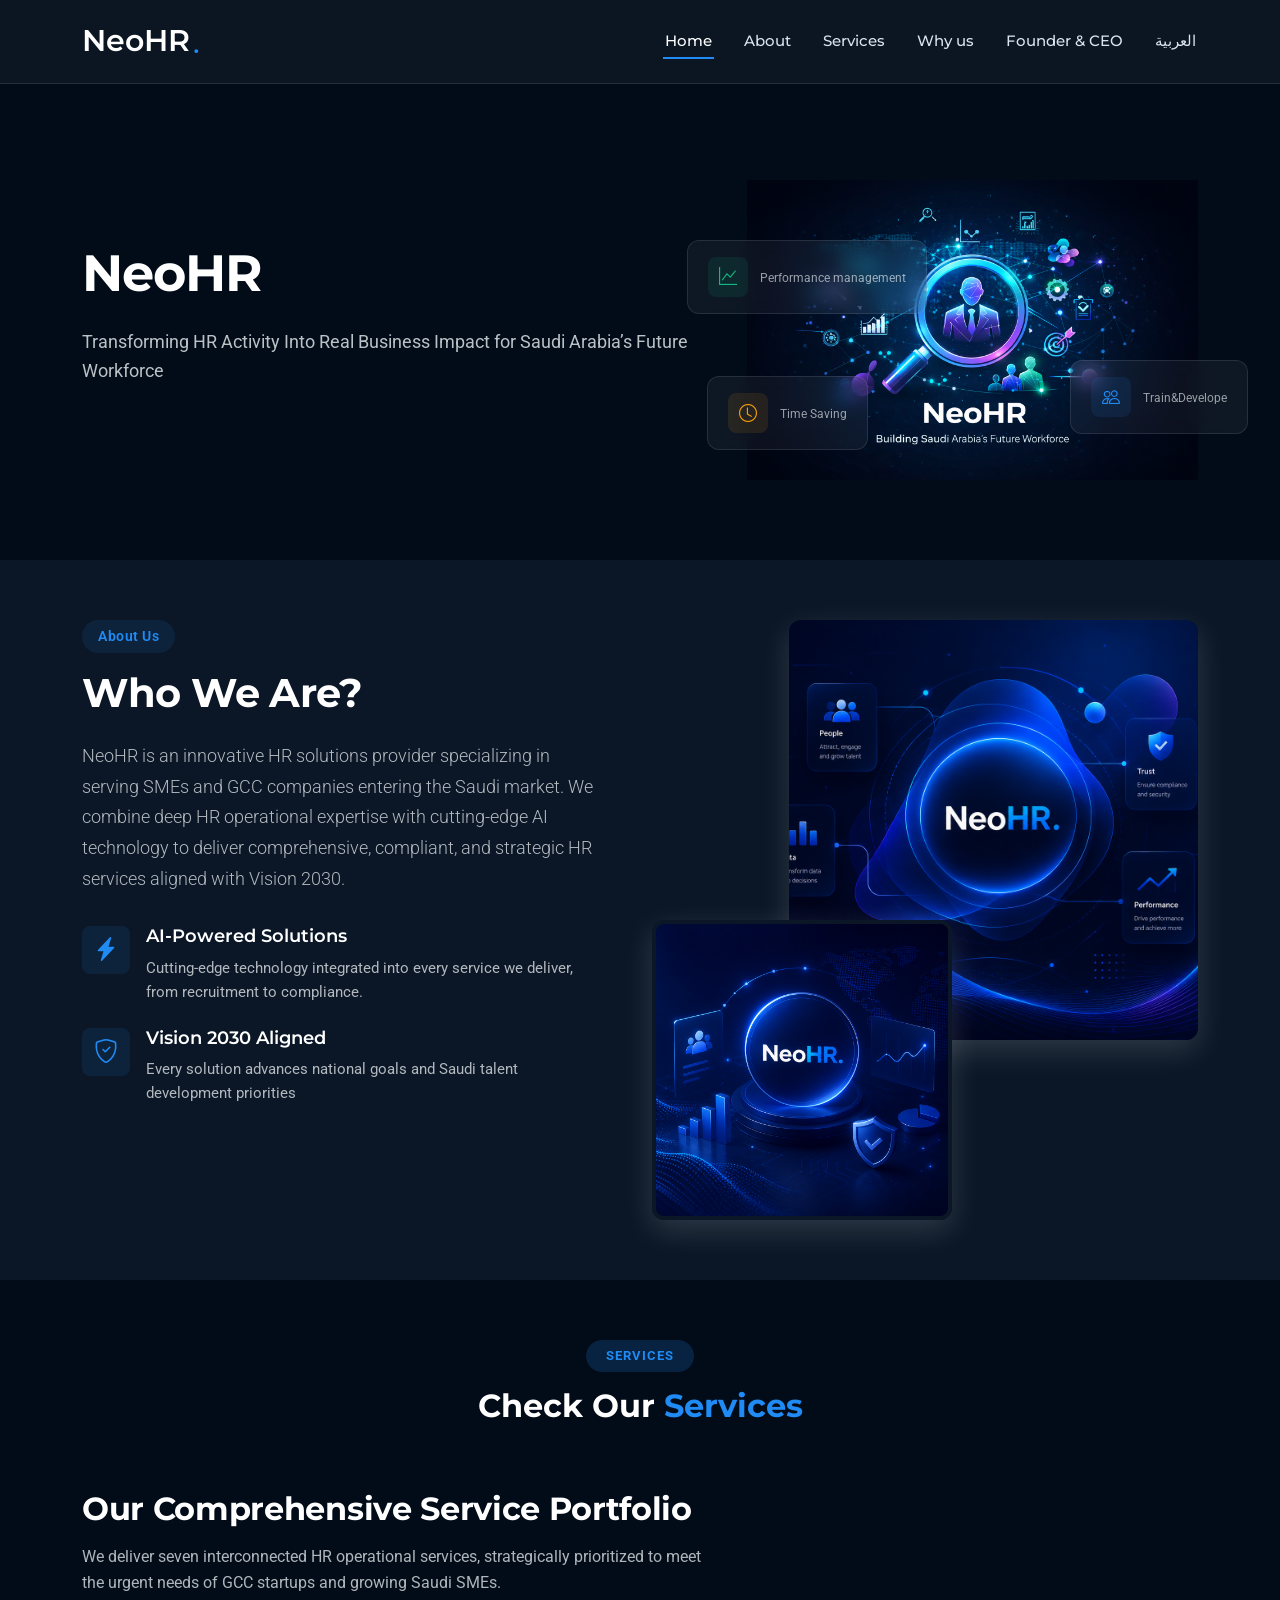
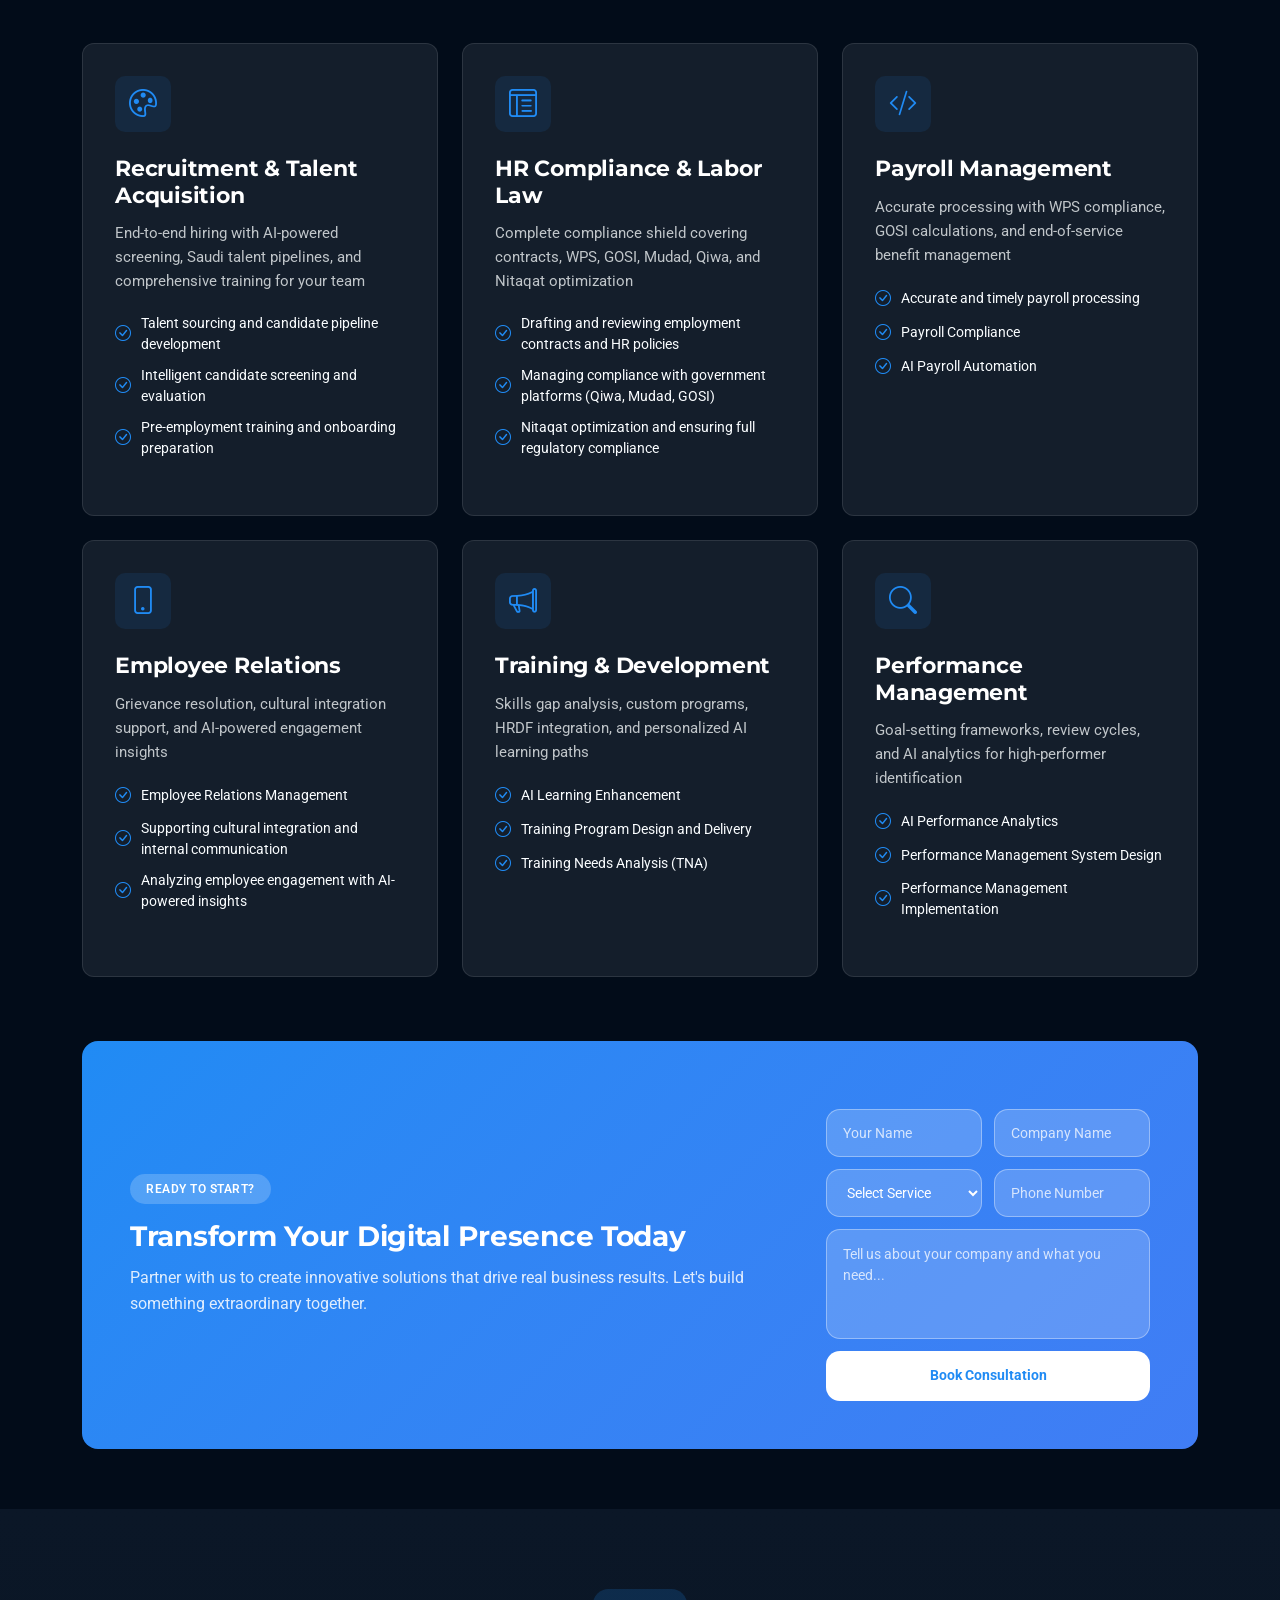
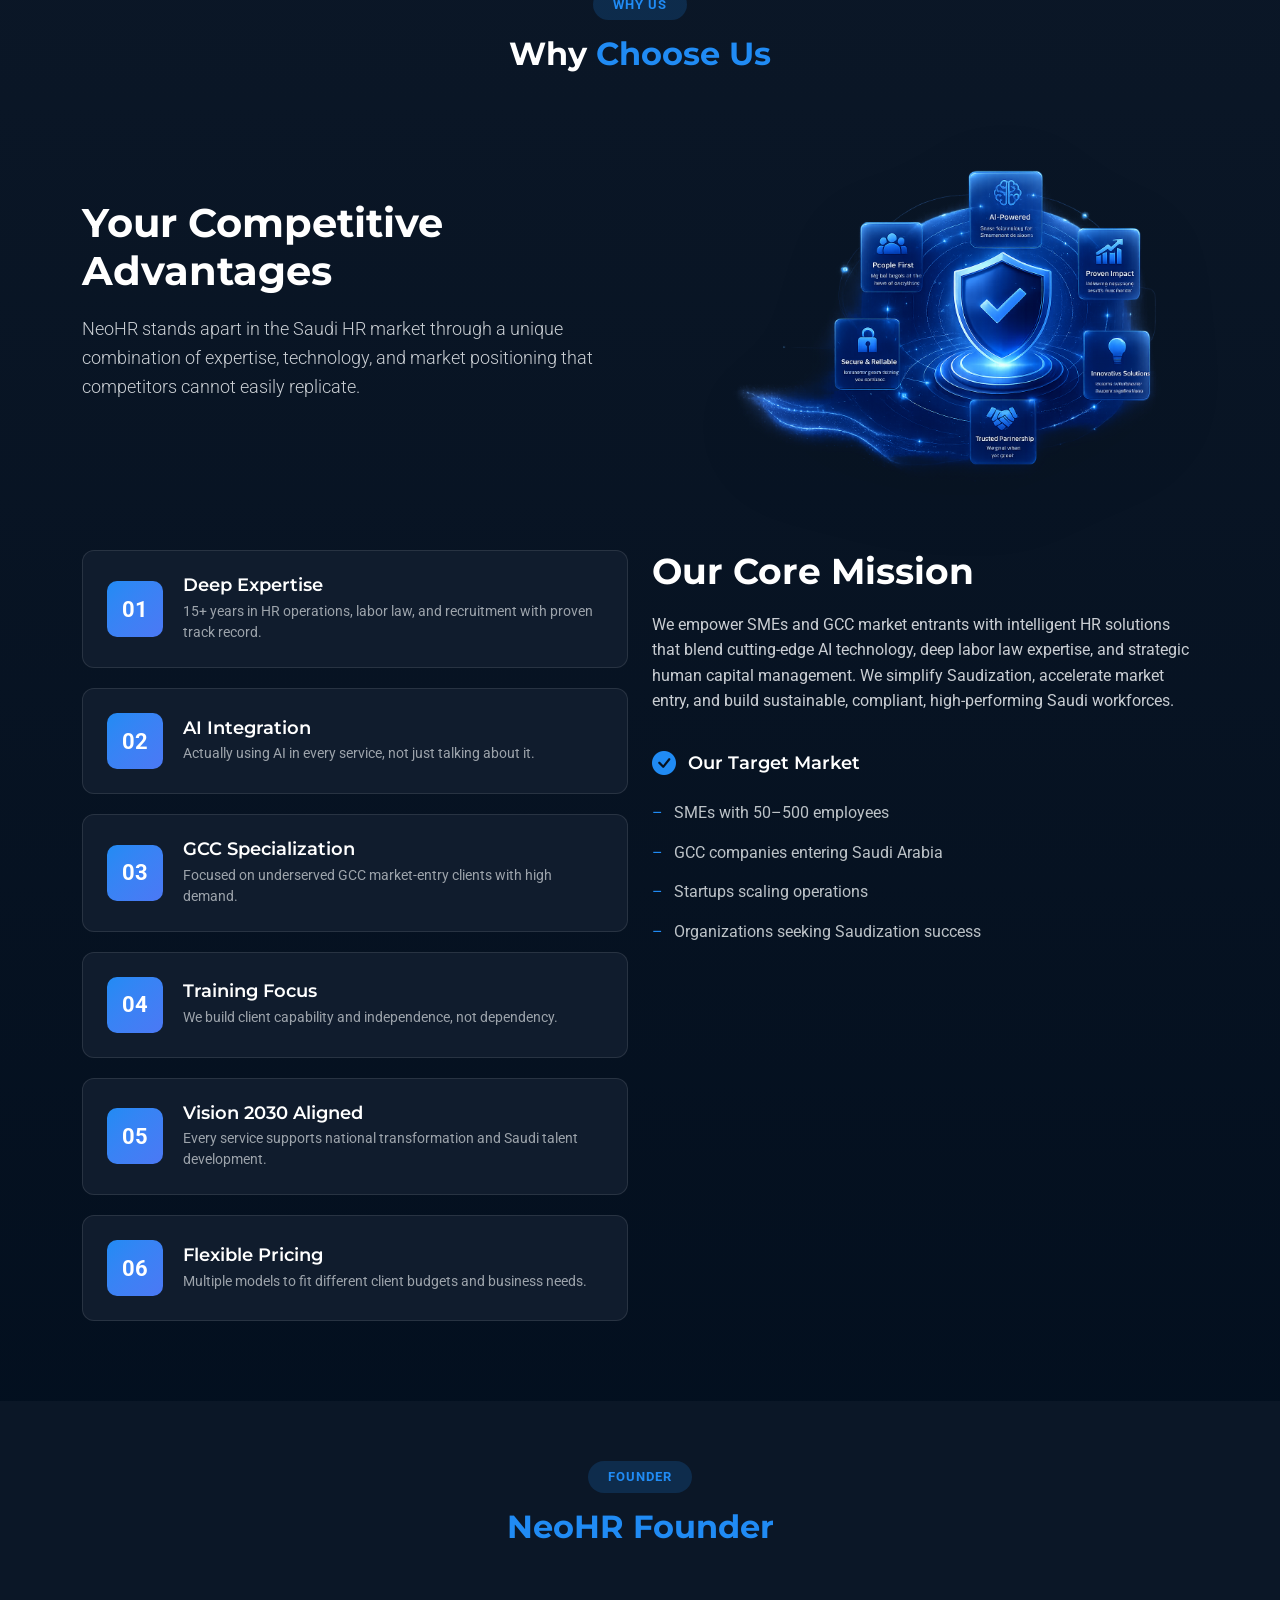
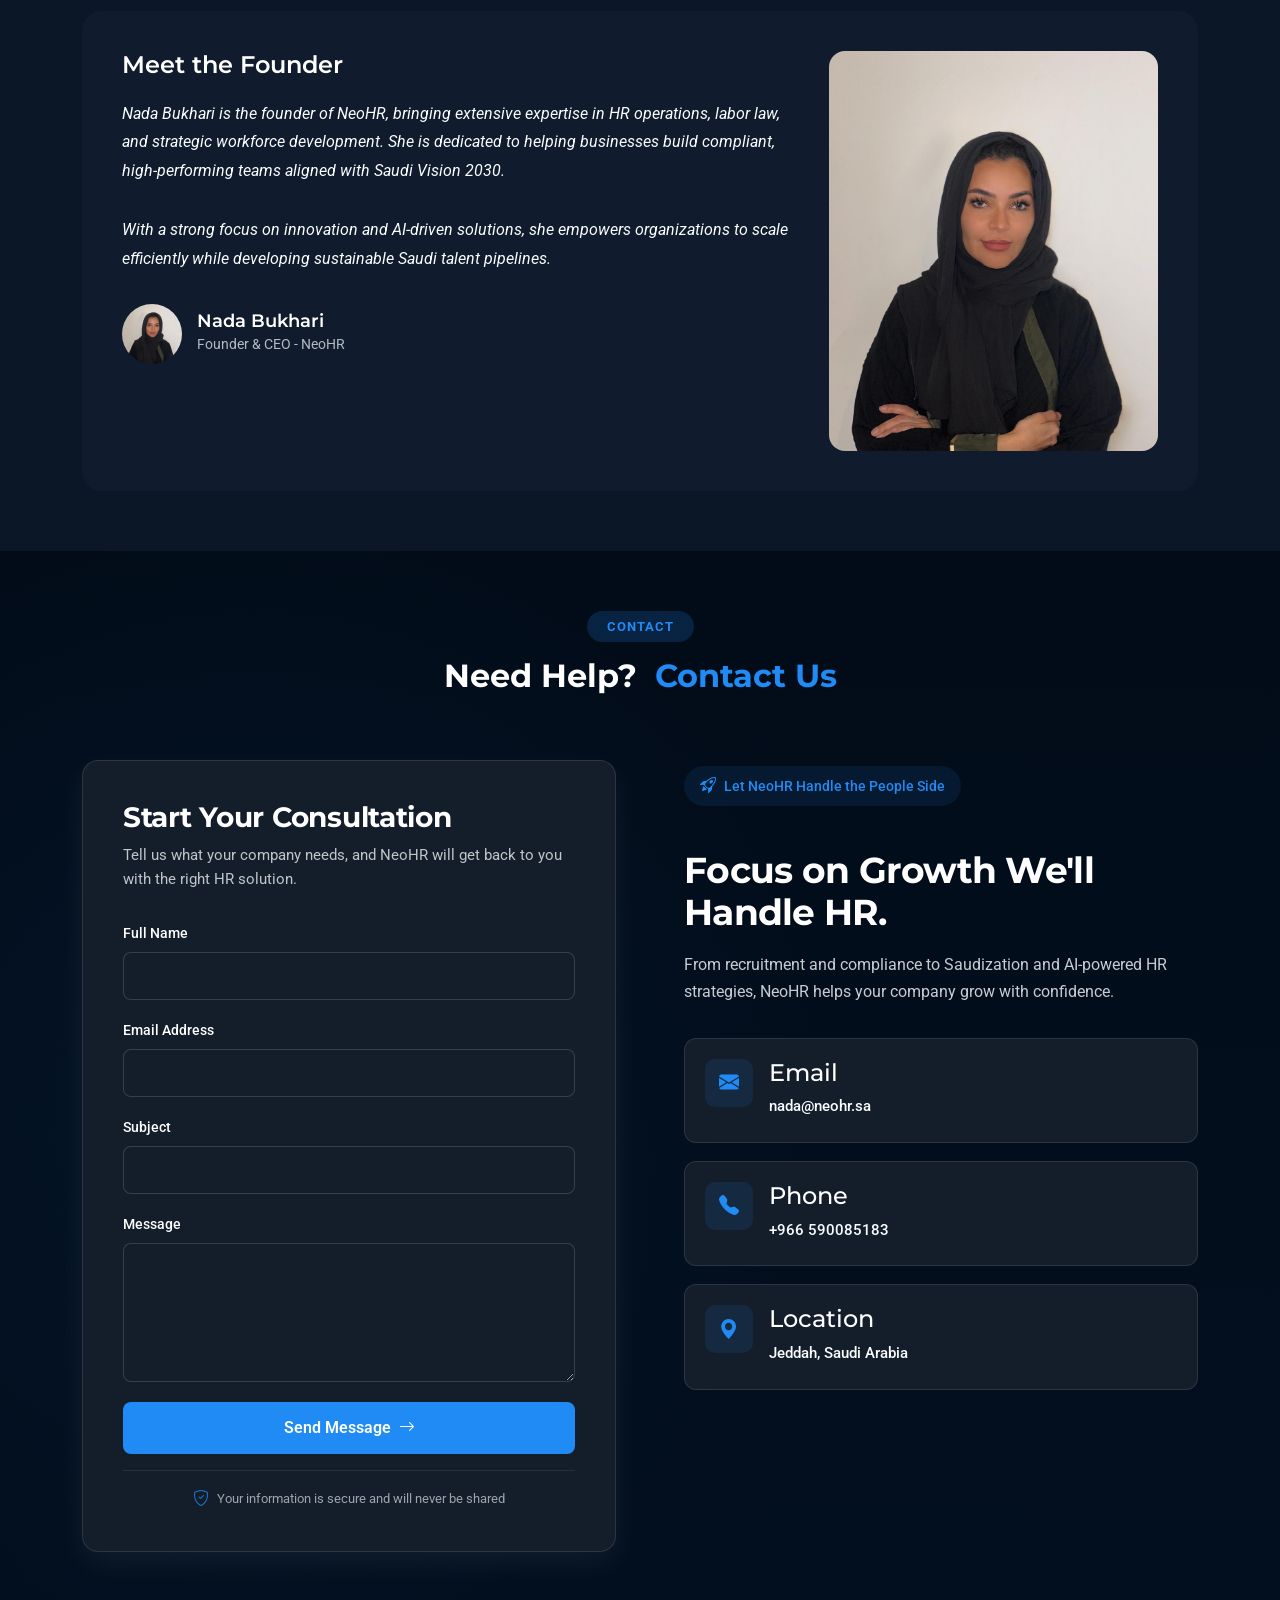
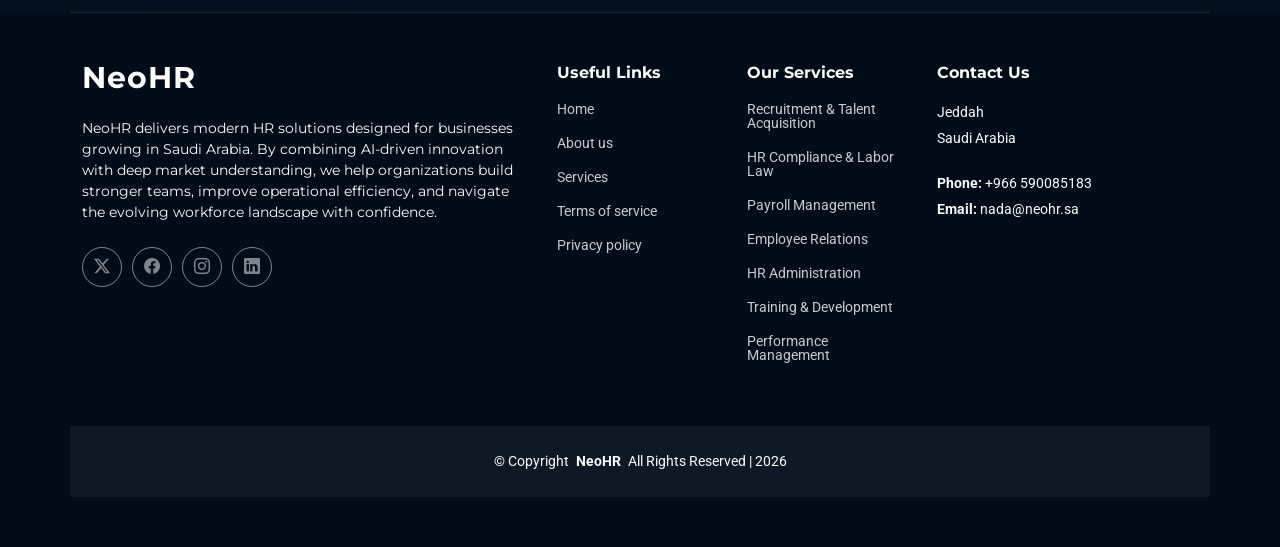
<file: index.html>
<!DOCTYPE html>
<html lang="en">

<head>
  <meta charset="utf-8">
  <meta content="width=device-width, initial-scale=1.0" name="viewport">
  <title>NeoHR</title>
  <meta name="description" content="">
  <meta name="keywords" content="">

  <!-- Favicons -->
  <link href="img/HR-favicon.png" rel="icon">
  <link href="assets/img/apple-touch-icon.png" rel="apple-touch-icon">

  <!-- Fonts -->
  <link href="https://fonts.googleapis.com" rel="preconnect">
  <link href="https://fonts.gstatic.com" rel="preconnect" crossorigin>
  <link
    href="https://fonts.googleapis.com/css2?family=Roboto:ital,wght@0,100;0,300;0,400;0,500;0,700;0,900;1,100;1,300;1,400;1,500;1,700;1,900&family=Montserrat:ital,wght@0,100;0,200;0,300;0,400;0,500;0,600;0,700;0,800;0,900;1,100;1,200;1,300;1,400;1,500;1,600;1,700;1,800;1,900&display=swap"
    rel="stylesheet">

  <!-- Vendor CSS Files -->
  <link href="assets/vendor/bootstrap/css/bootstrap.min.css" rel="stylesheet">
  <link href="assets/vendor/bootstrap-icons/bootstrap-icons.css" rel="stylesheet">
  <link href="assets/vendor/aos/aos.css" rel="stylesheet">
  <link href="assets/vendor/glightbox/css/glightbox.min.css" rel="stylesheet">
  <link href="assets/vendor/swiper/swiper-bundle.min.css" rel="stylesheet">

  <!-- Main CSS File -->
  <link href="css/main.css" rel="stylesheet">

  <!-- =======================================================
  * Template Name: Forma
  * Template URL: https://bootstrapmade.com/forma-bootstrap-agency-template/
  * Updated: Nov 08 2025 with Bootstrap v5.3.8
  * Author: BootstrapMade.com
  * License: https://bootstrapmade.com/license/
  ======================================================== -->
</head>

<body class="index-page">

  <header id="header" class="header d-flex align-items-center sticky-top">
    <div class="container position-relative d-flex align-items-center justify-content-between">

      <a href="index.html" class="logo d-flex align-items-center me-auto me-xl-0">
        <!-- Uncomment the line below if you also wish to use an image logo -->
        <!-- <img src="assets/img/logo.webp" alt=""> -->
        <h1 class="sitename">NeoHR</h1><span>.</span>
      </a>

      <nav id="navmenu" class="navmenu">
        <ul>
          <li><a href="#hero" class="active">Home</a></li>
          <li><a href="#about">About</a></li>
          <li><a href="#services">Services</a></li>
          <li><a href="#why-us">Why us</a></li>
          <li><a href="#Founder">Founder & CEO</a></li>
          <!--<li class="dropdown"><a href="#"><span>Dropdown</span> <i class="bi bi-chevron-down toggle-dropdown"></i></a>
            <ul>
              <li><a href="#">Dropdown 1</a></li>
              <li class="dropdown"><a href="#"><span>Deep Dropdown</span> <i
                    class="bi bi-chevron-down toggle-dropdown"></i></a>
                <ul>
                  <li><a href="#">Deep Dropdown 1</a></li>
                  <li><a href="#">Deep Dropdown 2</a></li>
                  <li><a href="#">Deep Dropdown 3</a></li>
                  <li><a href="#">Deep Dropdown 4</a></li>
                  <li><a href="#">Deep Dropdown 5</a></li>
                </ul>
              </li>
              <li><a href="#">Dropdown 2</a></li>
              <li><a href="#">Dropdown 3</a></li>
              <li><a href="#">Dropdown 4</a></li>
            </ul>!-->
          </li>
          <li>
            <a href="indexArabic.html" class="language-switch">العربية</a>
          </li>

        </ul>


        <i class="mobile-nav-toggle d-xl-none bi bi-list"></i>
      </nav>



    </div>
  </header>

  <main class="main">

    <!-- Hero Section -->
    <section id="hero" class="hero section">

      <div class="container">
        <div class="row align-items-center">
          <div class="col-lg-7" data-aos="fade-up" data-aos-delay="100">
            <div class="hero-content">
              <h1>NeoHR</h1>
              <p>Transforming HR Activity Into Real Business Impact for Saudi Arabia’s Future Workforce</p>
            </div>
          </div>
          <div class="col-lg-5" data-aos="fade-up" data-aos-delay="200">
            <div class="hero-visual">
              <div class="product-mockup">
                <div class="mockup-frame">
                  <img src="img/NeoHR - Heropic.png" alt="Product Dashboard" class="img-fluid">
                </div>
                <div class="floating-card card-1" data-aos="fade-up" data-aos-delay="400">
                  <div class="card-icon">
                    <i class="bi bi-graph-up"></i>
                  </div>
                  <div class="card-content">
                    <!--<div class="card-value">+127%</div>-->
                    <div class="card-label">Performance management</div>
                  </div>
                </div>
                <div class="floating-card card-2" data-aos="fade-up" data-aos-delay="500">
                  <div class="card-icon">
                    <i class="bi bi-people"></i>
                  </div>
                  <div class="card-content">
                    <!--<div class="card-value">2.4k</div>-->
                    <div class="card-label">Train&Develope</div>
                  </div>
                </div>
                <div class="floating-card card-3" data-aos="fade-up" data-aos-delay="600">
                  <div class="card-icon">
                    <i class="bi bi-clock"></i>
                  </div>
                  <div class="card-content">
                    <!--<div class="card-value">40%</div>-->
                    <div class="card-label">Time Saving</div>
                  </div>
                </div>
              </div>
            </div>
          </div>
        </div>
      </div>

      <div class="hero-background">
        <div class="gradient-blob blob-1"></div>
        <div class="gradient-blob blob-2"></div>
        <div class="grid-pattern"></div>
      </div>

    </section><!-- /Hero Section -->

    <!-- About Section -->
    <section id="about" class="about section light-background">

      <div class="container" data-aos="fade-up" data-aos-delay="100">

        <div class="row gy-4">

          <div class="col-lg-6" data-aos="fade-up" data-aos-delay="200">
            <div class="content-wrapper">
              <div class="section-badge">About Us</div>
              <h2>Who We Are?</h2>
              <p class="lead">NeoHR is an innovative HR solutions provider specializing in serving SMEs and GCC
                companies entering the Saudi market. We combine deep HR
                operational expertise with cutting-edge AI technology to deliver comprehensive, compliant, and strategic
                HR services aligned with Vision 2030.</p>

              <!-- <div class="stats-grid">
                <div class="stat-item">
                  <div class="stat-number purecounter" data-purecounter-start="0" data-purecounter-end="150"
                    data-purecounter-duration="1"></div>
                  <div class="stat-label">Projects Delivered</div>
                </div>
                <div class="stat-item">
                  <div class="stat-number purecounter" data-purecounter-start="0" data-purecounter-end="85"
                    data-purecounter-duration="1"></div>
                  <div class="stat-label">Happy Clients</div>
                </div>
                <div class="stat-item">
                  <div class="stat-number purecounter" data-purecounter-start="0" data-purecounter-end="12"
                    data-purecounter-duration="1"></div>
                  <div class="stat-label">Years Experience</div>
                </div>
                <div class="stat-item">
                  <div class="stat-number purecounter" data-purecounter-start="0" data-purecounter-end="95"
                    data-purecounter-duration="1">%</div>
                  <div class="stat-label">Client Retention</div>
                </div>
              </div>-->

              <div class="features-row">
                <div class="feature-item">
                  <div class="feature-icon">
                    <i class="bi bi-lightning-charge-fill"></i>
                  </div>
                  <div class="feature-content">
                    <h4>AI-Powered Solutions</h4>
                    <p>Cutting-edge technology integrated into every service we deliver, from
                      recruitment to compliance.</p>
                  </div>
                </div>
                <div class="feature-item">
                  <div class="feature-icon">
                    <i class="bi bi-shield-check"></i>
                  </div>
                  <div class="feature-content">
                    <h4>Vision 2030 Aligned</h4>
                    <p>Every solution advances national goals and Saudi talent development
                      priorities</p>
                  </div>
                </div>
              </div>


            </div>
          </div>

          <div class="col-lg-6" data-aos="fade-up" data-aos-delay="300">
            <div class="image-stack">
              <div class="image-card image-primary">
                <img src="img/aboutpic-3.png" alt="Team collaboration" class="img-fluid">
              </div>
              <div class="image-card image-secondary">
                <img src="img/aboutpic-2.png" alt="Digital workspace" class="img-fluid">
              </div>
              <!--<div class="floating-badge">
                <div class="badge-icon">
                  <i class="bi bi-award-fill"></i>
                </div>
                <div class="badge-text">
                  <div class="badge-title">Award Winning</div>
                  <div class="badge-subtitle">Digital Agency 2024</div>
                </div>-->
            </div>
          </div>
        </div>

      </div>

      </div>

    </section><!-- /About Section -->

    <!-- Services Section -->
    <section id="services" class="services section">

      <!-- Section Title -->
      <div class="container section-title" data-aos="fade-up">
        <h2>Services</h2>
        <div><span>Check Our</span> <span class="description-title">Services</span></div>
      </div><!-- End Section Title -->

      <div class="container" data-aos="fade-up" data-aos-delay="100">

        <div class="section-intro">
          <div class="row align-items-center">
            <div class="col-lg-7">
              <h2 class="intro-title">Our Comprehensive Service Portfolio</h2>
              <p class="intro-text">We deliver seven interconnected HR operational services, strategically prioritized
                to meet the urgent needs of GCC startups and growing Saudi SMEs.</p>
            </div>
          </div>
        </div>

        <div class="row gy-4">
          <div class="col-lg-4 col-md-6" data-aos="fade-up" data-aos-delay="150">
            <div class="service-item">
              <div class="service-header">
                <div class="icon-wrapper">
                  <i class="bi bi-palette"></i>
                </div>
                <!--<span class="badge-popular">Popular</span>-->
              </div>
              <h3>Recruitment & Talent Acquisition</h3>
              <p>End-to-end hiring with AI-powered screening,
                Saudi talent pipelines, and comprehensive
                training for your team</p>
              <ul class="feature-list">
                <li><i class="bi bi-check-circle"></i> Talent sourcing and candidate pipeline development</li>
                <li><i class="bi bi-check-circle"></i> Intelligent candidate screening and evaluation</li>
                <li><i class="bi bi-check-circle"></i> Pre-employment training and onboarding preparation</li>
              </ul>
              <!--<a href="service-details.html" class="service-cta">
                <span>Explore Service</span>
                <i class="bi bi-arrow-right"></i>
              </a>-->
            </div>
          </div>

          <div class="col-lg-4 col-md-6" data-aos="fade-up" data-aos-delay="200">
            <div class="service-item">
              <div class="service-header">
                <div class="icon-wrapper">
                  <i class="bi bi-layout-text-window-reverse"></i>
                </div>
              </div>
              <h3>HR Compliance & Labor Law</h3>
              <p>Complete compliance shield covering contracts,
                WPS, GOSI, Mudad, Qiwa, and Nitaqat
                optimization</p>
              <ul class="feature-list">
                <li><i class="bi bi-check-circle"></i> Drafting and reviewing employment contracts and HR policies</li>
                <li><i class="bi bi-check-circle"></i> Managing compliance with government platforms (Qiwa, Mudad, GOSI)
                </li>
                <li><i class="bi bi-check-circle"></i> Nitaqat optimization and ensuring full regulatory compliance</li>
              </ul>
              <!--<a href="service-details.html" class="service-cta">
                <span>Explore Service</span>
                <i class="bi bi-arrow-right"></i>
              </a>-->
            </div>
          </div>

          <div class="col-lg-4 col-md-6" data-aos="fade-up" data-aos-delay="250">
            <div class="service-item">
              <div class="service-header">
                <div class="icon-wrapper">
                  <i class="bi bi-code-slash"></i>
                </div>
              </div>
              <h3>Payroll Management</h3>
              <p>Accurate processing with WPS compliance, GOSI
                calculations, and end-of-service benefit
                management</p>
              <ul class="feature-list">
                <li><i class="bi bi-check-circle"></i> Accurate and timely payroll processing</li>
                <li><i class="bi bi-check-circle"></i> Payroll Compliance</li>
                <li><i class="bi bi-check-circle"></i> AI Payroll Automation
                </li>
              </ul>
              <!--<a href="service-details.html" class="service-cta">
                <span>Explore Service</span>
                <i class="bi bi-arrow-right"></i>
              </a>-->
            </div>
          </div>

          <div class="col-lg-4 col-md-6" data-aos="fade-up" data-aos-delay="150">
            <div class="service-item">
              <div class="service-header">
                <div class="icon-wrapper">
                  <i class="bi bi-phone"></i>
                </div>
              </div>
              <h3>Employee Relations</h3>
              <p>Grievance resolution, cultural integration support,
                and AI-powered engagement insights</p>
              <ul class="feature-list">
                <li><i class="bi bi-check-circle"></i> Employee Relations Management</li>
                <li><i class="bi bi-check-circle"></i> Supporting cultural integration and internal communication</li>
                <li><i class="bi bi-check-circle"></i> Analyzing employee engagement with AI-powered insights</li>
              </ul>
              <!--<a href="service-details.html" class="service-cta">
                <span>Explore Service</span>
                <i class="bi bi-arrow-right"></i>
              </a>-->
            </div>
          </div>

          <div class="col-lg-4 col-md-6" data-aos="fade-up" data-aos-delay="200">
            <div class="service-item">
              <div class="service-header">
                <div class="icon-wrapper">
                  <i class="bi bi-megaphone"></i>
                </div>
              </div>
              <h3>Training & Development</h3>
              <p>Skills gap analysis, custom programs, HRDF
                integration, and personalized AI learning paths</p>
              <ul class="feature-list">
                <li><i class="bi bi-check-circle"></i> AI Learning Enhancement</li>
                <li><i class="bi bi-check-circle"></i> Training Program Design and Delivery</li>
                <li><i class="bi bi-check-circle"></i> Training Needs Analysis (TNA) </li>
              </ul>
              <!--<a href="service-details.html" class="service-cta">
                <span>Explore Service</span>
                <i class="bi bi-arrow-right"></i>
              </a>-->
            </div>
          </div>

          <div class="col-lg-4 col-md-6" data-aos="fade-up" data-aos-delay="250">
            <div class="service-item">
              <div class="service-header">
                <div class="icon-wrapper">
                  <i class="bi bi-search"></i>
                </div>
              </div>
              <h3>Performance Management</h3>
              <p>Goal-setting frameworks, review cycles, and AI
                analytics for high-performer identification</p>
              <ul class="feature-list">
                <li><i class="bi bi-check-circle"></i> AI Performance Analytics</li>
                <li><i class="bi bi-check-circle"></i> Performance Management System Design</li>
                <li><i class="bi bi-check-circle"></i> Performance Management Implementation</li>
              </ul>
              <!--<a href="service-details.html" class="service-cta">
                <span>Explore Service</span>
                <i class="bi bi-arrow-right"></i>
              </a>-->
            </div>
          </div>

        </div>

        <div class="cta-banner" data-aos="fade-up" data-aos-delay="300">
          <div class="row align-items-center">
            <div class="col-lg-8">
              <div class="cta-content">
                <div class="cta-badge">Ready to Start?</div>
                <h3>Transform Your Digital Presence Today</h3>
                <p>Partner with us to create innovative solutions that drive real business results. Let's build
                  something extraordinary together.</p>
              </div>
            </div>
            <div class="col-lg-4 text-lg-end">
              <!--<a href="service-details.html" class="btn-primary">Get Started <i class="bi bi-arrow-right"></i></a>-->
              <div class="consultation-form">
                <input type="text" id="consult-name" placeholder="Your Name">
                <input type="text" id="consult-company" placeholder="Company Name">

                <select id="consult-service">
                  <option value="">Select Service</option>
                  <option>Recruitment & Talent Acquisition</option>
                  <option>HR Compliance & Labor Law</option>
                  <option>Payroll Management</option>
                  <option>Employee Relations</option>
                  <option>Training & Development</option>
                  <option>Performance Management</option>
                </select>

                <input type="tel" id="consult-phone" placeholder="Phone Number">

                <textarea id="consult-details" placeholder="Tell us about your company and what you need..."></textarea>

                <button onclick="sendConsultation()">Book Consultation</button>
              </div>
            </div>
          </div>
        </div>

      </div>

    </section><!-- /Services Section -->

<!-- Why Us Section -->
<section id="why-us" class="why-us section light-background">

  <div class="container section-title" data-aos="fade-up">
    <h2>Why Us</h2>
    <div><span>Why</span> <span class="description-title">Choose Us</span></div>
  </div>

  <div class="container" data-aos="fade-up" data-aos-delay="100">

    <div class="row align-items-center mb-5">
      <div class="col-lg-6" data-aos="fade-right" data-aos-delay="200">
        <div class="intro-content">
          <h2>Your Competitive Advantages</h2>
          <p class="lead">
            NeoHR stands apart in the Saudi HR market through a unique combination of expertise,
            technology, and market positioning that competitors cannot easily replicate.
          </p>
        </div>
      </div>

      <div class="col-lg-6" data-aos="fade-left" data-aos-delay="300">
        <div class="showcase-image">
          <img src="img/whyChooseUs-pic.png" alt="NeoHR HR Solutions" class="img-fluid">
        </div>
      </div>
    </div>

    <div class="row align-items-start gy-5">

      <div class="col-lg-6" data-aos="fade-right" data-aos-delay="300">
        <div class="process-visual">

          <div class="process-step">
            <div class="step-number">01</div>
            <div class="step-content">
              <h6>Deep Expertise</h6>
              <p>15+ years in HR operations, labor law, and recruitment with proven track record.</p>
            </div>
          </div>

          <div class="process-step">
            <div class="step-number">02</div>
            <div class="step-content">
              <h6>AI Integration</h6>
              <p>Actually using AI in every service, not just talking about it.</p>
            </div>
          </div>

          <div class="process-step">
            <div class="step-number">03</div>
            <div class="step-content">
              <h6>GCC Specialization</h6>
              <p>Focused on underserved GCC market-entry clients with high demand.</p>
            </div>
          </div>

          <div class="process-step">
            <div class="step-number">04</div>
            <div class="step-content">
              <h6>Training Focus</h6>
              <p>We build client capability and independence, not dependency.</p>
            </div>
          </div>

          <div class="process-step">
            <div class="step-number">05</div>
            <div class="step-content">
              <h6>Vision 2030 Aligned</h6>
              <p>Every service supports national transformation and Saudi talent development.</p>
            </div>
          </div>

          <div class="process-step">
            <div class="step-number">06</div>
            <div class="step-content">
              <h6>Flexible Pricing</h6>
              <p>Multiple models to fit different client budgets and business needs.</p>
            </div>
          </div>

        </div>
      </div>

      <div class="col-lg-6" data-aos="fade-left" data-aos-delay="400">
        <div class="capabilities-content">
          <h3>Our Core Mission</h3>

          <p class="mission-text">
            We empower SMEs and GCC market entrants with intelligent HR solutions that blend
            cutting-edge AI technology, deep labor law expertise, and strategic human capital management.
            We simplify Saudization, accelerate market entry, and build sustainable, compliant,
            high-performing Saudi workforces.
          </p>

          <div class="capability-list">
            <div class="capability-item">
              <div class="capability-header">
                <i class="bi bi-check-circle-fill"></i>
                <h5>Our Target Market</h5>
              </div>

              <ul class="target-list">
                <li>SMEs with 50–500 employees</li>
                <li>GCC companies entering Saudi Arabia</li>
                <li>Startups scaling operations</li>
                <li>Organizations seeking Saudization success</li>
              </ul>
            </div>
          </div>

        </div>
      </div>

    </div>

  </div>
</section>
<!-- /Why Us Section -->
    
    <!-- Testimonials Section -->
    <section id="testimonials" class="testimonials section light-background">

      <!-- Section Title -->
      <div id="Founder" class="container section-title" data-aos="fade-up">
        <h2>Founder</h2>
        <div><span></span> <span class="description-title">NeoHR Founder</span></div>
      </div><!-- End Section Title -->

      <div class="container" data-aos="fade-up" data-aos-delay="100">

        <div class="testimonial-item">
          <div class="row">

            <div class="col-lg-8">
              <h2>Meet the Founder</h2>

              <p>
                Nada Bukhari is the founder of NeoHR, bringing extensive expertise in HR operations,
                labor law, and strategic workforce development. She is dedicated to helping businesses
                build compliant, high-performing teams aligned with Saudi Vision 2030.
              </p>

              <p>
                With a strong focus on innovation and AI-driven solutions, she empowers organizations
                to scale efficiently while developing sustainable Saudi talent pipelines.
              </p>

              <div class="profile d-flex align-items-center">
                <img src="img/nadaBukhari-pic.jpeg" class="profile-img" alt="">
                <div class="profile-info">
                  <h3>Nada Bukhari</h3>
                  <span>Founder & CEO - NeoHR</span>
                </div>
              </div>
            </div>

            <div class="col-lg-4 d-none d-lg-block">
              <div class="featured-img-wrapper">
                <img src="img/nadaBukhari-pic.jpeg" class="featured-img" alt="">
              </div>
            </div>

          </div>
        </div>
      </div><!-- End Testimonial Item -->
    </section><!-- /Testimonials Section -->

    <!-- Team Section -->
    <!--<section id="team" class="team section">-->
    <!-- Section Title -->
    <!--<div class="container section-title" data-aos="fade-up">
        <h2>Team</h2>
        <div><span>Check Our</span> <span class="description-title">Team</span></div>
      </div>< End Section Title 

      <div class="container" data-aos="fade-up" data-aos-delay="100">

        <div class="team-header" data-aos="fade-up" data-aos-delay="200">
          <div class="row align-items-center">
            <div class="col-lg-6">
              <h2>Our Professional Team</h2>
              <p>Lorem ipsum dolor sit amet, consectetur adipiscing elit. Ut elit tellus luctus nec ullamcorper mattis
                pulvinar dapibus leo.</p>
            </div>
            <div class="col-lg-6 d-flex justify-content-lg-end">
              <div class="team-controls">
                <button class="team-control-btn team-prev"><i class="bi bi-chevron-left"></i></button>
                <button class="team-control-btn team-next"><i class="bi bi-chevron-right"></i></button>
              </div>
            </div>
          </div>
        </div>

        <div class="team-slider swiper init-swiper" data-aos="fade-up" data-aos-delay="300">
          <script type="application/json" class="swiper-config">
            {
              "loop": true,
              "speed": 700,
              "autoplay": {
                "delay": 5000
              },
              "slidesPerView": 1,
              "spaceBetween": 30,
              "navigation": {
                "nextEl": ".team-next",
                "prevEl": ".team-prev"
              },
              "breakpoints": {
                "576": {
                  "slidesPerView": 2,
                  "spaceBetween": 20
                },
                "992": {
                  "slidesPerView": 3,
                  "spaceBetween": 30
                },
                "1200": {
                  "slidesPerView": 4,
                  "spaceBetween": 30
                }
              }
            }
          </script>
          <div class="swiper-wrapper">

            <div class="swiper-slide">
              <div class="team-member">
                <div class="member-image">
                  <img src="/img/person/person-m-3.webp" class="img-fluid" alt="" loading="lazy">
                  <div class="member-social">
                    <a href="#"><i class="bi bi-twitter-x"></i></a>
                    <a href="#"><i class="bi bi-facebook"></i></a>
                    <a href="#"><i class="bi bi-instagram"></i></a>
                    <a href="#"><i class="bi bi-linkedin"></i></a>
                  </div>
                </div>
                <div class="member-content">
                  <h3>Marcus Wilson</h3>
                  <span>Chief Technology Officer</span>
                  <p>Lorem ipsum dolor sit amet, consectetur adipiscing elit. Ut elit tellus, luctus nec.</p>
                </div>
              </div>
            </div> End slide item 

            <div class="swiper-slide">
              <div class="team-member">
                <div class="member-image">
                  <img src="/img/person/person-f-5.webp" class="img-fluid" alt="" loading="lazy">
                  <div class="member-social">
                    <a href="#"><i class="bi bi-twitter-x"></i></a>
                    <a href="#"><i class="bi bi-facebook"></i></a>
                    <a href="#"><i class="bi bi-instagram"></i></a>
                    <a href="#"><i class="bi bi-linkedin"></i></a>
                  </div>
                </div>
                <div class="member-content">
                  <h3>Sophia Reynolds</h3>
                  <span>Product Designer</span>
                  <p>Duis aute irure dolor in reprehenderit in voluptate velit esse cillum dolore eu fugiat.</p>
                </div>
              </div>
            </div> End slide item 

            <div class="swiper-slide">
              <div class="team-member">
                <div class="member-image">
                  <img src="/img/person/person-m-8.webp" class="img-fluid" alt="" loading="lazy">
                  <div class="member-social">
                    <a href="#"><i class="bi bi-twitter-x"></i></a>
                    <a href="#"><i class="bi bi-facebook"></i></a>
                    <a href="#"><i class="bi bi-instagram"></i></a>
                    <a href="#"><i class="bi bi-linkedin"></i></a>
                  </div>
                </div>
                <div class="member-content">
                  <h3>Daniel Chen</h3>
                  <span>Marketing Specialist</span>
                  <p>Excepteur sint occaecat cupidatat non proident, sunt in culpa qui officia deserunt.</p>
                </div>
              </div>
            </div> End slide item 

            <div class="swiper-slide">
              <div class="team-member">
                <div class="member-image">
                  <img src="/img/person/person-f-9.webp" class="img-fluid" alt="" loading="lazy">
                  <div class="member-social">
                    <a href="#"><i class="bi bi-twitter-x"></i></a>
                    <a href="#"><i class="bi bi-facebook"></i></a>
                    <a href="#"><i class="bi bi-instagram"></i></a>
                    <a href="#"><i class="bi bi-linkedin"></i></a>
                  </div>
                </div>
                <div class="member-content">
                  <h3>Olivia Thompson</h3>
                  <span>Lead Developer</span>
                  <p>Sed ut perspiciatis unde omnis iste natus error sit voluptatem accusantium doloremque.</p>
                </div>
              </div>
            </div> End slide item 

            <div class="swiper-slide">
              <div class="team-member">
                <div class="member-image">
                  <img src="/img/person/person-m-12.webp" class="img-fluid" alt="" loading="lazy">
                  <div class="member-social">
                    <a href="#"><i class="bi bi-twitter-x"></i></a>
                    <a href="#"><i class="bi bi-facebook"></i></a>
                    <a href="#"><i class="bi bi-instagram"></i></a>
                    <a href="#"><i class="bi bi-linkedin"></i></a>
                  </div>
                </div>
                <div class="member-content">
                  <h3>Jason Parker</h3>
                  <span>UI/UX Designer</span>
                  <p>Nemo enim ipsam voluptatem quia voluptas sit aspernatur aut odit aut fugit, sed quia.</p>
                </div>
              </div>
            </div> End slide item 

            <div class="swiper-slide">
              <div class="team-member">
                <div class="member-image">
                  <img src="/img/person/person-f-7.webp" class="img-fluid" alt="" loading="lazy">
                  <div class="member-social">
                    <a href="#"><i class="bi bi-twitter-x"></i></a>
                    <a href="#"><i class="bi bi-facebook"></i></a>
                    <a href="#"><i class="bi bi-instagram"></i></a>
                    <a href="#"><i class="bi bi-linkedin"></i></a>
                  </div>
                </div>
                <div class="member-content">
                  <h3>Emily Rodriguez</h3>
                  <span>Project Manager</span>
                  <p>At vero eos et accusamus et iusto odio dignissimos ducimus qui blanditiis praesentium.</p>
                </div>
              </div>
            </div> End slide item 

          </div>
        </div>

      </div>
    </section> /Team Section -->

    <!-- Contact Section -->
<section id="contact" class="contact section">

  <div class="container section-title" data-aos="fade-up">
    <h2>Contact</h2>
    <div><span>Need Help?&nbsp;</span> <span class="description-title">Contact Us</span></div>
  </div>

  <div class="container">

    <div class="row g-5 align-items-start">

      <!-- FORM COLUMN -->
      <div class="col-lg-6" data-aos="fade-right" data-aos-delay="100">
        <div class="form-wrapper">
          <div class="form-header">
            <h3>Start Your Consultation</h3>
            <p>Tell us what your company needs, and NeoHR will get back to you with the right HR solution.</p>
          </div>

          <form action="https://formsubmit.co/nada@neohr.sa" method="POST" class="php-email-form">

            <input type="hidden" name="_captcha" value="false">
            <input type="hidden" name="_subject" value="New NeoHR Contact Form Message">
            <input type="hidden" name="_template" value="table">
            <input type="hidden" name="_next" value="https://neohr.sa/">

            <div class="form-group">
              <label>Full Name</label>
              <input type="text" name="Full Name" class="form-control" required>
            </div>

            <div class="form-group">
              <label>Email Address</label>
              <input type="email" name="Email Address" class="form-control" required>
            </div>

            <div class="form-group">
              <label>Subject</label>
              <input type="text" name="Subject" class="form-control" required>
            </div>

            <div class="form-group">
              <label>Message</label>
              <textarea name="Message" class="form-control" rows="5" required></textarea>
            </div>

            <button type="submit" class="submit-btn">
              <span>Send Message</span>
              <i class="bi bi-arrow-right"></i>
            </button>

            <div class="form-footer">
              <i class="bi bi-shield-check"></i>
              <span>Your information is secure and will never be shared</span>
            </div>

          </form>
        </div>
      </div>

      <!-- CONTACT INFO COLUMN -->
      <div class="col-lg-6" data-aos="fade-left" data-aos-delay="200">
        <div class="contact-info-column">

          <div class="contact-intro">
            <div class="intro-badge">
              <i class="bi bi-rocket-takeoff"></i>
              <span>Let NeoHR Handle the People Side</span>
            </div>

            <h2>Focus on Growth We'll Handle HR.</h2>

            <p>
              From recruitment and compliance to Saudization and AI-powered HR strategies,
              NeoHR helps your company grow with confidence.
            </p>
          </div>

          <div class="contact-channels">

            <div class="channel-card">
              <div class="channel-icon">
                <i class="bi bi-envelope-fill"></i>
              </div>
              <div class="channel-info">
                <h4>Email</h4>
                <p>nada@neohr.sa</p>
              </div>
            </div>

            <div class="channel-card">
              <div class="channel-icon">
                <i class="bi bi-telephone-fill"></i>
              </div>
              <div class="channel-info">
                <h4>Phone</h4>
                <p>+966 590085183</p>
              </div>
            </div>

            <div class="channel-card">
              <div class="channel-icon">
                <i class="bi bi-geo-alt-fill"></i>
              </div>
              <div class="channel-info">
                <h4>Location</h4>
                <p>Jeddah, Saudi Arabia</p>
              </div>
            </div>

          </div>

        </div>
      </div>

    </div>

  </div>
</section>
<!-- /Contact Section -->
    
  </main>

  <footer id="footer" class="footer">

    <div class="container footer-top">
      <div class="row gy-4">
        <div class="col-lg-5 col-md-12 footer-about">
          <a href="index.html" class="logo d-flex align-items-center">
            <span class="sitename">NeoHR</span>
          </a>
          <p>NeoHR delivers modern HR solutions designed for businesses growing in Saudi Arabia. By combining AI-driven innovation with deep market understanding, we help organizations build stronger teams, improve operational efficiency, and navigate the evolving workforce landscape with confidence.
</p>
          <div class="social-links d-flex mt-4">
            <a href=""><i class="bi bi-twitter-x"></i></a>
            <a href=""><i class="bi bi-facebook"></i></a>
            <a href=""><i class="bi bi-instagram"></i></a>
            <a href=""><i class="bi bi-linkedin"></i></a>
          </div>
        </div>

        <div class="col-lg-2 col-6 footer-links">
          <h4>Useful Links</h4>
          <ul>
            <li><a href="#">Home</a></li>
            <li><a href="#">About us</a></li>
            <li><a href="#">Services</a></li>
            <li><a href="#">Terms of service</a></li>
            <li><a href="#">Privacy policy</a></li>
          </ul>
        </div>

        <div class="col-lg-2 col-6 footer-links">
          <h4>Our Services</h4>
          <ul>
            <li><a href="#">Recruitment & Talent Acquisition</a></li>
            <li><a href="#">HR Compliance & Labor Law</a></li>
            <li><a href="#">Payroll Management</a></li>
            <li><a href="#">Employee Relations</a></li>
            <li><a href="#">HR Administration</a></li>
            <li><a href="#">Training & Development</a></li>
            <li><a href="#">Performance Management</a></li>
          </ul>
        </div>

        <div class="col-lg-3 col-md-12 footer-contact text-center text-md-start">
          <h4>Contact Us</h4>
          <p>Jeddah</p>
          <p>Saudi Arabia</p>
          <p class="mt-4"><strong>Phone:</strong> <span>+966 590085183</span></p>
          <p><strong>Email:</strong> <span>nada@neohr.sa</span></p>
        </div>

      </div>
    </div>

    <div class="container copyright text-center mt-4">
      <p>© <span>Copyright</span> <strong class="px-1 sitename">NeoHR</strong> <span>All Rights Reserved | 2026</span>
      </p>
    </div>

  </footer>

  <!-- Scroll Top -->
  <a href="#" id="scroll-top" class="scroll-top d-flex align-items-center justify-content-center"><i
      class="bi bi-arrow-up-short"></i></a>

  <!-- Preloader -->
  <div id="preloader"></div>

  <!-- Vendor JS Files -->
  <script src="assets/vendor/bootstrap/js/bootstrap.bundle.min.js"></script>
  <script src="assets/vendor/aos/aos.js"></script>
  <script src="assets/vendor/glightbox/js/glightbox.min.js"></script>
  <script src="assets/vendor/purecounter/purecounter_vanilla.js"></script>
  <script src="assets/vendor/imagesloaded/imagesloaded.pkgd.min.js"></script>
  <script src="assets/vendor/isotope-layout/isotope.pkgd.min.js"></script>
  <script src="assets/vendor/swiper/swiper-bundle.min.js"></script>

  <!-- Main JS File -->
  <script src="js/main.js"></script>

</body>

</html>
</file>
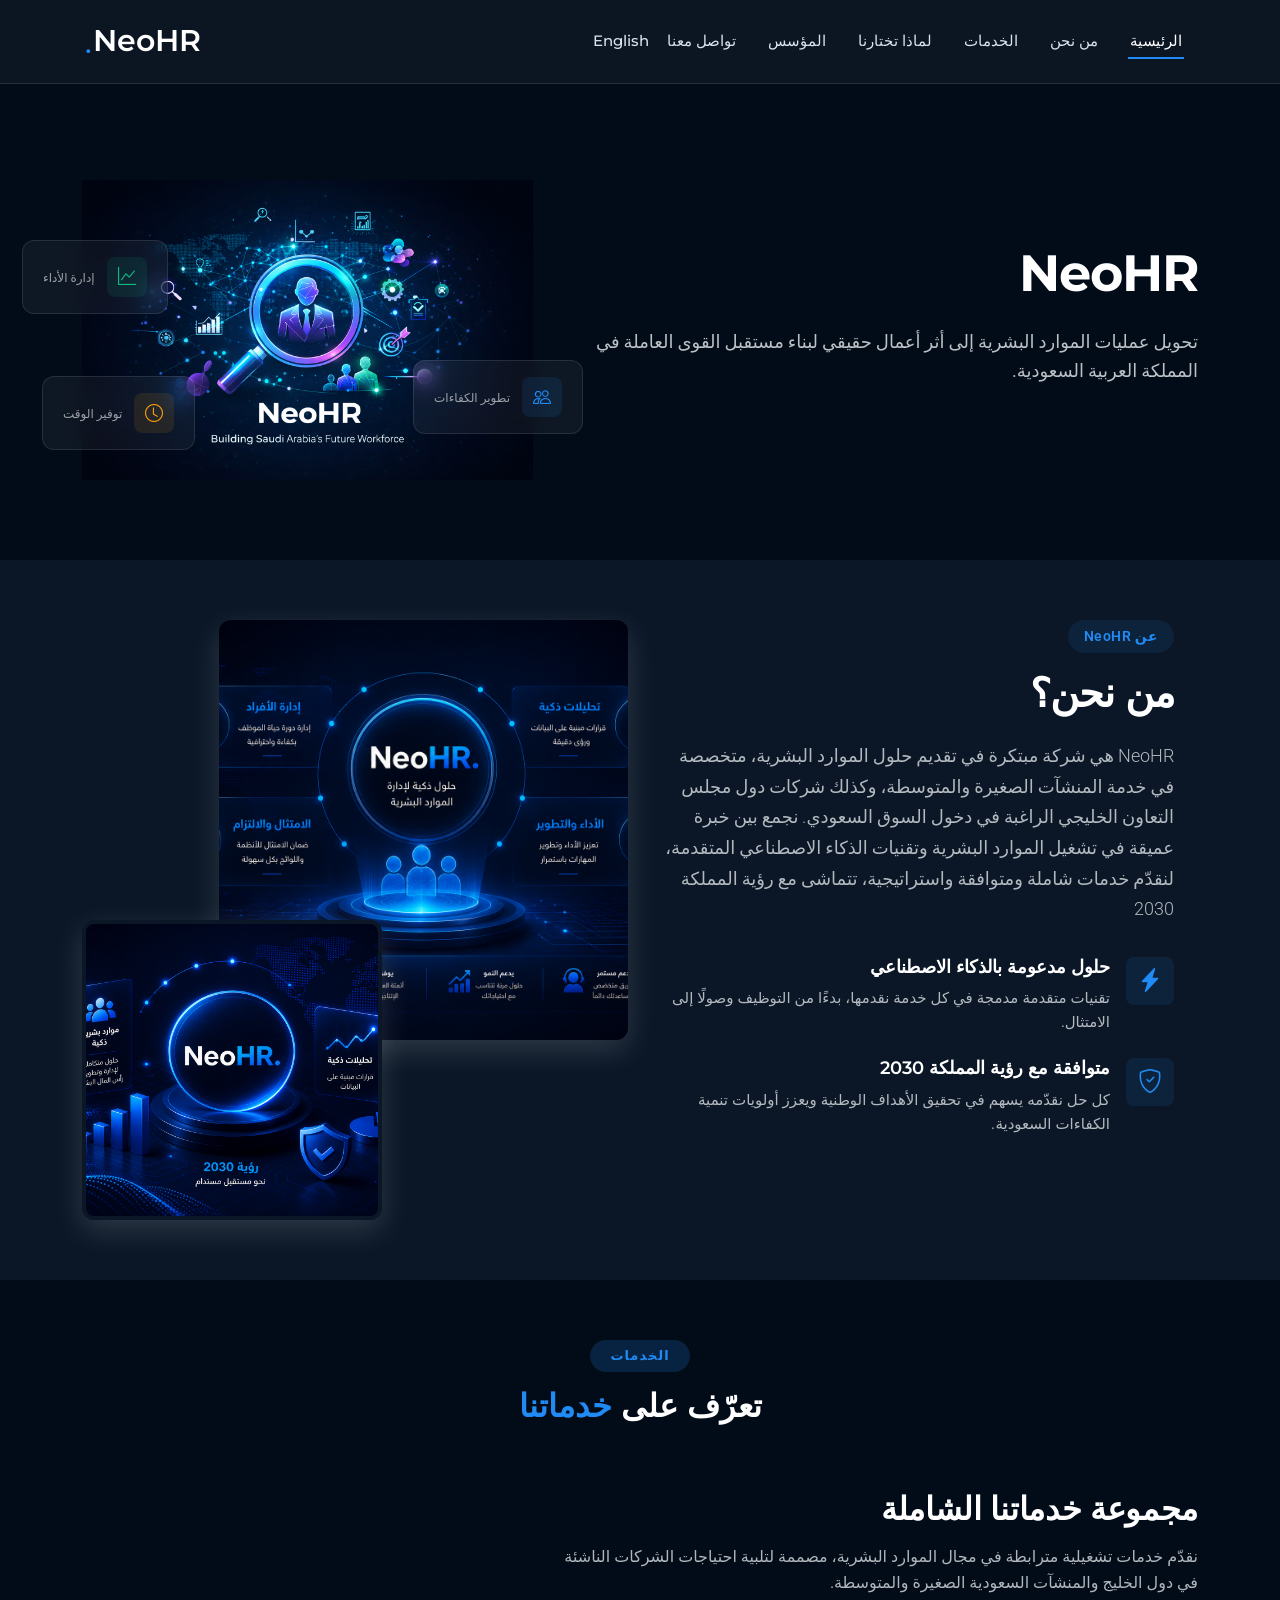
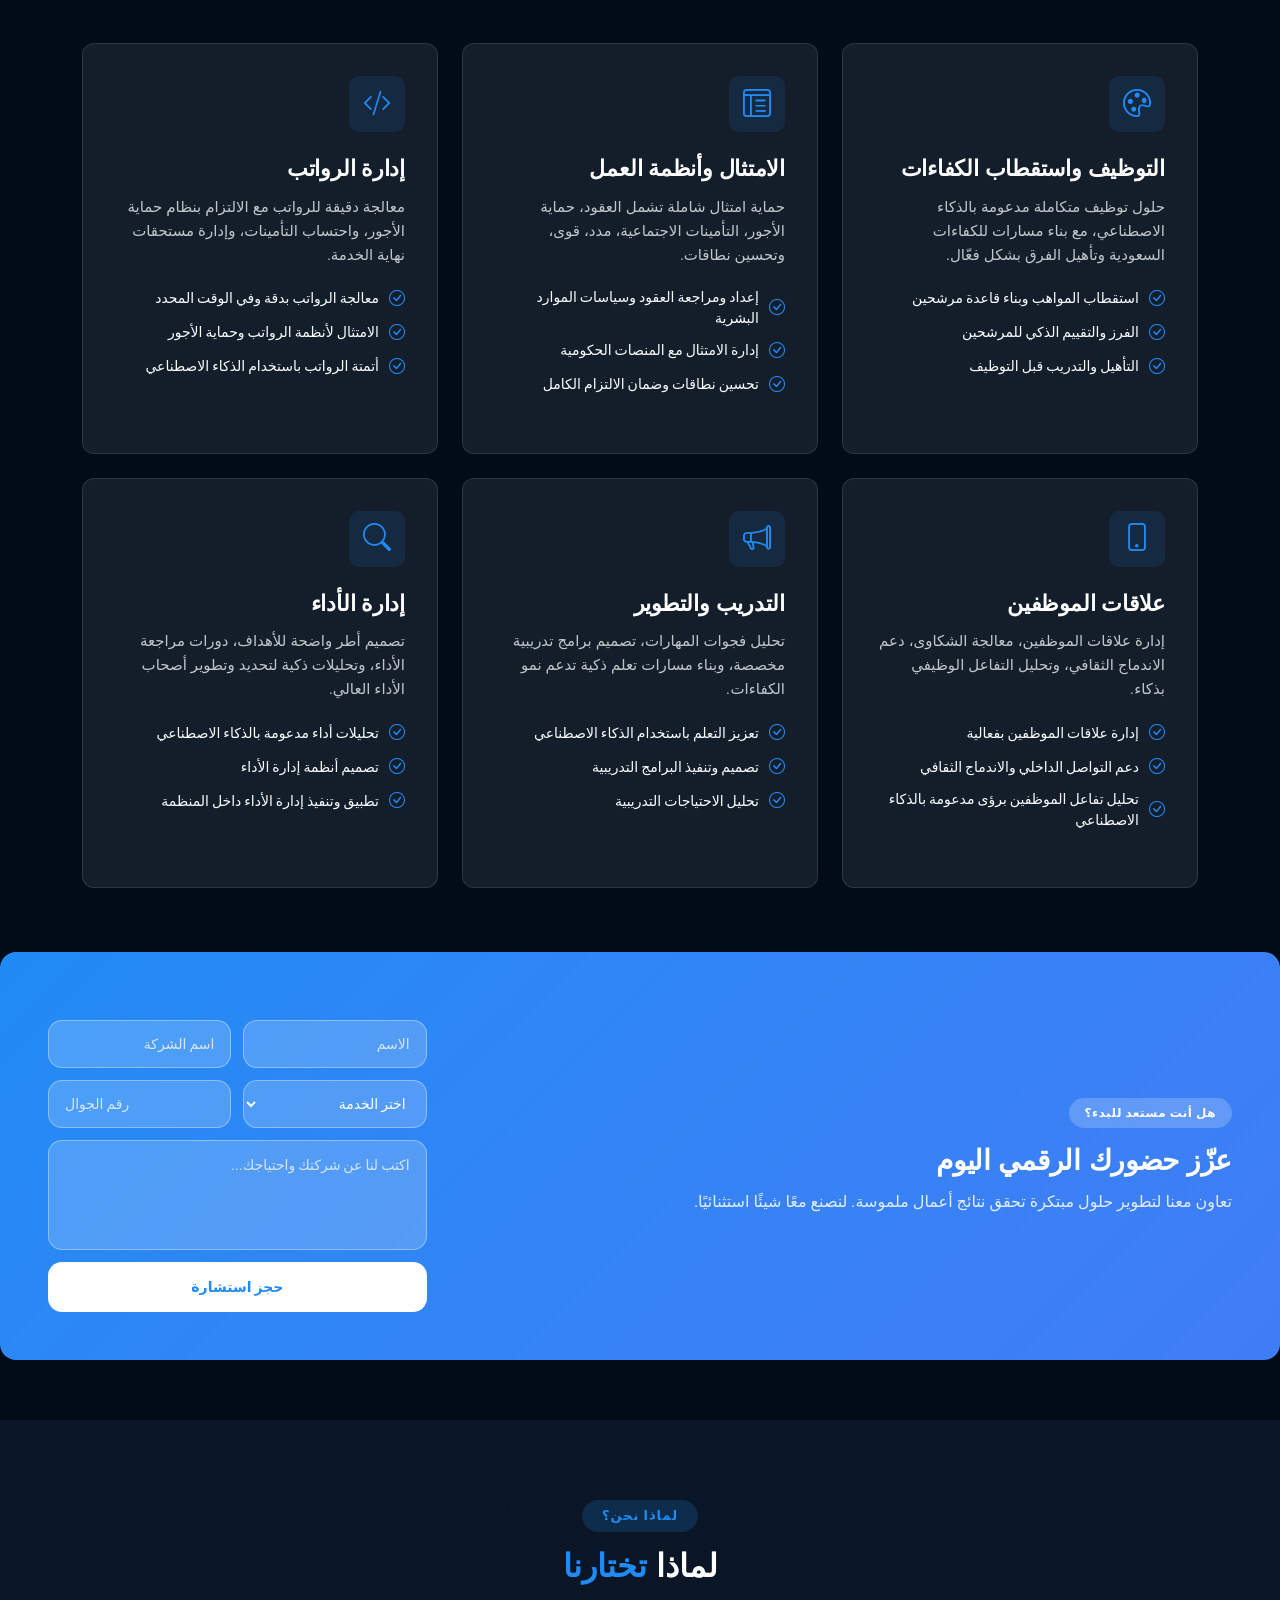
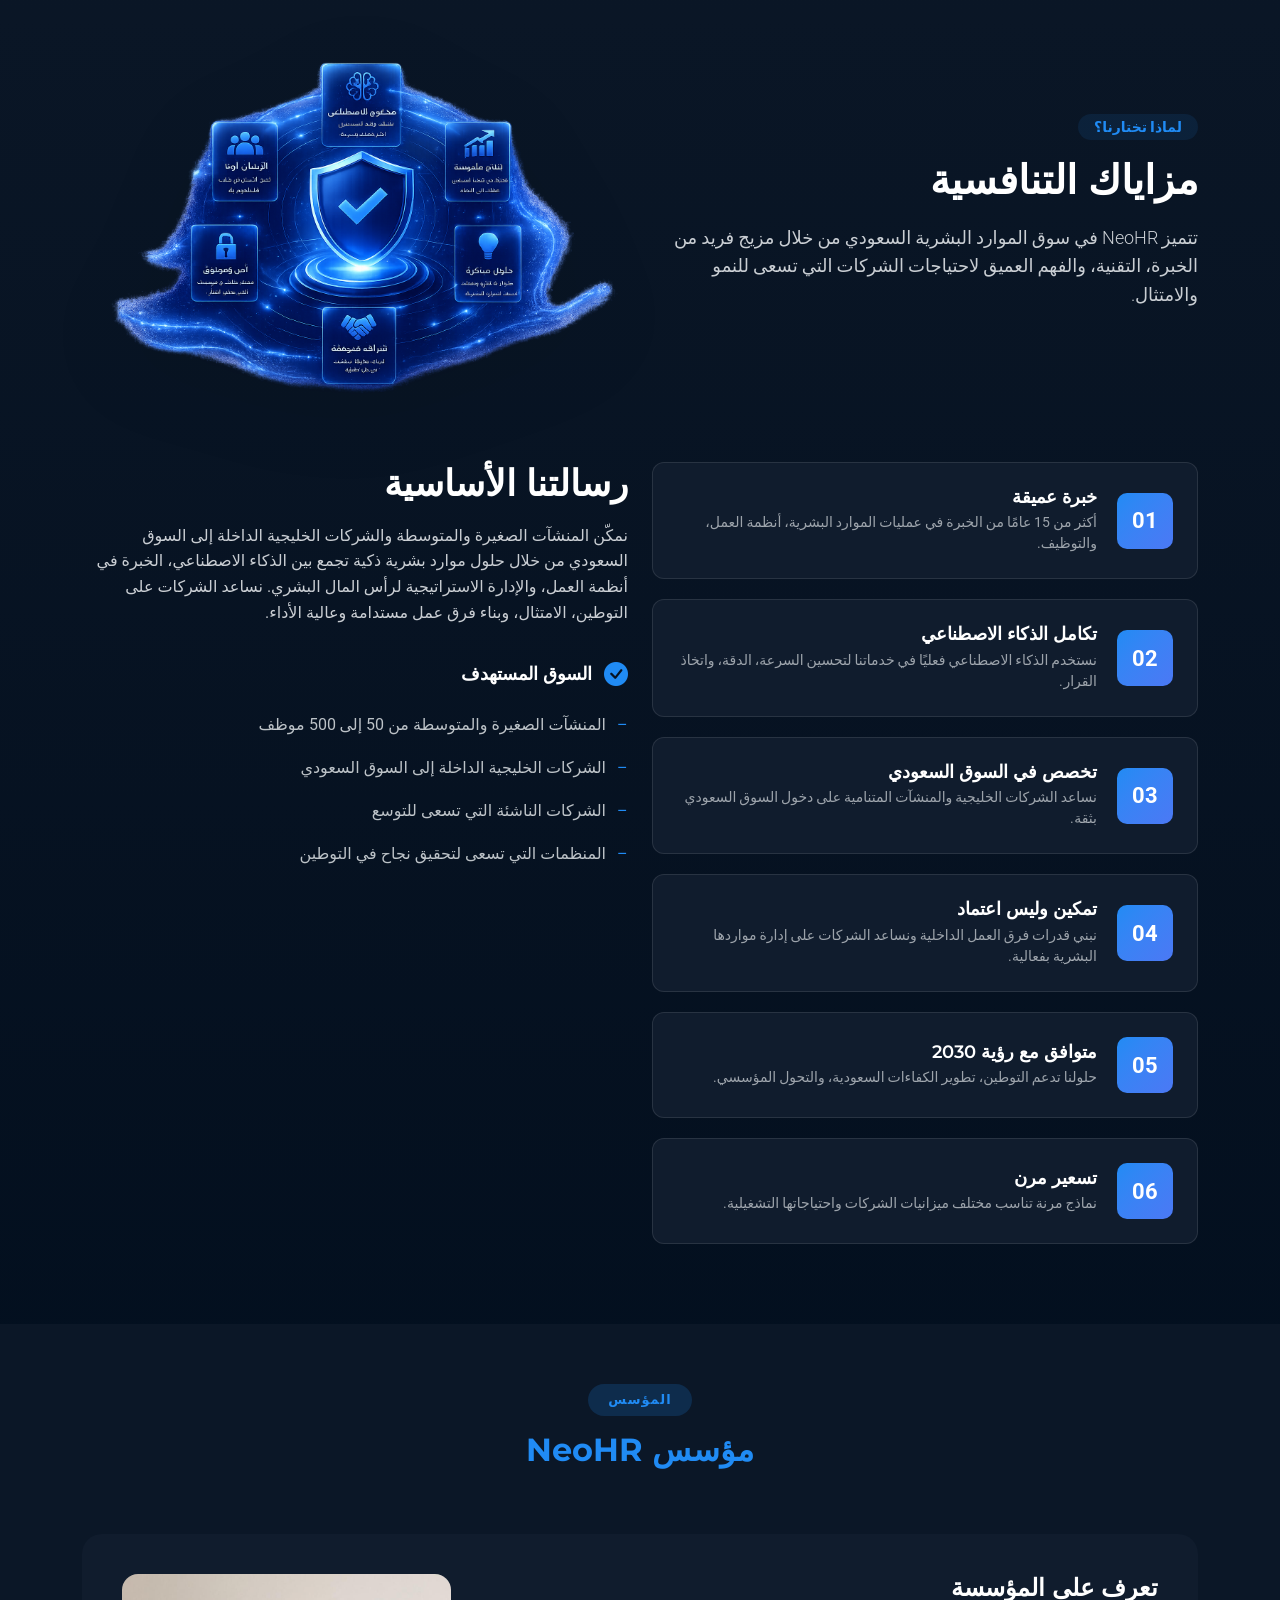
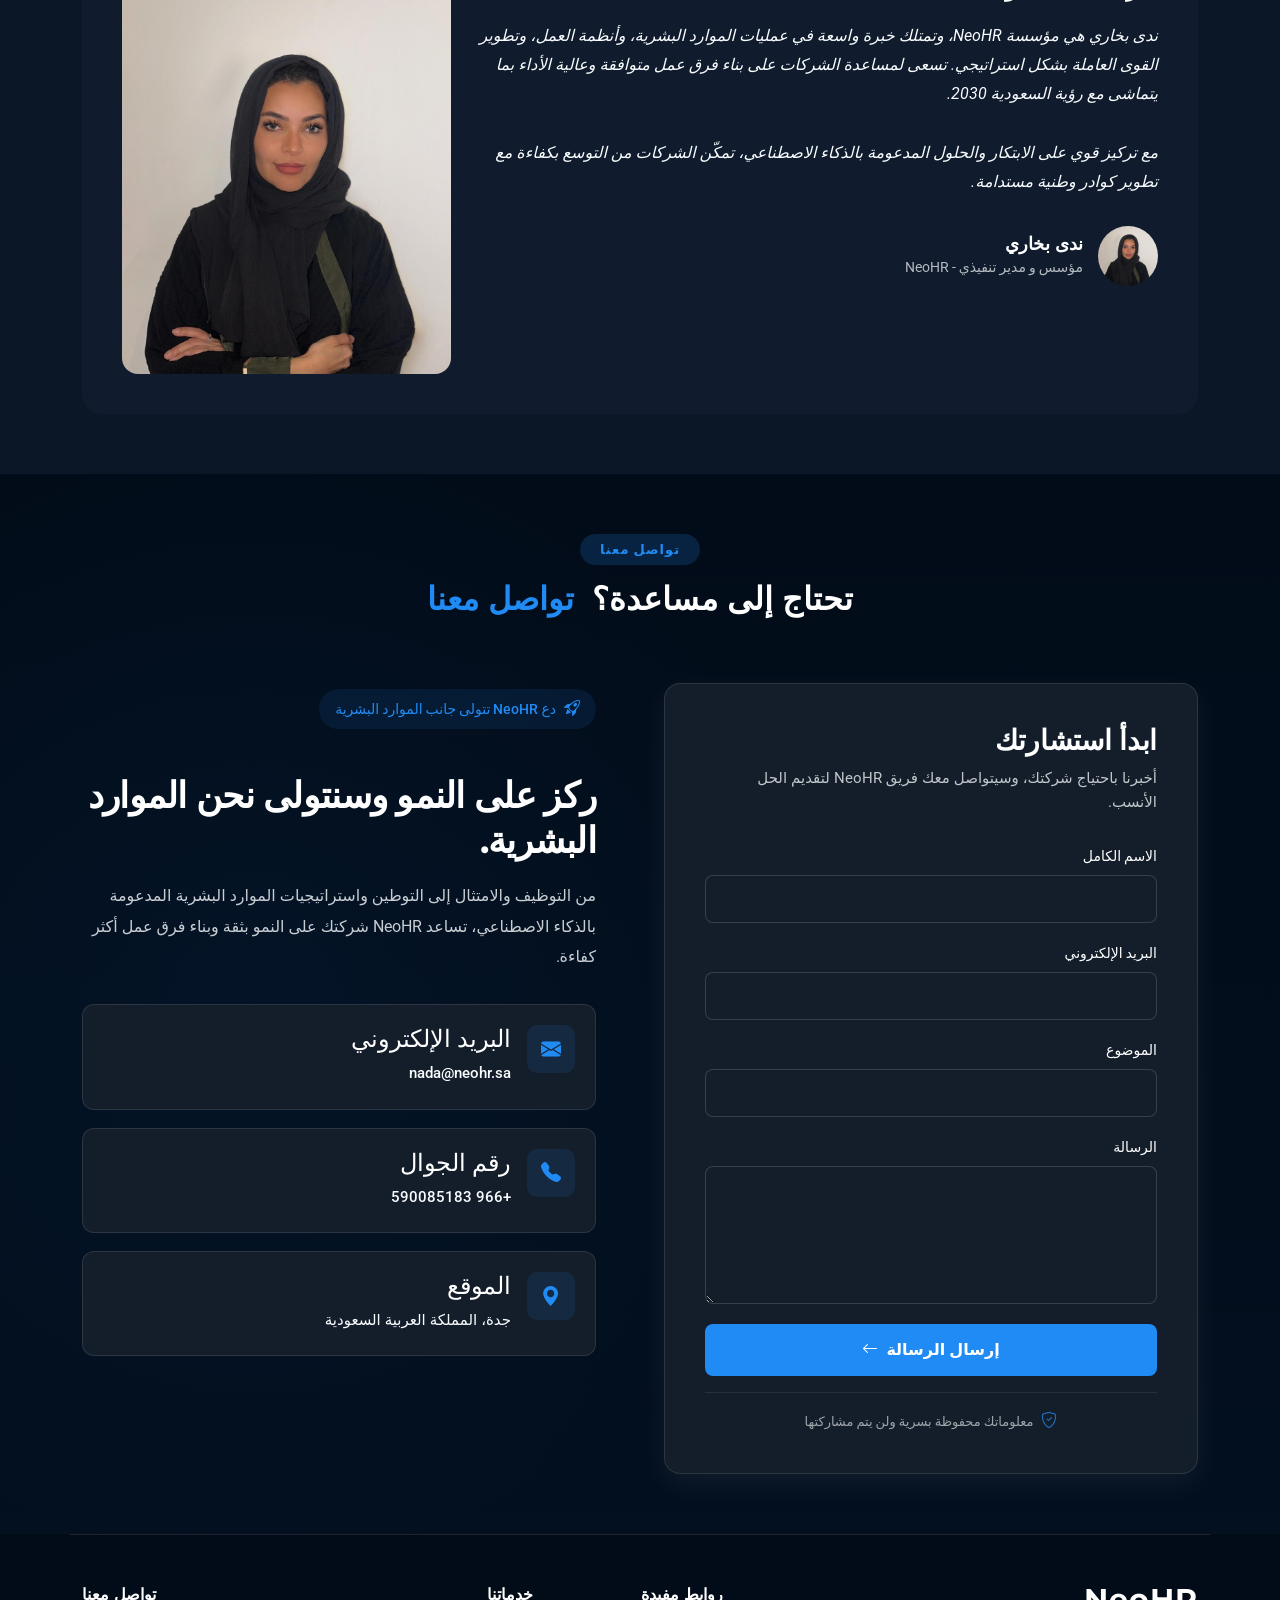
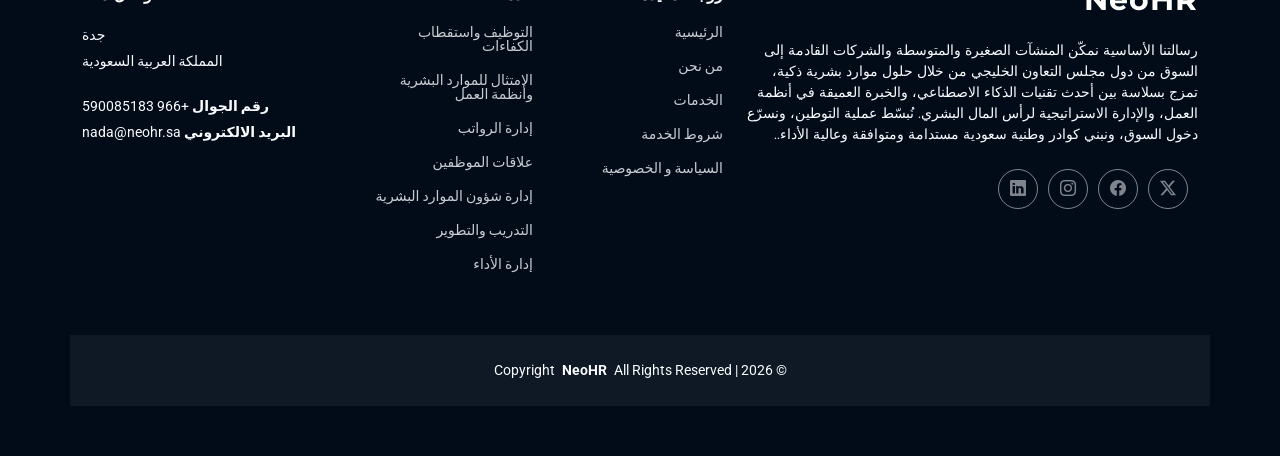
<file: indexArabic.html>
<!DOCTYPE html>
<html lang="ar" dir="rtl">
<head>
  
  <meta charset="utf-8">
  <meta content="width=device-width, initial-scale=1.0" name="viewport">
  <title>NeoHR</title>
  <meta name="description" content="">
  <meta name="keywords" content="">

  <!-- Favicons -->
  <link href="img/HR-favicon.png" rel="icon">
  <link href="assets/img/apple-touch-icon.png" rel="apple-touch-icon">

  <!-- Fonts -->
  <link href="https://fonts.googleapis.com" rel="preconnect">
  <link href="https://fonts.gstatic.com" rel="preconnect" crossorigin>
  <link
    href="https://fonts.googleapis.com/css2?family=Roboto:ital,wght@0,100;0,300;0,400;0,500;0,700;0,900;1,100;1,300;1,400;1,500;1,700;1,900&family=Montserrat:ital,wght@0,100;0,200;0,300;0,400;0,500;0,600;0,700;0,800;0,900;1,100;1,200;1,300;1,400;1,500;1,600;1,700;1,800;1,900&display=swap"
    rel="stylesheet">

  <!-- Vendor CSS Files -->
  <link href="assets/vendor/bootstrap/css/bootstrap.min.css" rel="stylesheet">
  <link href="assets/vendor/bootstrap-icons/bootstrap-icons.css" rel="stylesheet">
  <link href="assets/vendor/aos/aos.css" rel="stylesheet">
  <link href="assets/vendor/glightbox/css/glightbox.min.css" rel="stylesheet">
  <link href="assets/vendor/swiper/swiper-bundle.min.css" rel="stylesheet">

  <!-- Main CSS File -->
  <link href="css/mainArabic.css" rel="stylesheet">

  <!-- =======================================================
  * Template Name: Forma
  * Template URL: https://bootstrapmade.com/forma-bootstrap-agency-template/
  * Updated: Nov 08 2025 with Bootstrap v5.3.8
  * Author: BootstrapMade.com
  * License: https://bootstrapmade.com/license/
  ======================================================== -->
</head>

<body class="index-page">

  <header id="header" class="header d-flex align-items-center sticky-top">
    <div class="container position-relative d-flex align-items-center justify-content-between">

      <a href="index.html" class="logo d-flex align-items-center me-auto me-xl-0">
        <!-- Uncomment the line below if you also wish to use an image logo -->
        <!-- <img src="assets/img/logo.webp" alt=""> -->
        <h1 class="sitename">NeoHR</h1><span>.</span>
      </a>

      <nav id="navmenu" class="navmenu">
        <ul>
          <li><a href="#hero" class="active">الرئيسية</a></li>
          <li><a href="#about">من نحن</a></li>
          <li><a href="#services">الخدمات</a></li>
          <li><a href="#why-us">لماذا تختارنا</a></li>
          <li><a href="#Founder">المؤسس</a></li>
          <!--<li class="dropdown"><a href="#"><span>Dropdown</span> <i class="bi bi-chevron-down toggle-dropdown"></i></a>
            <ul>
              <li><a href="#">Dropdown 1</a></li>
              <li class="dropdown"><a href="#"><span>Deep Dropdown</span> <i
                    class="bi bi-chevron-down toggle-dropdown"></i></a>
                <ul>
                  <li><a href="#">Deep Dropdown 1</a></li>
                  <li><a href="#">Deep Dropdown 2</a></li>
                  <li><a href="#">Deep Dropdown 3</a></li>
                  <li><a href="#">Deep Dropdown 4</a></li>
                  <li><a href="#">Deep Dropdown 5</a></li>
                </ul>
              </li>
              <li><a href="#">Dropdown 2</a></li>
              <li><a href="#">Dropdown 3</a></li>
              <li><a href="#">Dropdown 4</a></li>
            </ul>!-->
          </li>
          <li><a href="#contact">تواصل معنا</a></li>
            <li><a id="langBttn" href="index.html">English</a></li>
        
        </ul>
        
        
        <i class="mobile-nav-toggle d-xl-none bi bi-list"></i>
      </nav>



    </div>
  </header>

  <main class="main">

    <!-- Hero Section -->
    <section id="hero" class="hero section">

      <div class="container">
        <div class="row align-items-center">
          <div class="col-lg-7" data-aos="fade-up" data-aos-delay="100">
            <div class="hero-content">
              <h1>NeoHR</h1>
              <p>تحويل عمليات الموارد البشرية إلى أثر أعمال حقيقي لبناء مستقبل القوى العاملة في المملكة العربية السعودية.</p>
            </div>
          </div>
          <div class="col-lg-5" data-aos="fade-up" data-aos-delay="200">
            <div class="hero-visual">
              <div class="product-mockup">
                <div class="mockup-frame">
                  <img src="img/NeoHR - Heropic.png" alt="Product Dashboard" class="img-fluid">
                </div>
                <div class="floating-card card-1" data-aos="fade-up" data-aos-delay="400">
                  <div class="card-icon">
                    <i class="bi bi-graph-up"></i>
                  </div>
                  <div class="card-content">
                    <div class="card-label">إدارة الأداء</div>
                  </div>
                </div>
                <div class="floating-card card-2" data-aos="fade-up" data-aos-delay="500">
                  <div class="card-icon">
                    <i class="bi bi-people"></i>
                  </div>
                  <div class="card-content">
                    <div class="card-label">تطوير الكفاءات</div>
                  </div>
                </div>
                <div class="floating-card card-3" data-aos="fade-up" data-aos-delay="600">
                  <div class="card-icon">
                    <i class="bi bi-clock"></i>
                  </div>
                  <div class="card-content">
                    <div class="card-label">توفير الوقت</div>
                  </div>
                </div>
              </div>
            </div>
          </div>
        </div>
      </div>

      <div class="hero-background">
        <div class="gradient-blob blob-1"></div>
        <div class="gradient-blob blob-2"></div>
        <div class="grid-pattern"></div>
      </div>

    </section><!-- /Hero Section -->

    <!-- About Section -->
    <section id="about" class="about section light-background">

      <div class="container" data-aos="fade-up" data-aos-delay="100">

        <div class="row gy-4">

          <div class="col-lg-6" data-aos="fade-up" data-aos-delay="200">
            <div class="content-wrapper">
              <div class="section-badge">عن NeoHR</div>
              <h2>من نحن؟</h2>
              <p class="lead">NeoHR هي شركة مبتكرة في تقديم حلول الموارد البشرية، متخصصة في خدمة المنشآت الصغيرة والمتوسطة، وكذلك شركات دول مجلس التعاون الخليجي الراغبة في دخول السوق السعودي.
نجمع بين خبرة عميقة في تشغيل الموارد البشرية وتقنيات الذكاء الاصطناعي المتقدمة، لنقدّم خدمات شاملة ومتوافقة واستراتيجية، تتماشى مع رؤية المملكة 2030</p>

             <!-- <div class="stats-grid">
                <div class="stat-item">
                  <div class="stat-number purecounter" data-purecounter-start="0" data-purecounter-end="150"
                    data-purecounter-duration="1"></div>
                  <div class="stat-label">Projects Delivered</div>
                </div>
                <div class="stat-item">
                  <div class="stat-number purecounter" data-purecounter-start="0" data-purecounter-end="85"
                    data-purecounter-duration="1"></div>
                  <div class="stat-label">Happy Clients</div>
                </div>
                <div class="stat-item">
                  <div class="stat-number purecounter" data-purecounter-start="0" data-purecounter-end="12"
                    data-purecounter-duration="1"></div>
                  <div class="stat-label">Years Experience</div>
                </div>
                <div class="stat-item">
                  <div class="stat-number purecounter" data-purecounter-start="0" data-purecounter-end="95"
                    data-purecounter-duration="1">%</div>
                  <div class="stat-label">Client Retention</div>
                </div>
              </div>-->

              <div class="features-row">
                <div class="feature-item">
                  <div class="feature-icon">
                    <i class="bi bi-lightning-charge-fill"></i>
                  </div>
                  <div class="feature-content">
                    <h4>حلول مدعومة بالذكاء الاصطناعي</h4>
                    <p>تقنيات متقدمة مدمجة في كل خدمة نقدمها، بدءًا من التوظيف وصولًا إلى الامتثال.</p>
                  </div>
                </div>
                <div class="feature-item">
                  <div class="feature-icon">
                    <i class="bi bi-shield-check"></i>
                  </div>
                  <div class="feature-content">
                    <h4>متوافقة مع رؤية المملكة 2030</h4>
                    <p>كل حل نقدّمه يسهم في تحقيق الأهداف الوطنية ويعزز أولويات تنمية الكفاءات السعودية.</p>
                  </div>
                </div>
              </div>


            </div>
          </div>

          <div class="col-lg-6" data-aos="fade-up" data-aos-delay="300">
            <div class="image-stack">
              <div class="image-card image-primary">
                <img src="img/about-arabic2.png" alt="Team collaboration" class="img-fluid">
              </div>
              <div class="image-card image-secondary">
                <img src="img/about-arabic.png" alt="Digital workspace" class="img-fluid">
              </div>
              <!--<div class="floating-badge">
                <div class="badge-icon">
                  <i class="bi bi-award-fill"></i>
                </div>
                <div class="badge-text">
                  <div class="badge-title">Award Winning</div>
                  <div class="badge-subtitle">Digital Agency 2024</div>
                </div>-->
              </div>
            </div>
          </div>

        </div>

      </div>

    </section><!-- /About Section -->

    <!-- Services Section -->
    <section id="services" class="services section">

     <!-- Section Title -->
<div class="container section-title" data-aos="fade-up">
  <h2>الخدمات</h2>
  <div><span>تعرّف على</span> <span class="description-title">خدماتنا</span></div>
</div>

<div class="container" data-aos="fade-up" data-aos-delay="100">

  <div class="section-intro">
    <div class="row align-items-center">
      <div class="col-lg-7">
        <h2 class="intro-title">مجموعة خدماتنا الشاملة</h2>
        <p class="intro-text">
          نقدّم خدمات تشغيلية مترابطة في مجال الموارد البشرية، مصممة لتلبية احتياجات الشركات الناشئة في دول الخليج والمنشآت السعودية الصغيرة والمتوسطة.
        </p>
      </div>
    </div>
  </div>

  <div class="row gy-4">

    <div class="col-lg-4 col-md-6" data-aos="fade-up" data-aos-delay="150">
      <div class="service-item">
        <div class="service-header">
          <div class="icon-wrapper">
            <i class="bi bi-palette"></i>
          </div>
        </div>
        <h3>التوظيف واستقطاب الكفاءات</h3>
        <p>حلول توظيف متكاملة مدعومة بالذكاء الاصطناعي، مع بناء مسارات للكفاءات السعودية وتأهيل الفرق بشكل فعّال.</p>
        <ul class="feature-list">
          <li><i class="bi bi-check-circle"></i> استقطاب المواهب وبناء قاعدة مرشحين</li>
          <li><i class="bi bi-check-circle"></i> الفرز والتقييم الذكي للمرشحين</li>
          <li><i class="bi bi-check-circle"></i> التأهيل والتدريب قبل التوظيف</li>
        </ul>
      </div>
    </div>

    <div class="col-lg-4 col-md-6" data-aos="fade-up" data-aos-delay="200">
      <div class="service-item">
        <div class="service-header">
          <div class="icon-wrapper">
            <i class="bi bi-layout-text-window-reverse"></i>
          </div>
        </div>
        <h3>الامتثال وأنظمة العمل</h3>
        <p>حماية امتثال شاملة تشمل العقود، حماية الأجور، التأمينات الاجتماعية، مدد، قوى، وتحسين نطاقات.</p>
        <ul class="feature-list">
          <li><i class="bi bi-check-circle"></i> إعداد ومراجعة العقود وسياسات الموارد البشرية</li>
          <li><i class="bi bi-check-circle"></i> إدارة الامتثال مع المنصات الحكومية</li>
          <li><i class="bi bi-check-circle"></i> تحسين نطاقات وضمان الالتزام الكامل</li>
        </ul>
      </div>
    </div>

    <div class="col-lg-4 col-md-6" data-aos="fade-up" data-aos-delay="250">
      <div class="service-item">
        <div class="service-header">
          <div class="icon-wrapper">
            <i class="bi bi-code-slash"></i>
          </div>
        </div>
        <h3>إدارة الرواتب</h3>
        <p>معالجة دقيقة للرواتب مع الالتزام بنظام حماية الأجور، واحتساب التأمينات، وإدارة مستحقات نهاية الخدمة.</p>
        <ul class="feature-list">
          <li><i class="bi bi-check-circle"></i> معالجة الرواتب بدقة وفي الوقت المحدد</li>
          <li><i class="bi bi-check-circle"></i> الامتثال لأنظمة الرواتب وحماية الأجور</li>
          <li><i class="bi bi-check-circle"></i> أتمتة الرواتب باستخدام الذكاء الاصطناعي</li>
        </ul>
      </div>
    </div>

    <div class="col-lg-4 col-md-6" data-aos="fade-up" data-aos-delay="150">
      <div class="service-item">
        <div class="service-header">
          <div class="icon-wrapper">
            <i class="bi bi-phone"></i>
          </div>
        </div>
        <h3>علاقات الموظفين</h3>
        <p>إدارة علاقات الموظفين، معالجة الشكاوى، دعم الاندماج الثقافي، وتحليل التفاعل الوظيفي بذكاء.</p>
        <ul class="feature-list">
          <li><i class="bi bi-check-circle"></i> إدارة علاقات الموظفين بفعالية</li>
          <li><i class="bi bi-check-circle"></i> دعم التواصل الداخلي والاندماج الثقافي</li>
          <li><i class="bi bi-check-circle"></i> تحليل تفاعل الموظفين برؤى مدعومة بالذكاء الاصطناعي</li>
        </ul>
      </div>
    </div>

    <div class="col-lg-4 col-md-6" data-aos="fade-up" data-aos-delay="200">
      <div class="service-item">
        <div class="service-header">
          <div class="icon-wrapper">
            <i class="bi bi-megaphone"></i>
          </div>
        </div>
        <h3>التدريب والتطوير</h3>
        <p>تحليل فجوات المهارات، تصميم برامج تدريبية مخصصة، وبناء مسارات تعلم ذكية تدعم نمو الكفاءات.</p>
        <ul class="feature-list">
          <li><i class="bi bi-check-circle"></i> تعزيز التعلم باستخدام الذكاء الاصطناعي</li>
          <li><i class="bi bi-check-circle"></i> تصميم وتنفيذ البرامج التدريبية</li>
          <li><i class="bi bi-check-circle"></i> تحليل الاحتياجات التدريبية</li>
        </ul>
      </div>
    </div>

    <div class="col-lg-4 col-md-6" data-aos="fade-up" data-aos-delay="250">
      <div class="service-item">
        <div class="service-header">
          <div class="icon-wrapper">
            <i class="bi bi-search"></i>
          </div>
        </div>
        <h3>إدارة الأداء</h3>
        <p>تصميم أطر واضحة للأهداف، دورات مراجعة الأداء، وتحليلات ذكية لتحديد وتطوير أصحاب الأداء العالي.</p>
        <ul class="feature-list">
          <li><i class="bi bi-check-circle"></i> تحليلات أداء مدعومة بالذكاء الاصطناعي</li>
          <li><i class="bi bi-check-circle"></i> تصميم أنظمة إدارة الأداء</li>
          <li><i class="bi bi-check-circle"></i> تطبيق وتنفيذ إدارة الأداء داخل المنظمة</li>
        </ul>
      </div>
    </div>

  </div>
</div>
       <div class="cta-banner" data-aos="fade-up" data-aos-delay="300">
  <div class="row align-items-center">
    
    <div class="col-lg-8">
      <div class="cta-content">
        <div class="cta-badge">هل أنت مستعد للبدء؟</div>
        <h3>عزّز حضورك الرقمي اليوم</h3>
        <p>تعاون معنا لتطوير حلول مبتكرة تحقق نتائج أعمال ملموسة. لنصنع معًا شيئًا استثنائيًا.</p>
      </div>
    </div>

    <div class="col-lg-4">
      <div class="consultation-form">
        <input type="text" id="consult-name" placeholder="الاسم">
        <input type="text" id="consult-company" placeholder="اسم الشركة">

        <select id="consult-service">
          <option value="">اختر الخدمة</option>
          <option>التوظيف واستقطاب الكفاءات</option>
          <option>الامتثال للموارد البشرية وأنظمة العمل</option>
          <option>إدارة الرواتب</option>
          <option>علاقات الموظفين</option>
          <option>التدريب والتطوير</option>
          <option>إدارة الأداء</option>
        </select>

        <input type="tel" id="consult-phone" placeholder="رقم الجوال">

        <textarea id="consult-details" placeholder="اكتب لنا عن شركتك واحتياجك..."></textarea>

        <button type="button" onclick="sendConsultation()">حجز استشارة</button>
      </div>
    </div>

  </div>
</div>        </div>

      </div>

    </section><!-- /Services Section -->


    <!-- Why Us Section -->
<section id="why-us" class="why-us section light-background">

  <div class="container section-title" data-aos="fade-up">
    <h2>لماذا نحن؟</h2>
    <div><span>لماذا</span> <span class="description-title">تختارنا</span></div>
  </div>

  <div class="container" data-aos="fade-up" data-aos-delay="100">

    <div class="row align-items-center mb-5">
      <div class="col-lg-6" data-aos="fade-right" data-aos-delay="200">
        <div class="intro-content">
          <span class="badge">لماذا تختارنا؟</span>
          <h2>مزاياك التنافسية</h2>
          <p class="lead">
            تتميز NeoHR في سوق الموارد البشرية السعودي من خلال مزيج فريد من الخبرة،
            التقنية، والفهم العميق لاحتياجات الشركات التي تسعى للنمو والامتثال.
          </p>
        </div>
      </div>

      <div class="col-lg-6" data-aos="fade-left" data-aos-delay="300">
        <div class="showcase-image">
          <img src="img/whyUs-arabic.png" alt="حلول الموارد البشرية" class="img-fluid">
        </div>
      </div>
    </div>

    <div class="row align-items-start gy-5">

      <div class="col-lg-6" data-aos="fade-right" data-aos-delay="300">
        <div class="process-visual">

          <div class="process-step">
            <div class="step-number">01</div>
            <div class="step-content">
              <h6>خبرة عميقة</h6>
              <p>أكثر من 15 عامًا من الخبرة في عمليات الموارد البشرية، أنظمة العمل، والتوظيف.</p>
            </div>
          </div>

          <div class="process-step">
            <div class="step-number">02</div>
            <div class="step-content">
              <h6>تكامل الذكاء الاصطناعي</h6>
              <p>نستخدم الذكاء الاصطناعي فعليًا في خدماتنا لتحسين السرعة، الدقة، واتخاذ القرار.</p>
            </div>
          </div>

          <div class="process-step">
            <div class="step-number">03</div>
            <div class="step-content">
              <h6>تخصص في السوق السعودي</h6>
              <p>نساعد الشركات الخليجية والمنشآت المتنامية على دخول السوق السعودي بثقة.</p>
            </div>
          </div>

          <div class="process-step">
            <div class="step-number">04</div>
            <div class="step-content">
              <h6>تمكين وليس اعتماد</h6>
              <p>نبني قدرات فرق العمل الداخلية ونساعد الشركات على إدارة مواردها البشرية بفعالية.</p>
            </div>
          </div>

          <div class="process-step">
            <div class="step-number">05</div>
            <div class="step-content">
              <h6>متوافق مع رؤية 2030</h6>
              <p>حلولنا تدعم التوطين، تطوير الكفاءات السعودية، والتحول المؤسسي.</p>
            </div>
          </div>

          <div class="process-step">
            <div class="step-number">06</div>
            <div class="step-content">
              <h6>تسعير مرن</h6>
              <p>نماذج مرنة تناسب مختلف ميزانيات الشركات واحتياجاتها التشغيلية.</p>
            </div>
          </div>

        </div>
      </div>

      <div class="col-lg-6" data-aos="fade-left" data-aos-delay="400">
        <div class="capabilities-content">
          <h3>رسالتنا الأساسية</h3>

          <p class="mission-text">
            نمكّن المنشآت الصغيرة والمتوسطة والشركات الخليجية الداخلة إلى السوق السعودي من خلال
            حلول موارد بشرية ذكية تجمع بين الذكاء الاصطناعي، الخبرة في أنظمة العمل، والإدارة
            الاستراتيجية لرأس المال البشري. نساعد الشركات على التوطين، الامتثال، وبناء فرق عمل
            مستدامة وعالية الأداء.
          </p>

          <div class="capability-list">
            <div class="capability-item">
              <div class="capability-header">
                <i class="bi bi-check-circle-fill"></i>
                <h5>السوق المستهدف</h5>
              </div>

              <ul class="target-list">
                <li>المنشآت الصغيرة والمتوسطة من 50 إلى 500 موظف</li>
                <li>الشركات الخليجية الداخلة إلى السوق السعودي</li>
                <li>الشركات الناشئة التي تسعى للتوسع</li>
                <li>المنظمات التي تسعى لتحقيق نجاح في التوطين</li>
              </ul>
            </div>
          </div>

        </div>
      </div>

    </div>

  </div>
</section>
<!-- /Why Us Section -->
    
    <!-- Testimonials Section -->
    <section id="testimonials" class="testimonials section light-background">

      <!-- Section Title -->
      <div id="Founder" class="container section-title" data-aos="fade-up">
        <h2>المؤسس</h2>
        <div><span></span> <span class="description-title">مؤسس NeoHR</span></div>
      </div><!-- End Section Title -->

      <div class="container" data-aos="fade-up" data-aos-delay="100">

        <div class="testimonial-item">
  <div class="row">
    
    <div class="col-lg-8">
      <h2>تعرف على المؤسسة</h2>
      
      <p>
       
          ندى بخاري هي مؤسسة NeoHR، وتمتلك خبرة واسعة في عمليات الموارد البشرية،
          وأنظمة العمل، وتطوير القوى العاملة بشكل استراتيجي. تسعى لمساعدة الشركات
          على بناء فرق عمل متوافقة وعالية الأداء بما يتماشى مع رؤية السعودية 2030.
      </p>

      <p>
        
          مع تركيز قوي على الابتكار والحلول المدعومة بالذكاء الاصطناعي، تمكّن
          الشركات من التوسع بكفاءة مع تطوير كوادر وطنية مستدامة.
      </p>

      <div class="profile d-flex align-items-center">
        <img src="img/nadaBukhari-pic.jpeg" class="profile-img" alt="">
        <div class="profile-info">
          <h3>ندى بخاري</h3>
          <span>مؤسس و مدير تنفيذي - NeoHR</span>
        </div>
      </div>
    </div>

    <div class="col-lg-4 d-none d-lg-block">
      <div class="featured-img-wrapper">
        <img src="img/nadaBukhari-pic.jpeg" class="featured-img" alt="">
      </div>
    </div>

  </div>
</div>
   </div><!-- End Testimonial Item -->
    </section><!-- /Testimonials Section -->

            
    <!-- Team Section -->
    <!--<section id="team" class="team section">-->
      <!-- Section Title -->
      <!--<div class="container section-title" data-aos="fade-up">
        <h2>Team</h2>
        <div><span>Check Our</span> <span class="description-title">Team</span></div>
      </div>< End Section Title 

      <div class="container" data-aos="fade-up" data-aos-delay="100">

        <div class="team-header" data-aos="fade-up" data-aos-delay="200">
          <div class="row align-items-center">
            <div class="col-lg-6">
              <h2>Our Professional Team</h2>
              <p>Lorem ipsum dolor sit amet, consectetur adipiscing elit. Ut elit tellus luctus nec ullamcorper mattis
                pulvinar dapibus leo.</p>
            </div>
            <div class="col-lg-6 d-flex justify-content-lg-end">
              <div class="team-controls">
                <button class="team-control-btn team-prev"><i class="bi bi-chevron-left"></i></button>
                <button class="team-control-btn team-next"><i class="bi bi-chevron-right"></i></button>
              </div>
            </div>
          </div>
        </div>

        <div class="team-slider swiper init-swiper" data-aos="fade-up" data-aos-delay="300">
          <script type="application/json" class="swiper-config">
            {
              "loop": true,
              "speed": 700,
              "autoplay": {
                "delay": 5000
              },
              "slidesPerView": 1,
              "spaceBetween": 30,
              "navigation": {
                "nextEl": ".team-next",
                "prevEl": ".team-prev"
              },
              "breakpoints": {
                "576": {
                  "slidesPerView": 2,
                  "spaceBetween": 20
                },
                "992": {
                  "slidesPerView": 3,
                  "spaceBetween": 30
                },
                "1200": {
                  "slidesPerView": 4,
                  "spaceBetween": 30
                }
              }
            }
          </script>
          <div class="swiper-wrapper">

            <div class="swiper-slide">
              <div class="team-member">
                <div class="member-image">
                  <img src="assets/img/person/person-m-3.webp" class="img-fluid" alt="" loading="lazy">
                  <div class="member-social">
                    <a href="#"><i class="bi bi-twitter-x"></i></a>
                    <a href="#"><i class="bi bi-facebook"></i></a>
                    <a href="#"><i class="bi bi-instagram"></i></a>
                    <a href="#"><i class="bi bi-linkedin"></i></a>
                  </div>
                </div>
                <div class="member-content">
                  <h3>Marcus Wilson</h3>
                  <span>Chief Technology Officer</span>
                  <p>Lorem ipsum dolor sit amet, consectetur adipiscing elit. Ut elit tellus, luctus nec.</p>
                </div>
              </div>
            </div> End slide item 

            <div class="swiper-slide">
              <div class="team-member">
                <div class="member-image">
                  <img src="assets/img/person/person-f-5.webp" class="img-fluid" alt="" loading="lazy">
                  <div class="member-social">
                    <a href="#"><i class="bi bi-twitter-x"></i></a>
                    <a href="#"><i class="bi bi-facebook"></i></a>
                    <a href="#"><i class="bi bi-instagram"></i></a>
                    <a href="#"><i class="bi bi-linkedin"></i></a>
                  </div>
                </div>
                <div class="member-content">
                  <h3>Sophia Reynolds</h3>
                  <span>Product Designer</span>
                  <p>Duis aute irure dolor in reprehenderit in voluptate velit esse cillum dolore eu fugiat.</p>
                </div>
              </div>
            </div> End slide item 

            <div class="swiper-slide">
              <div class="team-member">
                <div class="member-image">
                  <img src="assets/img/person/person-m-8.webp" class="img-fluid" alt="" loading="lazy">
                  <div class="member-social">
                    <a href="#"><i class="bi bi-twitter-x"></i></a>
                    <a href="#"><i class="bi bi-facebook"></i></a>
                    <a href="#"><i class="bi bi-instagram"></i></a>
                    <a href="#"><i class="bi bi-linkedin"></i></a>
                  </div>
                </div>
                <div class="member-content">
                  <h3>Daniel Chen</h3>
                  <span>Marketing Specialist</span>
                  <p>Excepteur sint occaecat cupidatat non proident, sunt in culpa qui officia deserunt.</p>
                </div>
              </div>
            </div> End slide item 

            <div class="swiper-slide">
              <div class="team-member">
                <div class="member-image">
                  <img src="assets/img/person/person-f-9.webp" class="img-fluid" alt="" loading="lazy">
                  <div class="member-social">
                    <a href="#"><i class="bi bi-twitter-x"></i></a>
                    <a href="#"><i class="bi bi-facebook"></i></a>
                    <a href="#"><i class="bi bi-instagram"></i></a>
                    <a href="#"><i class="bi bi-linkedin"></i></a>
                  </div>
                </div>
                <div class="member-content">
                  <h3>Olivia Thompson</h3>
                  <span>Lead Developer</span>
                  <p>Sed ut perspiciatis unde omnis iste natus error sit voluptatem accusantium doloremque.</p>
                </div>
              </div>
            </div> End slide item 

            <div class="swiper-slide">
              <div class="team-member">
                <div class="member-image">
                  <img src="assets/img/person/person-m-12.webp" class="img-fluid" alt="" loading="lazy">
                  <div class="member-social">
                    <a href="#"><i class="bi bi-twitter-x"></i></a>
                    <a href="#"><i class="bi bi-facebook"></i></a>
                    <a href="#"><i class="bi bi-instagram"></i></a>
                    <a href="#"><i class="bi bi-linkedin"></i></a>
                  </div>
                </div>
                <div class="member-content">
                  <h3>Jason Parker</h3>
                  <span>UI/UX Designer</span>
                  <p>Nemo enim ipsam voluptatem quia voluptas sit aspernatur aut odit aut fugit, sed quia.</p>
                </div>
              </div>
            </div> End slide item 

            <div class="swiper-slide">
              <div class="team-member">
                <div class="member-image">
                  <img src="assets/img/person/person-f-7.webp" class="img-fluid" alt="" loading="lazy">
                  <div class="member-social">
                    <a href="#"><i class="bi bi-twitter-x"></i></a>
                    <a href="#"><i class="bi bi-facebook"></i></a>
                    <a href="#"><i class="bi bi-instagram"></i></a>
                    <a href="#"><i class="bi bi-linkedin"></i></a>
                  </div>
                </div>
                <div class="member-content">
                  <h3>Emily Rodriguez</h3>
                  <span>Project Manager</span>
                  <p>At vero eos et accusamus et iusto odio dignissimos ducimus qui blanditiis praesentium.</p>
                </div>
              </div>
            </div> End slide item 

          </div>
        </div>

      </div>
    </section> /Team Section -->

   <!-- Contact Section -->
<section id="contact" class="contact section">

  <div class="container section-title" data-aos="fade-up">
    <h2>تواصل معنا</h2>
    <div><span>تحتاج إلى مساعدة؟&nbsp;</span> <span class="description-title">تواصل معنا</span></div>
  </div>

  <div class="container">

    <div class="row g-5 align-items-start">

      <!-- FORM COLUMN -->
      <div class="col-lg-6" data-aos="fade-right" data-aos-delay="100">
        <div class="form-wrapper">
          <div class="form-header">
            <h3>ابدأ استشارتك</h3>
            <p>أخبرنا باحتياج شركتك، وسيتواصل معك فريق NeoHR لتقديم الحل الأنسب.</p>
          </div>

          <form action="https://formsubmit.co/nada@neohr.sa" method="POST" class="php-email-form">

            <input type="hidden" name="_captcha" value="false">
            <input type="hidden" name="_subject" value="New NeoHR Arabic Contact Message">
            <input type="hidden" name="_template" value="table">
            <input type="hidden" name="_next" value="https://neohr.sa/indexArabic.html">

            <div class="form-group">
              <label>الاسم الكامل</label>
              <input type="text" name="Full Name" class="form-control" required>
            </div>

            <div class="form-group">
              <label>البريد الإلكتروني</label>
              <input type="email" name="Email Address" class="form-control" required>
            </div>

            <div class="form-group">
              <label>الموضوع</label>
              <input type="text" name="Subject" class="form-control" required>
            </div>

            <div class="form-group">
              <label>الرسالة</label>
              <textarea name="Message" class="form-control" rows="5" required></textarea>
            </div>

            <button type="submit" class="submit-btn">
              <span>إرسال الرسالة</span>
              <i class="bi bi-arrow-left"></i>
            </button>

            <div class="form-footer">
              <i class="bi bi-shield-check"></i>
              <span>معلوماتك محفوظة بسرية ولن يتم مشاركتها</span>
            </div>

          </form>
        </div>
      </div>

      <!-- CONTACT INFO COLUMN -->
      <div class="col-lg-6" data-aos="fade-left" data-aos-delay="200">
        <div class="contact-info-column">

          <div class="contact-intro">
            <div class="intro-badge">
              <i class="bi bi-rocket-takeoff"></i>
              <span>دع NeoHR تتولى جانب الموارد البشرية</span>
            </div>

            <h2>ركز على النمو وسنتولى نحن الموارد البشرية.</h2>

            <p>
              من التوظيف والامتثال إلى التوطين واستراتيجيات الموارد البشرية المدعومة بالذكاء الاصطناعي،
              تساعد NeoHR شركتك على النمو بثقة وبناء فرق عمل أكثر كفاءة.
            </p>
          </div>

          <div class="contact-channels">

            <div class="channel-card">
              <div class="channel-icon">
                <i class="bi bi-envelope-fill"></i>
              </div>
              <div class="channel-info">
                <h4>البريد الإلكتروني</h4>
                <p>nada@neohr.sa</p>
              </div>
            </div>

            <div class="channel-card">
              <div class="channel-icon">
                <i class="bi bi-telephone-fill"></i>
              </div>
              <div class="channel-info">
                <h4>رقم الجوال</h4>
                <p>+966 590085183</p>
              </div>
            </div>

            <div class="channel-card">
              <div class="channel-icon">
                <i class="bi bi-geo-alt-fill"></i>
              </div>
              <div class="channel-info">
                <h4>الموقع</h4>
                <p>جدة، المملكة العربية السعودية</p>
              </div>
            </div>

          </div>

        </div>
      </div>

    </div>

  </div>
</section>
<!-- /Contact Section -->
    
  </main>

  <footer id="footer" class="footer">

    <div class="container footer-top">
      <div class="row gy-4">
        <div class="col-lg-5 col-md-12 footer-about">
          <a href="index.html" class="logo d-flex align-items-center">
            <span class="sitename">NeoHR</span>
          </a>
          <p>رسالتنا الأساسية
نمكّن المنشآت الصغيرة والمتوسطة والشركات القادمة إلى السوق من دول مجلس التعاون الخليجي من خلال حلول موارد بشرية ذكية، تمزج بسلاسة بين أحدث تقنيات الذكاء الاصطناعي، والخبرة العميقة في أنظمة العمل، والإدارة الاستراتيجية لرأس المال البشري.
نُبسّط عملية التوطين، ونسرّع دخول السوق، ونبني كوادر وطنية سعودية مستدامة ومتوافقة وعالية الأداء..</p>
          <div class="social-links d-flex mt-4">
            <a href=""><i class="bi bi-twitter-x"></i></a>
            <a href=""><i class="bi bi-facebook"></i></a>
            <a href=""><i class="bi bi-instagram"></i></a>
            <a href=""><i class="bi bi-linkedin"></i></a>
          </div>
        </div>

        <div class="col-lg-2 col-6 footer-links">
          <h4>روابط مفيدة</h4>
          <ul>
            <li><a href="#">الرئيسية</a></li>
            <li><a href="#">من نحن</a></li>
            <li><a href="#">الخدمات</a></li>
            <li><a href="#">شروط الخدمة</a></li>
            <li><a href="#">السياسة و الخصوصية</a></li>
          </ul>
        </div>

        <div class="col-lg-2 col-6 footer-links">
          <h4>خدماتنا</h4>
          <ul>
            <li><a href="#">التوظيف واستقطاب الكفاءات</a></li>
            <li><a href="#">الامتثال للموارد البشرية وأنظمة العمل</a></li>
            <li><a href="#">إدارة الرواتب</a></li>
            <li><a href="#">علاقات الموظفين</a></li>
            <li><a href="#">إدارة شؤون الموارد البشرية</a></li>
            <li><a href="#">التدريب والتطوير</a></li>
            <li><a href="#">إدارة الأداء</a></li>
          </ul>
        </div>

        <div class="col-lg-3 col-md-12 footer-contact text-center text-md-start">
          <h4>تواصل معنا</h4>
          <p>جدة</p>
          <p>المملكة العربية السعودية</p>
          <p class="mt-4"><strong>رقم الجوال</strong> <span>+966 590085183</span></p>
          <p><strong>البريد الالكتروني</strong> <span>nada@neohr.sa</span></p>
        </div>

      </div>
    </div>

    <div class="container copyright text-center mt-4">
      <p>© <span>Copyright</span> <strong class="px-1 sitename">NeoHR</strong> <span>All Rights Reserved | 2026</span>
      </p>
    </div>

  </footer>

  <!-- Scroll Top -->
  <a href="#" id="scroll-top" class="scroll-top d-flex align-items-center justify-content-center"><i
      class="bi bi-arrow-up-short"></i></a>

  <!-- Preloader -->
  <div id="preloader"></div>

  <!-- Vendor JS Files -->
  <script src="assets/vendor/bootstrap/js/bootstrap.bundle.min.js"></script>
  <script src="assets/vendor/aos/aos.js"></script>
  <script src="assets/vendor/glightbox/js/glightbox.min.js"></script>
  <script src="assets/vendor/purecounter/purecounter_vanilla.js"></script>
  <script src="assets/vendor/imagesloaded/imagesloaded.pkgd.min.js"></script>
  <script src="assets/vendor/isotope-layout/isotope.pkgd.min.js"></script>
  <script src="assets/vendor/swiper/swiper-bundle.min.js"></script>

  <!-- Main JS File -->
  <script src="js/main.js"></script>

</body>

</html>
</file>
<file: css/main.css>
/**
* Template Name: Forma
* Template URL: https://bootstrapmade.com/forma-bootstrap-agency-template/
* Updated: Nov 08 2025 with Bootstrap v5.3.8
* Author: BootstrapMade.com
* License: https://bootstrapmade.com/license/
*/

@charset "UTF-8";

/*--------------------------------------------------------------
# Font & Color Variables
# Help: https://bootstrapmade.com/color-system/
--------------------------------------------------------------*/
/* Fonts */
:root {
  --default-font: "Roboto",  system-ui, -apple-system, "Segoe UI", Roboto, "Helvetica Neue", Arial, "Noto Sans", "Liberation Sans", sans-serif, "Apple Color Emoji", "Segoe UI Emoji", "Segoe UI Symbol", "Noto Color Emoji";
  --heading-font: "Montserrat",  sans-serif;
  --nav-font: "Montserrat",  sans-serif;
}

/* Global Colors - The following color variables are used throughout the website. Updating them here will change the color scheme of the entire website */
:root { 
  --background-color: #020c19; /* Background color for the entire website, including individual sections */
  --default-color: #fafdff; /* Default color used for the majority of the text content across the entire website */
  --heading-color: #ffffff; /* Color for headings, subheadings and title throughout the website */
  --accent-color: #208bf4; /* Accent color that represents your brand on the website. It's used for buttons, links, and other elements that need to stand out */
  --surface-color: #141e2b; /* The surface color is used as a background of boxed elements within sections, such as cards, icon boxes, or other elements that require a visual separation from the global background. */
  --contrast-color: #ffffff; /* Contrast color for text, ensuring readability against backgrounds of accent, heading, or default colors. */
}

/* Nav Menu Colors - The following color variables are used specifically for the navigation menu. They are separate from the global colors to allow for more customization options */
:root {
  --nav-color: #d8e4f0;  /* The default color of the main navmenu links */
  --nav-hover-color: #ffffff; /* Applied to main navmenu links when they are hovered over or active */
  --nav-mobile-background-color: #1b2634; /* Used as the background color for mobile navigation menu */
  --nav-dropdown-background-color: #1b2634; /* Used as the background color for dropdown items that appear when hovering over primary navigation items */
  --nav-dropdown-color: #fafdff; /* Used for navigation links of the dropdown items in the navigation menu. */
  --nav-dropdown-hover-color: #208bf4; /* Similar to --nav-hover-color, this color is applied to dropdown navigation links when they are hovered over. */
}

/* Color Presets - These classes override global colors when applied to any section or element, providing reuse of the sam color scheme. */

.light-background {
  --background-color: #0b1727;
  --surface-color: #101c2d;
}

.dark-background {
  --background-color: #000000;
  --default-color: #ffffff;
  --heading-color: #ffffff;
  --surface-color: #020c19;
  --contrast-color: #ffffff;
}

/* Smooth scroll */
:root {
  scroll-behavior: smooth;
}

/*--------------------------------------------------------------
# General Styling & Shared Classes
--------------------------------------------------------------*/
body {
  color: var(--default-color);
  background-color: var(--background-color);
  font-family: var(--default-font);
}

a {
  color: var(--accent-color);
  text-decoration: none;
  transition: 0.3s;
}

a:hover {
  color: color-mix(in srgb, var(--accent-color), transparent 25%);
  text-decoration: none;
}

h1,
h2,
h3,
h4,
h5,
h6 {
  color: var(--heading-color);
  font-family: var(--heading-font);
}

/* PHP Email Form Messages
------------------------------*/
.php-email-form .error-message {
  display: none;
  background: #df1529;
  color: #ffffff;
  text-align: left;
  padding: 15px;
  margin-bottom: 24px;
  font-weight: 600;
}

.php-email-form .sent-message {
  display: none;
  color: #ffffff;
  background: #059652;
  text-align: center;
  padding: 15px;
  margin-bottom: 24px;
  font-weight: 600;
}

.php-email-form .loading {
  display: none;
  background: var(--surface-color);
  text-align: center;
  padding: 15px;
  margin-bottom: 24px;
}

.php-email-form .loading:before {
  content: "";
  display: inline-block;
  border-radius: 50%;
  width: 24px;
  height: 24px;
  margin: 0 10px -6px 0;
  border: 3px solid var(--accent-color);
  border-top-color: var(--surface-color);
  animation: php-email-form-loading 1s linear infinite;
}

@keyframes php-email-form-loading {
  0% {
    transform: rotate(0deg);
  }

  100% {
    transform: rotate(360deg);
  }
}

/*--------------------------------------------------------------
# Global Header
--------------------------------------------------------------*/
.header {
  --background-color: #0c1623;
  --surface-color: #1b2430;
  color: var(--default-color);
  background-color: var(--background-color);
  padding: 15px 0;
  transition: all 0.5s;
  z-index: 997;
  border-bottom: 1px solid color-mix(in srgb, var(--default-color), transparent 90%);
}

.header .logo {
  line-height: 1;
}

.header .logo img {
  max-height: 36px;
  margin-right: 8px;
}

.header .logo h1 {
  font-size: 30px;
  margin: 0;
  font-weight: 600;
  color: var(--heading-color);
}

.header .logo span {
  font-size: 34px;
  padding-left: 2px;
  color: var(--accent-color);
}

.header .btn-getstarted,
.header .btn-getstarted:focus {
  color: var(--contrast-color);
  background: var(--accent-color);
  font-size: 14px;
  padding: 8px 26px;
  margin: 0;
  border-radius: 5px;
  transition: 0.3s;
}

.header .btn-getstarted:hover,
.header .btn-getstarted:focus:hover {
  color: var(--contrast-color);
  background: color-mix(in srgb, var(--accent-color), transparent 15%);
}

@media (max-width: 1200px) {
  .header .logo {
    order: 1;
  }

  .header .btn-getstarted {
    order: 2;
    margin: 0 15px 0 0;
    padding: 6px 20px;
  }

  .header .navmenu {
    order: 3;
  }
}

/*--------------------------------------------------------------
# Navigation Menu
--------------------------------------------------------------*/
/* Desktop Navigation */
@media (min-width: 1200px) {
  .navmenu {
    padding: 0;
  }

  .navmenu ul {
    margin: 0;
    padding: 0;
    display: flex;
    list-style: none;
    align-items: center;
  }

  .navmenu li {
    position: relative;
  }

  .navmenu>ul>li {
    white-space: nowrap;
    padding: 15px 14px;
  }

  .navmenu>ul>li:last-child {
    padding-right: 0;
  }

  .navmenu a,
  .navmenu a:focus {
    color: var(--nav-color);
    font-size: 15px;
    padding: 0 2px;
    font-family: var(--nav-font);
    font-weight: 500;
    display: flex;
    align-items: center;
    justify-content: space-between;
    white-space: nowrap;
    transition: 0.3s;
    position: relative;
  }

  .navmenu a i,
  .navmenu a:focus i {
    font-size: 12px;
    line-height: 0;
    margin-left: 5px;
    transition: 0.3s;
  }

  .navmenu>ul>li>a:before {
    content: "";
    position: absolute;
    width: 100%;
    height: 2px;
    bottom: -6px;
    left: 0;
    background-color: var(--accent-color);
    visibility: hidden;
    width: 0px;
    transition: all 0.3s ease-in-out 0s;
  }

  .navmenu a:hover:before,
  .navmenu li:hover>a:before,
  .navmenu .active:before {
    visibility: visible;
    width: 100%;
  }

  .navmenu li:hover>a,
  .navmenu .active,
  .navmenu .active:focus {
    color: var(--nav-hover-color);
  }

  .navmenu .dropdown ul {
    margin: 0;
    padding: 10px 0;
    background: var(--nav-dropdown-background-color);
    display: block;
    position: absolute;
    visibility: hidden;
    left: 14px;
    top: 130%;
    opacity: 0;
    transition: 0.3s;
    border-radius: 4px;
    z-index: 99;
    box-shadow: 0px 0px 30px rgba(0, 0, 0, 0.1);
  }

  .navmenu .dropdown ul li {
    min-width: 200px;
  }

  .navmenu .dropdown ul a {
    padding: 10px 20px;
    font-size: 15px;
    text-transform: none;
    color: var(--nav-dropdown-color);
  }

  .navmenu .dropdown ul a i {
    font-size: 12px;
  }

  .navmenu .dropdown ul a:hover,
  .navmenu .dropdown ul .active:hover,
  .navmenu .dropdown ul li:hover>a {
    color: var(--nav-dropdown-hover-color);
  }

  .navmenu .dropdown:hover>ul {
    opacity: 1;
    top: 100%;
    visibility: visible;
  }

  .navmenu .dropdown .dropdown ul {
    top: 0;
    left: -90%;
    visibility: hidden;
  }

  .navmenu .dropdown .dropdown:hover>ul {
    opacity: 1;
    top: 0;
    left: -100%;
    visibility: visible;
  }

  #LanguageBttn {
    background-color: transparent;
    border-radius: 10px;

    
  }
}

/* Mobile Navigation */
@media (max-width: 1199px) {
  .mobile-nav-toggle {
    color: var(--nav-color);
    font-size: 28px;
    line-height: 0;
    margin-right: 10px;
    cursor: pointer;
    transition: color 0.3s;
  }

  .navmenu {
    padding: 0;
    z-index: 9997;
  }

  .navmenu ul {
    display: none;
    list-style: none;
    position: absolute;
    inset: 60px 20px 20px 20px;
    padding: 10px 0;
    margin: 0;
    border-radius: 6px;
    background-color: var(--nav-mobile-background-color);
    border: 1px solid color-mix(in srgb, var(--default-color), transparent 90%);
    box-shadow: none;
    overflow-y: auto;
    transition: 0.3s;
    z-index: 9998;
  }

  .navmenu a,
  .navmenu a:focus {
    color: var(--nav-dropdown-color);
    padding: 10px 20px;
    font-family: var(--nav-font);
    font-size: 17px;
    font-weight: 500;
    display: flex;
    align-items: center;
    justify-content: space-between;
    white-space: nowrap;
    transition: 0.3s;
  }

  .navmenu a i,
  .navmenu a:focus i {
    font-size: 12px;
    line-height: 0;
    margin-left: 5px;
    width: 30px;
    height: 30px;
    display: flex;
    align-items: center;
    justify-content: center;
    border-radius: 50%;
    transition: 0.3s;
    background-color: color-mix(in srgb, var(--accent-color), transparent 90%);
  }

  .navmenu a i:hover,
  .navmenu a:focus i:hover {
    background-color: var(--accent-color);
    color: var(--contrast-color);
  }

  .navmenu a:hover,
  .navmenu .active,
  .navmenu .active:focus {
    color: var(--nav-dropdown-hover-color);
  }

  .navmenu .active i,
  .navmenu .active:focus i {
    background-color: var(--accent-color);
    color: var(--contrast-color);
    transform: rotate(180deg);
  }

  .navmenu .dropdown ul {
    position: static;
    display: none;
    z-index: 99;
    padding: 10px 0;
    margin: 10px 20px;
    background-color: var(--nav-dropdown-background-color);
    transition: all 0.5s ease-in-out;
  }

  .navmenu .dropdown ul ul {
    background-color: rgba(33, 37, 41, 0.1);
  }

  .navmenu .dropdown>.dropdown-active {
    display: block;
    background-color: rgba(33, 37, 41, 0.03);
  }

  .mobile-nav-active {
    overflow: hidden;
  }

  .mobile-nav-active .mobile-nav-toggle {
    color: #fff;
    position: absolute;
    font-size: 32px;
    top: 15px;
    right: 15px;
    margin-right: 0;
    z-index: 9999;
  }

  .mobile-nav-active .navmenu {
    position: fixed;
    overflow: hidden;
    inset: 0;
    background: rgba(33, 37, 41, 0.8);
    transition: 0.3s;
  }

  .mobile-nav-active .navmenu>ul {
    display: block;
  }
}

/*--------------------------------------------------------------
# Global Footer
--------------------------------------------------------------*/
.footer {
  color: var(--default-color);
  background-color: var(--background-color);
  font-size: 14px;
  padding-bottom: 50px;
  position: relative;
}

.footer .footer-top {
  padding-top: 50px;
  border-top: 1px solid color-mix(in srgb, var(--default-color), transparent 90%);
}

.footer .footer-about .logo {
  line-height: 1;
  margin-bottom: 25px;
}

.footer .footer-about .logo img {
  max-height: 40px;
  margin-right: 6px;
}

.footer .footer-about .logo span {
  color: var(--heading-color);
  font-size: 30px;
  font-weight: 700;
  letter-spacing: 1px;
  font-family: var(--heading-font);
}

.footer .footer-about p {
  font-size: 14px;
  font-family: var(--heading-font);
}

.footer .social-links a {
  display: flex;
  align-items: center;
  justify-content: center;
  width: 40px;
  height: 40px;
  border-radius: 50%;
  border: 1px solid color-mix(in srgb, var(--default-color), transparent 50%);
  font-size: 16px;
  color: color-mix(in srgb, var(--default-color), transparent 50%);
  margin-right: 10px;
  transition: 0.3s;
}

.footer .social-links a:hover {
  color: var(--accent-color);
  border-color: var(--accent-color);
}

.footer h4 {
  font-size: 16px;
  font-weight: bold;
  position: relative;
  padding-bottom: 12px;
}

.footer .footer-links {
  margin-bottom: 30px;
}

.footer .footer-links ul {
  list-style: none;
  padding: 0;
  margin: 0;
}

.footer .footer-links ul i {
  padding-right: 2px;
  font-size: 12px;
  line-height: 0;
}

.footer .footer-links ul li {
  padding: 10px 0;
  display: flex;
  align-items: center;
}

.footer .footer-links ul li:first-child {
  padding-top: 0;
}

.footer .footer-links ul a {
  color: color-mix(in srgb, var(--default-color), transparent 20%);
  display: inline-block;
  line-height: 1;
}

.footer .footer-links ul a:hover {
  color: var(--accent-color);
}

.footer .footer-contact p {
  margin-bottom: 5px;
}

.footer .copyright {
  padding-top: 25px;
  padding-bottom: 25px;
  background-color: color-mix(in srgb, var(--default-color), transparent 95%);
}

.footer .copyright p {
  margin-bottom: 0;
}

.footer .credits {
  margin-top: 6px;
  font-size: 13px;
}

/*--------------------------------------------------------------
# Preloader
--------------------------------------------------------------*/
#preloader {
  position: fixed;
  inset: 0;
  z-index: 999999;
  overflow: hidden;
  background: var(--background-color);
  transition: all 0.6s ease-out;
}

#preloader:before {
  content: "";
  position: fixed;
  top: calc(50% - 30px);
  left: calc(50% - 30px);
  border: 6px solid #ffffff;
  border-color: var(--accent-color) transparent var(--accent-color) transparent;
  border-radius: 50%;
  width: 60px;
  height: 60px;
  animation: animate-preloader 1.5s linear infinite;
}

@keyframes animate-preloader {
  0% {
    transform: rotate(0deg);
  }

  100% {
    transform: rotate(360deg);
  }
}

/*--------------------------------------------------------------
# Scroll Top Button
--------------------------------------------------------------*/
.scroll-top {
  position: fixed;
  visibility: hidden;
  opacity: 0;
  right: 15px;
  bottom: 15px;
  z-index: 99999;
  background-color: var(--accent-color);
  width: 40px;
  height: 40px;
  border-radius: 4px;
  transition: all 0.4s;
}

.scroll-top i {
  font-size: 24px;
  color: var(--contrast-color);
  line-height: 0;
}

.scroll-top:hover {
  background-color: color-mix(in srgb, var(--accent-color), transparent 20%);
  color: var(--contrast-color);
}

.scroll-top.active {
  visibility: visible;
  opacity: 1;
}

/*--------------------------------------------------------------
# Disable aos animation delay on mobile devices
--------------------------------------------------------------*/
@media screen and (max-width: 768px) {
  [data-aos-delay] {
    transition-delay: 0 !important;
  }
}

/*--------------------------------------------------------------
# Global Page Titles & Breadcrumbs
--------------------------------------------------------------*/
.page-title {
  color: var(--default-color);
  background-color: var(--background-color);
  position: relative;
}

.page-title .heading {
  padding: 80px 0;
  border-top: 1px solid color-mix(in srgb, var(--default-color), transparent 90%);
}

.page-title .heading h1 {
  font-size: 38px;
  font-weight: 700;
}

.page-title nav {
  background-color: color-mix(in srgb, var(--default-color), transparent 92%);
  padding: 20px 0;
}

.page-title nav ol {
  display: flex;
  flex-wrap: wrap;
  list-style: none;
  padding: 0;
  margin: 0;
  font-size: 16px;
  font-weight: 400;
}

.page-title nav ol li+li {
  padding-left: 10px;
}

.page-title nav ol li+li::before {
  content: "/";
  display: inline-block;
  padding-right: 10px;
  color: color-mix(in srgb, var(--default-color), transparent 70%);
}

/*--------------------------------------------------------------
# Global Sections
--------------------------------------------------------------*/
section,
.section {
  color: var(--default-color);
  background-color: var(--background-color);
  padding: 60px 0;
  scroll-margin-top: 90px;
  overflow: clip;
}

@media (max-width: 1199px) {

  section,
  .section {
    scroll-margin-top: 66px;
  }
}

/*--------------------------------------------------------------
# Global Section Titles
--------------------------------------------------------------*/
.section-title {
  text-align: center;
  padding-bottom: 60px;
  position: relative;
}

.section-title h2 {
  font-size: 13px;
  letter-spacing: 1px;
  font-weight: 700;
  padding: 8px 20px;
  margin: 0;
  background: color-mix(in srgb, var(--accent-color), transparent 82%);
  color: var(--accent-color);
  display: inline-block;
  text-transform: uppercase;
  border-radius: 50px;
  font-family: var(--default-font);
}

.section-title div {
  color: var(--heading-color);
  margin: 10px 0 0 0;
  font-size: 32px;
  font-weight: 700;
  font-family: var(--heading-font);
}

.section-title div .description-title {
  color: var(--accent-color);
}

/*--------------------------------------------------------------
# Hero Section
--------------------------------------------------------------*/
.hero {
  position: relative;
  overflow: hidden;
  padding: 96px 0 80px;
}

.hero .hero-content .hero-badge {
  margin-bottom: 24px;
}


.hero .hero-content .hero-badge .badge {
  display: inline-flex;
  align-items: center;
  padding: 8px 16px;
  background: color-mix(in srgb, var(--accent-color), transparent 90%);
  color: var(--accent-color);
  border-radius: 50px;
  font-size: 14px;
  font-weight: 500;
  border: 1px solid color-mix(in srgb, var(--accent-color), transparent 80%);
}

.hero .hero-content h1 {
  font-size: 3.2rem;
  font-weight: 700;
  line-height: 1.2;
  margin-bottom: 24px;
  letter-spacing: -0.02em;
}

@media (max-width: 992px) {
  .hero .hero-content h1 {
    font-size: 3rem;
  }
}

@media (max-width: 768px) {
  .hero .hero-content h1 {
    font-size: 2.5rem;
  }
}

.hero .hero-content p {
  font-size: 18px;
  line-height: 1.6;
  color: color-mix(in srgb, var(--default-color), transparent 25%);
  margin-bottom: 32px;
}

.hero .hero-buttons {
  display: flex;
  gap: 16px;
  margin-bottom: 48px;
  flex-wrap: wrap;
}

.hero .hero-buttons .btn {
  display: inline-flex;
  align-items: center;
  padding: 16px 32px;
  font-weight: 600;
  border-radius: 8px;
  text-decoration: none;
  transition: all 0.3s ease;
  font-size: 16px;
}

.hero .hero-buttons .btn.btn-primary {
  background: var(--accent-color);
  color: var(--contrast-color);
  border: 1px solid var(--accent-color);
  box-shadow: 0 4px 6px color-mix(in srgb, var(--accent-color), transparent 60%);
}

.hero .hero-buttons .btn.btn-primary:hover {
  background: color-mix(in srgb, var(--accent-color), black 10%);
  border-color: color-mix(in srgb, var(--accent-color), black 10%);
  transform: translateY(-2px);
  box-shadow: 0 6px 12px color-mix(in srgb, var(--accent-color), transparent 50%);
}

.hero .hero-buttons .btn.btn-outline {
  background: var(--surface-color);
  color: var(--default-color);
  border: 1px solid color-mix(in srgb, var(--default-color), transparent 80%);
}

.hero .hero-buttons .btn.btn-outline:hover {
  background: color-mix(in srgb, var(--accent-color), transparent 95%);
  border-color: var(--accent-color);
  color: var(--accent-color);
  transform: translateY(-2px);
}

.hero .hero-visual {
  position: relative;
}

.hero .hero-visual .product-mockup {
  position: relative;
}

.hero .hero-visual .product-mockup .floating-card {
  position: absolute;
  background: rgba(255, 255, 255, 0.05);
  border-radius: 12px;
  padding: 16px 20px;
  display: flex;
  align-items: center;
  gap: 12px;
  border: 1px solid color-mix(in srgb, var(--default-color), transparent 90%);
  min-width: 140px;
  backdrop-filter: blur(10px);
}

.hero .hero-visual .product-mockup .floating-card .card-icon {
  width: 40px;
  height: 40px;
  border-radius: 8px;
  display: flex;
  align-items: center;
  justify-content: center;
  font-size: 18px;
}

.hero .hero-visual .product-mockup .floating-card .card-content .card-value {
  font-size: 18px;
  font-weight: 700;
  line-height: 1;
  color: var(--heading-color);
}

.hero .hero-visual .product-mockup .floating-card .card-content .card-label {
  font-size: 12px;
  color: color-mix(in srgb, var(--default-color), transparent 40%);
  margin-top: 2px;
}

.hero .hero-visual .product-mockup .floating-card.card-1 {
  top: 20%;
  left: -60px;
  animation: float 6s ease-in-out infinite;
}

.hero .hero-visual .product-mockup .floating-card.card-1 .card-icon {
  background: color-mix(in srgb, #10b981, transparent 90%);
  color: #10b981;
}

.hero .hero-visual .product-mockup .floating-card.card-2 {
  top: 60%;
  right: -50px;
  animation: float 6s ease-in-out infinite 2s;
}

.hero .hero-visual .product-mockup .floating-card.card-2 .card-icon {
  background: color-mix(in srgb, var(--accent-color), transparent 90%);
  color: var(--accent-color);
}

.hero .hero-visual .product-mockup .floating-card.card-3 {
  bottom: 10%;
  left: -40px;
  animation: float 6s ease-in-out infinite 4s;
}

.hero .hero-visual .product-mockup .floating-card.card-3 .card-icon {
  background: color-mix(in srgb, #f59e0b, transparent 90%);
  color: #f59e0b;
}

.hero .hero-background {
  position: absolute;
  top: 0;
  left: 0;
  right: 0;
  bottom: 0;
  z-index: -1;
  pointer-events: none;
}

.hero .hero-background .gradient-blob {
  position: absolute;
  border-radius: 50%;
  filter: blur(40px);
}

.hero .hero-background .gradient-blob.blob-1 {
  width: 400px;
  height: 400px;
  background: linear-gradient(135deg, color-mix(in srgb, var(--accent-color), transparent 85%), color-mix(in srgb, #10b981, transparent 85%));
  top: -200px;
  right: -200px;
  animation: rotate 20s linear infinite;
}

.hero .hero-background .gradient-blob.blob-2 {
  width: 300px;
  height: 300px;
  background: linear-gradient(135deg, color-mix(in srgb, #f59e0b, transparent 85%), color-mix(in srgb, var(--accent-color), transparent 85%));
  bottom: -150px;
  left: -150px;
  animation: rotate 25s linear infinite reverse;
}

.hero .hero-background .grid-pattern {
  position: absolute;
  top: 0;
  left: 0;
  right: 0;
  bottom: 0;
  background-image: linear-gradient(color-mix(in srgb, var(--accent-color), transparent 95%) 1px, transparent 1px), linear-gradient(90deg, color-mix(in srgb, var(--accent-color), transparent 95%) 1px, transparent 1px);
  background-size: 60px 60px;
  opacity: 0.5;
}

@keyframes float {

  0%,
  100% {
    transform: translateY(0px);
  }

  50% {
    transform: translateY(-15px);
  }
}

@keyframes rotate {
  from {
    transform: rotate(0deg);
  }

  to {
    transform: rotate(360deg);
  }
}

@media (max-width: 992px) {
  .hero .hero-content {
    text-align: center;
    margin-bottom: 48px;
  }

  .hero .hero-visual .product-mockup .floating-card.card-1 {
    left: -30px;
  }

  .hero .hero-visual .product-mockup .floating-card.card-2 {
    right: -30px;
  }

  .hero .hero-visual .product-mockup .floating-card.card-3 {
    left: -20px;
  }
}

@media (max-width: 768px) {
  .hero {
    padding: 80px 0 60px;
  }

  .hero .hero-buttons {
    justify-content: center;
  }

  .hero .hero-buttons .btn {
    padding: 14px 24px;
    font-size: 15px;
  }

  .hero .hero-trust .trust-logos {
    justify-content: center;
    gap: 16px;
  }

  .hero .hero-trust .trust-logos .trust-logo {
    height: 28px;
  }

  .hero .hero-visual .product-mockup .floating-card {
    display: none;
  }
}

/*--------------------------------------------------------------
# About Section
--------------------------------------------------------------*/
.about .content-wrapper {
  padding-right: 24px;
}

@media (max-width: 992px) {
  .about .content-wrapper {
    padding-right: 0;
    margin-bottom: 48px;
  }
}

.about .section-badge {
  display: inline-block;
  padding: 6px 16px;
  background: color-mix(in srgb, var(--accent-color), transparent 90%);
  color: var(--accent-color);
  border-radius: 20px;
  font-size: 0.875rem;
  font-weight: 600;
  margin-bottom: 16px;
  letter-spacing: 0.5px;
}

.about h2 {
  font-size: 2.5rem;
  font-weight: 700;
  margin-bottom: 24px;
  line-height: 1.2;
  letter-spacing: -0.02em;
}

@media (max-width: 768px) {
  .about h2 {
    font-size: 2rem;
  }
}

.about .lead {
  font-size: 1.125rem;
  line-height: 1.7;
  color: color-mix(in srgb, var(--default-color), transparent 30%);
  margin-bottom: 32px;
}

.about .stats-grid {
  display: grid;
  grid-template-columns: repeat(2, 1fr);
  gap: 24px;
  margin-bottom: 40px;
  padding: 32px;
  background: var(--surface-color);
  border-radius: 12px;
  border: 1px solid color-mix(in srgb, var(--default-color), transparent 90%);
}

@media (max-width: 576px) {
  .about .stats-grid {
    grid-template-columns: 1fr;
    gap: 16px;
    padding: 24px;
  }
}

.about .stat-item {
  text-align: center;
}

.about .stat-item .stat-number {
  font-size: 2.5rem;
  font-weight: 700;
  color: var(--accent-color);
  line-height: 1;
  margin-bottom: 8px;
}

@media (max-width: 768px) {
  .about .stat-item .stat-number {
    font-size: 2rem;
  }
}

.about .stat-item .stat-label {
  font-size: 0.875rem;
  font-weight: 500;
  color: color-mix(in srgb, var(--default-color), transparent 40%);
}

.about .features-row {
  display: flex;
  flex-direction: column;
  gap: 24px;
  margin-bottom: 32px;
}

.about .feature-item {
  display: flex;
  gap: 16px;
  align-items: flex-start;
}

.about .feature-item .feature-icon {
  flex-shrink: 0;
  width: 48px;
  height: 48px;
  display: flex;
  align-items: center;
  justify-content: center;
  background: color-mix(in srgb, var(--accent-color), transparent 90%);
  border-radius: 8px;
  color: var(--accent-color);
  font-size: 1.5rem;
}

.about .feature-item .feature-content {
  flex: 1;
}

.about .feature-item .feature-content h4 {
  font-size: 1.125rem;
  font-weight: 600;
  margin-bottom: 8px;
}

.about .feature-item .feature-content p {
  font-size: 0.9375rem;
  line-height: 1.6;
  color: color-mix(in srgb, var(--default-color), transparent 30%);
  margin: 0;
}

.about .cta-group {
  display: flex;
  gap: 16px;
  flex-wrap: wrap;
}

.about .btn {
  padding: 14px 28px;
  border-radius: 8px;
  font-weight: 600;
  font-size: 0.9375rem;
  transition: all 0.3s ease;
  display: inline-flex;
  align-items: center;
  gap: 8px;
}

.about .btn i {
  transition: transform 0.3s ease;
}

.about .btn-primary {
  background-color: var(--accent-color);
  border-color: var(--accent-color);
  color: var(--contrast-color);
}

.about .btn-primary:hover {
  background-color: color-mix(in srgb, var(--accent-color), black 10%);
  border-color: color-mix(in srgb, var(--accent-color), black 10%);
  transform: translateY(-2px);
  box-shadow: 0 4px 12px color-mix(in srgb, var(--accent-color), transparent 60%);
}

.about .btn-primary:hover i {
  transform: translateX(4px);
}

.about .btn-secondary {
  background-color: transparent;
  border: 1px solid color-mix(in srgb, var(--default-color), transparent 80%);
  color: var(--default-color);
}

.about .btn-secondary:hover {
  background-color: var(--surface-color);
  border-color: var(--accent-color);
  color: var(--accent-color);
  transform: translateY(-2px);
}

.about .image-stack {
  position: relative;
  height: 600px;
}

@media (max-width: 992px) {
  .about .image-stack {
    height: 500px;
  }
}

@media (max-width: 576px) {
  .about .image-stack {
    height: 400px;
  }
}

.about .image-card {
  position: absolute;
  border-radius: 12px;
  overflow: hidden;
  box-shadow: 0 10px 30px color-mix(in srgb, var(--default-color), transparent 85%);
}

.about .image-card img {
  width: 100%;
  height: 100%;
  object-fit: cover;
}

.about .image-primary {
  width: 75%;
  height: 70%;
  top: 0;
  right: 0;
  z-index: 2;
}

.about .image-secondary {
  width: 55%;
  height: 50%;
  bottom: 0;
  left: 0;
  z-index: 3;
  border: 4px solid var(--background-color);
}

.about .floating-badge {
  position: absolute;
  top: 50%;
  right: 0;
  transform: translateY(-50%);
  z-index: 4;
  background: var(--surface-color);
  padding: 20px;
  border-radius: 12px;
  box-shadow: 0 8px 24px color-mix(in srgb, var(--default-color), transparent 85%);
  display: flex;
  align-items: center;
  gap: 12px;
  border: 1px solid color-mix(in srgb, var(--default-color), transparent 90%);
}

@media (max-width: 576px) {
  .about .floating-badge {
    padding: 16px;
    right: 50%;
    transform: translate(50%, -50%);
  }
}

.about .floating-badge .badge-icon {
  width: 48px;
  height: 48px;
  display: flex;
  align-items: center;
  justify-content: center;
  background: linear-gradient(135deg, var(--accent-color), color-mix(in srgb, var(--accent-color), black 20%));
  border-radius: 8px;
  color: var(--contrast-color);
  font-size: 1.5rem;
}

.about .floating-badge .badge-text .badge-title {
  font-weight: 700;
  font-size: 0.875rem;
  color: var(--heading-color);
  line-height: 1.2;
}

.about .floating-badge .badge-text .badge-subtitle {
  font-size: 0.75rem;
  color: color-mix(in srgb, var(--default-color), transparent 40%);
  margin-top: 2px;
}

/*--------------------------------------------------------------
# Services Section
--------------------------------------------------------------*/
.services .section-intro {
  margin-bottom: 48px;
}

.services .section-intro .intro-title {
  font-size: 32px;
  font-weight: 700;
  margin-bottom: 16px;
  color: var(--heading-color);
  letter-spacing: -0.01em;
}

.services .section-intro .intro-text {
  font-size: 16px;
  color: color-mix(in srgb, var(--default-color), transparent 30%);
  line-height: 1.6;
  margin-bottom: 0;
}

.services .section-intro .btn-view-all {
  display: inline-flex;
  align-items: center;
  gap: 8px;
  color: var(--accent-color);
  font-weight: 600;
  font-size: 15px;
  text-decoration: none;
  transition: all 0.3s;
}

.services .section-intro .btn-view-all i {
  font-size: 18px;
  transition: transform 0.3s;
}

.services .section-intro .btn-view-all:hover {
  color: color-mix(in srgb, var(--accent-color), #000 15%);
}

.services .section-intro .btn-view-all:hover i {
  transform: translateX(4px);
}

@media (max-width: 992px) {
  .services .section-intro .intro-title {
    font-size: 28px;
  }

  .services .section-intro .btn-view-all {
    margin-top: 16px;
  }
}

.services .service-item {
  background: var(--surface-color);
  border: 1px solid color-mix(in srgb, var(--default-color), transparent 90%);
  border-radius: 12px;
  padding: 32px;
  height: 100%;
  display: flex;
  flex-direction: column;
  transition: all 0.3s;
}

.services .service-item:hover {
  border-color: color-mix(in srgb, var(--accent-color), transparent 60%);
  box-shadow: 0 10px 30px rgba(0, 0, 0, 0.08);
  transform: translateY(-4px);
}

.services .service-item:hover .icon-wrapper {
  background: var(--accent-color);
  transform: scale(1.05);
}

.services .service-item:hover .icon-wrapper i {
  color: var(--contrast-color);
}

.services .service-item:hover .service-cta i {
  transform: translateX(4px);
}

.services .service-header {
  display: flex;
  align-items: flex-start;
  justify-content: space-between;
  margin-bottom: 24px;
}

.services .icon-wrapper {
  width: 56px;
  height: 56px;
  background: color-mix(in srgb, var(--accent-color), transparent 90%);
  border-radius: 10px;
  display: flex;
  align-items: center;
  justify-content: center;
  transition: all 0.3s;
}

.services .icon-wrapper i {
  font-size: 28px;
  color: var(--accent-color);
  transition: color 0.3s;
}

.services .badge-popular {
  background: linear-gradient(135deg, #ff6b6b, #ff8e53);
  color: var(--contrast-color);
  padding: 4px 12px;
  border-radius: 16px;
  font-size: 11px;
  font-weight: 600;
  text-transform: uppercase;
  letter-spacing: 0.5px;
}

.services h3 {
  font-size: 22px;
  font-weight: 700;
  margin-bottom: 12px;
  color: var(--heading-color);
  letter-spacing: -0.01em;
}

.services p {
  font-size: 15px;
  color: color-mix(in srgb, var(--default-color), transparent 25%);
  line-height: 1.6;
  margin-bottom: 20px;
}

.services .feature-list {
  list-style: none;
  padding: 0;
  margin: 0 0 24px 0;
  flex-grow: 1;
}

.services .feature-list li {
  display: flex;
  align-items: center;
  gap: 10px;
  font-size: 14px;
  color: var(--default-color);
  margin-bottom: 10px;
  line-height: 1.5;
}

.services .feature-list li i {
  font-size: 16px;
  color: var(--accent-color);
  flex-shrink: 0;
}

.services .feature-list li:last-child {
  margin-bottom: 0;
}

.services .service-cta {
  display: inline-flex;
  align-items: center;
  gap: 8px;
  color: var(--accent-color);
  font-weight: 600;
  font-size: 14px;
  text-decoration: none;
  margin-top: auto;
  transition: all 0.3s;
}

.services .service-cta i {
  font-size: 16px;
  transition: transform 0.3s;
}

.services .service-cta:hover {
  color: color-mix(in srgb, var(--accent-color), #000 15%);
}

.services .cta-banner {
  background: linear-gradient(135deg, var(--accent-color), color-mix(in srgb, var(--accent-color), #8b5cf6 30%));
  border-radius: 16px;
  padding: 48px;
  margin-top: 64px;
}

.services .cta-banner .cta-badge {
  display: inline-block;
  background: rgba(255, 255, 255, 0.2);
  color: var(--contrast-color);
  padding: 6px 16px;
  border-radius: 20px;
  font-size: 12px;
  font-weight: 600;
  text-transform: uppercase;
  letter-spacing: 0.5px;
  margin-bottom: 16px;
}

.services .cta-banner h3 {
  font-size: 28px;
  font-weight: 700;
  color: var(--contrast-color);
  margin-bottom: 12px;
  letter-spacing: -0.01em;
}

.services .cta-banner p {
  font-size: 16px;
  color: color-mix(in srgb, var(--contrast-color), transparent 15%);
  margin-bottom: 0;
  line-height: 1.6;
}

.services .cta-banner .btn-primary {
  display: inline-flex;
  align-items: center;
  gap: 8px;
  background: var(--contrast-color);
  color: var(--accent-color);
  padding: 14px 28px;
  border-radius: 8px;
  font-weight: 600;
  font-size: 15px;
  text-decoration: none;
  transition: all 0.3s;
  margin-bottom: 12px;
}

.services .cta-banner .btn-primary i {
  font-size: 16px;
}

.services .cta-banner .btn-primary:hover {
  transform: translateY(-2px);
  box-shadow: 0 8px 20px rgba(0, 0, 0, 0.15);
  color: var(--accent-color);
}

.services .cta-banner .btn-secondary {
  display: inline-flex;
  align-items: center;
  background: transparent;
  color: var(--contrast-color);
  padding: 14px 28px;
  border: 1px solid rgba(255, 255, 255, 0.3);
  border-radius: 8px;
  font-weight: 600;
  font-size: 15px;
  text-decoration: none;
  transition: all 0.3s;
  margin-left: 12px;
}

.services .cta-banner .btn-secondary:hover {
  background: rgba(255, 255, 255, 0.1);
  border-color: rgba(255, 255, 255, 0.5);
  color: var(--contrast-color);
}

@media (max-width: 992px) {
  .services .cta-banner {
    padding: 40px 32px;
  }

  .services .cta-banner h3 {
    font-size: 24px;
  }

  .services .cta-banner .btn-primary,
  .services .cta-banner .btn-secondary {
    display: block;
    text-align: center;
    margin-left: 0;
    margin-top: 12px;
  }
}

@media (max-width: 768px) {
  .services .service-item {
    padding: 28px;
    margin-bottom: 24px;
  }

  .services .icon-wrapper {
    width: 48px;
    height: 48px;
  }

  .services .icon-wrapper i {
    font-size: 24px;
  }

  .services h3 {
    font-size: 20px;
  }

  .services p {
    font-size: 14px;
  }

  .services .feature-list li {
    font-size: 13px;
  }

  .services .feature-list li i {
    font-size: 14px;
  }

  .services .cta-banner {
    padding: 32px 24px;
    margin-top: 48px;
  }

  .services .cta-banner h3 {
    font-size: 22px;
  }

  .services .cta-banner p {
    font-size: 15px;
  }
}

/*--------------------------------------------------------------
# Portfolio Section
--------------------------------------------------------------*/
.portfolio .portfolio-filters {
  display: flex;
  justify-content: center;
  flex-wrap: wrap;
  gap: 12px;
  margin-bottom: 48px;
  padding: 0;
  list-style: none;
}

@media (max-width: 768px) {
  .portfolio .portfolio-filters {
    gap: 8px;
    margin-bottom: 32px;
  }
}

.portfolio .portfolio-filters li {
  padding: 10px 20px;
  font-size: 14px;
  font-weight: 500;
  border-radius: 8px;
  cursor: pointer;
  transition: all 0.2s cubic-bezier(0.4, 0, 0.2, 1);
  background-color: var(--surface-color);
  color: var(--default-color);
  border: 1px solid color-mix(in srgb, var(--default-color), transparent 88%);
}

@media (max-width: 768px) {
  .portfolio .portfolio-filters li {
    padding: 8px 16px;
    font-size: 13px;
  }
}

.portfolio .portfolio-filters li:hover {
  border-color: var(--accent-color);
  color: var(--accent-color);
}

.portfolio .portfolio-filters li.filter-active {
  background-color: var(--accent-color);
  color: var(--contrast-color);
  border-color: var(--accent-color);
  box-shadow: 0 4px 12px color-mix(in srgb, var(--accent-color), transparent 75%);
}

.portfolio .portfolio-card {
  background-color: var(--surface-color);
  border-radius: 12px;
  overflow: hidden;
  box-shadow: 0 1px 3px rgba(0, 0, 0, 0.08);
  margin-bottom: 30px;
  transition: all 0.3s cubic-bezier(0.4, 0, 0.2, 1);
  border: 1px solid color-mix(in srgb, var(--default-color), transparent 92%);
  height: 100%;
  display: flex;
  flex-direction: column;
}

.portfolio .portfolio-card:hover {
  transform: translateY(-4px);
  box-shadow: 0 10px 24px color-mix(in srgb, var(--default-color), transparent 88%);
  border-color: color-mix(in srgb, var(--accent-color), transparent 85%);
}

.portfolio .portfolio-card:hover .card-image img {
  transform: scale(1.05);
}

.portfolio .portfolio-card:hover .card-image .overlay {
  opacity: 1;
  visibility: visible;
}

.portfolio .portfolio-card:hover .view-project {
  color: var(--accent-color);
}

.portfolio .portfolio-card:hover .view-project i {
  transform: translateX(4px);
}

.portfolio .portfolio-card .card-image {
  position: relative;
  overflow: hidden;
  height: 240px;
  background-color: color-mix(in srgb, var(--default-color), transparent 97%);
}

.portfolio .portfolio-card .card-image img {
  width: 100%;
  height: 100%;
  object-fit: cover;
  transition: transform 0.4s cubic-bezier(0.4, 0, 0.2, 1);
}

.portfolio .portfolio-card .card-image .overlay {
  position: absolute;
  top: 0;
  left: 0;
  width: 100%;
  height: 100%;
  background: linear-gradient(135deg, color-mix(in srgb, var(--accent-color), transparent 15%), color-mix(in srgb, var(--accent-color), transparent 30%));
  display: flex;
  align-items: center;
  justify-content: center;
  opacity: 0;
  visibility: hidden;
  transition: all 0.3s cubic-bezier(0.4, 0, 0.2, 1);
}

.portfolio .portfolio-card .card-image .overlay .icon-btn {
  width: 48px;
  height: 48px;
  background-color: var(--surface-color);
  color: var(--accent-color);
  border-radius: 8px;
  display: flex;
  align-items: center;
  justify-content: center;
  font-size: 20px;
  transition: all 0.2s cubic-bezier(0.4, 0, 0.2, 1);
  box-shadow: 0 4px 12px rgba(0, 0, 0, 0.15);
}

.portfolio .portfolio-card .card-image .overlay .icon-btn:hover {
  background-color: var(--accent-color);
  color: var(--contrast-color);
  transform: scale(1.1);
}

.portfolio .portfolio-card .card-image .tag {
  position: absolute;
  top: 16px;
  right: 16px;
  background-color: var(--accent-color);
  color: var(--contrast-color);
  padding: 6px 14px;
  border-radius: 6px;
  font-size: 12px;
  font-weight: 600;
  text-transform: uppercase;
  letter-spacing: 0.5px;
  box-shadow: 0 2px 8px color-mix(in srgb, var(--accent-color), transparent 60%);
}

.portfolio .portfolio-card .card-content {
  padding: 24px;
  flex-grow: 1;
  display: flex;
  flex-direction: column;
}

.portfolio .portfolio-card .card-content .meta {
  display: flex;
  justify-content: space-between;
  align-items: center;
  margin-bottom: 12px;
}

.portfolio .portfolio-card .card-content .meta .category {
  font-size: 13px;
  font-weight: 600;
  color: var(--accent-color);
  text-transform: uppercase;
  letter-spacing: 0.5px;
}

.portfolio .portfolio-card .card-content .meta .year {
  font-size: 13px;
  font-weight: 500;
  color: color-mix(in srgb, var(--default-color), transparent 50%);
}

.portfolio .portfolio-card .card-content h3 {
  font-size: 20px;
  font-weight: 700;
  margin-bottom: 12px;
  color: var(--heading-color);
  line-height: 1.3;
  letter-spacing: -0.01em;
}

.portfolio .portfolio-card .card-content p {
  font-size: 14px;
  color: color-mix(in srgb, var(--default-color), transparent 35%);
  margin-bottom: 16px;
  line-height: 1.6;
  flex-grow: 1;
}

.portfolio .portfolio-card .card-content .tech-stack {
  display: flex;
  flex-wrap: wrap;
  gap: 8px;
  margin-bottom: 20px;
}

.portfolio .portfolio-card .card-content .tech-stack span {
  font-size: 12px;
  font-weight: 500;
  padding: 6px 12px;
  border-radius: 6px;
  background-color: color-mix(in srgb, var(--accent-color), transparent 93%);
  color: color-mix(in srgb, var(--accent-color), black 15%);
  border: 1px solid color-mix(in srgb, var(--accent-color), transparent 88%);
}

.portfolio .portfolio-card .card-content .view-project {
  font-size: 14px;
  font-weight: 600;
  color: var(--default-color);
  text-decoration: none;
  display: inline-flex;
  align-items: center;
  gap: 6px;
  transition: all 0.2s cubic-bezier(0.4, 0, 0.2, 1);
}

.portfolio .portfolio-card .card-content .view-project i {
  font-size: 16px;
  transition: transform 0.2s cubic-bezier(0.4, 0, 0.2, 1);
}

.portfolio .cta-box {
  margin-top: 64px;
  padding: 40px;
  background: linear-gradient(135deg, var(--accent-color), color-mix(in srgb, var(--accent-color), #4f46e5 30%));
  border-radius: 12px;
  box-shadow: 0 10px 30px color-mix(in srgb, var(--accent-color), transparent 75%);
}

@media (max-width: 992px) {
  .portfolio .cta-box {
    padding: 32px 24px;
    text-align: center;
  }
}

.portfolio .cta-box h3 {
  font-size: 28px;
  font-weight: 700;
  margin-bottom: 8px;
  color: var(--contrast-color);
  letter-spacing: -0.02em;
}

@media (max-width: 768px) {
  .portfolio .cta-box h3 {
    font-size: 24px;
  }
}

.portfolio .cta-box p {
  font-size: 16px;
  color: color-mix(in srgb, var(--contrast-color), transparent 15%);
  margin-bottom: 0;
  line-height: 1.6;
}

.portfolio .cta-box .btn-primary {
  display: inline-block;
  padding: 14px 32px;
  background-color: var(--surface-color);
  color: var(--accent-color);
  font-weight: 600;
  font-size: 15px;
  border-radius: 8px;
  text-decoration: none;
  transition: all 0.2s cubic-bezier(0.4, 0, 0.2, 1);
  box-shadow: 0 4px 12px rgba(0, 0, 0, 0.15);
}

@media (max-width: 992px) {
  .portfolio .cta-box .btn-primary {
    margin-top: 24px;
  }
}

.portfolio .cta-box .btn-primary:hover {
  transform: translateY(-2px);
  box-shadow: 0 6px 20px rgba(0, 0, 0, 0.2);
  background-color: color-mix(in srgb, var(--surface-color), var(--accent-color) 5%);
}

/*--------------------------------------------------------------
# Why Us Section
--------------------------------------------------------------*/
.why-us {
  padding: 80px 0;
  background: linear-gradient(180deg, var(--background-color) 0%, color-mix(in srgb, var(--accent-color), transparent 97%) 100%);
}

.why-us .intro-content .badge {
  display: inline-block;
  padding: 6px 16px;
  background: color-mix(in srgb, var(--accent-color), transparent 90%);
  color: var(--accent-color);
  border-radius: 20px;
  font-size: 14px;
  font-weight: 600;
  margin-bottom: 16px;
}

.why-us .intro-content h2 {
  font-size: 40px;
  font-weight: 700;
  line-height: 1.2;
  margin-bottom: 20px;
  color: var(--heading-color);
}

@media (max-width: 768px) {
  .why-us .intro-content h2 {
    font-size: 32px;
  }
}

.why-us .intro-content .lead {
  font-size: 18px;
  line-height: 1.6;
  color: color-mix(in srgb, var(--default-color), transparent 20%);
  margin-bottom: 40px;
}

.why-us .intro-content .stats-grid {
  display: grid;
  grid-template-columns: repeat(3, 1fr);
  gap: 32px;
}

@media (max-width: 768px) {
  .why-us .intro-content .stats-grid {
    grid-template-columns: 1fr;
    gap: 24px;
  }
}

.why-us .intro-content .stats-grid .stat-item .stat-number {
  font-size: 48px;
  font-weight: 700;
  color: var(--accent-color);
  line-height: 1;
  display: block;
  margin-bottom: 8px;
}

.why-us .intro-content .stats-grid .stat-item .stat-label {
  font-size: 14px;
  color: color-mix(in srgb, var(--default-color), transparent 40%);
  font-weight: 500;
}

.why-us .showcase-image {
  text-align: center;
}

.why-us .showcase-image img {
  max-width: 100%;
  height: auto;
  filter: drop-shadow(0 20px 40px rgba(0, 0, 0, 0.08));
}

.why-us .value-card {
  background: var(--surface-color);
  padding: 32px;
  border-radius: 12px;
  border: 1px solid color-mix(in srgb, var(--default-color), transparent 90%);
  transition: all 0.3s cubic-bezier(0.4, 0, 0.2, 1);
  height: 100%;
  position: relative;
}

.why-us .value-card:hover {
  transform: translateY(-4px);
  box-shadow: 0 10px 30px rgba(0, 0, 0, 0.1);
  border-color: color-mix(in srgb, var(--accent-color), transparent 70%);
}

.why-us .value-card.featured {
  background: linear-gradient(135deg, color-mix(in srgb, var(--accent-color), transparent 95%), color-mix(in srgb, var(--accent-color), transparent 90%));
  border-color: var(--accent-color);
}

.why-us .value-card.featured .featured-badge {
  position: absolute;
  top: 16px;
  right: 16px;
  padding: 4px 12px;
  background: var(--accent-color);
  color: var(--contrast-color);
  border-radius: 12px;
  font-size: 12px;
  font-weight: 600;
}

.why-us .value-card .icon-box {
  width: 64px;
  height: 64px;
  background: var(--accent-color);
  border-radius: 10px;
  display: flex;
  align-items: center;
  justify-content: center;
  margin-bottom: 24px;
}

.why-us .value-card .icon-box i {
  font-size: 32px;
  color: var(--contrast-color);
}

.why-us .value-card h4 {
  font-size: 22px;
  font-weight: 600;
  margin-bottom: 12px;
  color: var(--heading-color);
}

.why-us .value-card p {
  color: color-mix(in srgb, var(--default-color), transparent 20%);
  line-height: 1.6;
  margin-bottom: 20px;
  font-size: 15px;
}

.why-us .value-card .learn-more {
  color: var(--accent-color);
  font-weight: 600;
  font-size: 15px;
  text-decoration: none;
  display: inline-flex;
  align-items: center;
  gap: 8px;
  transition: gap 0.3s ease;
}

.why-us .value-card .learn-more:hover {
  gap: 12px;
}

.why-us .value-card .learn-more i {
  font-size: 14px;
}

.why-us .capabilities-content h3 {
  font-size: 36px;
  font-weight: 700;
  margin-bottom: 16px;
  color: var(--heading-color);
}

@media (max-width: 768px) {
  .why-us .capabilities-content h3 {
    font-size: 28px;
  }
}

.why-us .capabilities-content>p {
  font-size: 16px;
  color: color-mix(in srgb, var(--default-color), transparent 20%);
  line-height: 1.6;
  margin-bottom: 32px;
}

.why-us .capabilities-content .capability-list {
  margin-bottom: 40px;
}

.why-us .capabilities-content .capability-list .capability-item {
  margin-bottom: 28px;
}

.why-us .capabilities-content .capability-list .capability-item .capability-header {
  display: flex;
  align-items: center;
  gap: 12px;
  margin-bottom: 8px;
}

.why-us .capabilities-content .capability-list .capability-item .capability-header i {
  font-size: 24px;
  color: var(--accent-color);
  flex-shrink: 0;
}

.why-us .capabilities-content .capability-list .capability-item .capability-header h5 {
  font-size: 18px;
  font-weight: 600;
  margin: 0;
  color: var(--heading-color);
}

.why-us .capabilities-content .capability-list .capability-item p {
  margin: 0;
  padding-left: 36px;
  color: color-mix(in srgb, var(--default-color), transparent 30%);
  line-height: 1.5;
  font-size: 15px;
}

.why-us .capabilities-content .cta-buttons {
  display: flex;
  gap: 16px;
  flex-wrap: wrap;
}

.why-us .capabilities-content .cta-buttons .btn {
  padding: 14px 28px;
  border-radius: 8px;
  font-weight: 600;
  font-size: 16px;
  transition: all 0.3s cubic-bezier(0.4, 0, 0.2, 1);
  text-decoration: none;
  border: 2px solid transparent;
}

.why-us .capabilities-content .cta-buttons .btn.btn-primary {
  background: var(--accent-color);
  color: var(--contrast-color);
}

.why-us .capabilities-content .cta-buttons .btn.btn-primary:hover {
  transform: translateY(-2px);
  box-shadow: 0 10px 25px color-mix(in srgb, var(--accent-color), transparent 60%);
}

.why-us .capabilities-content .cta-buttons .btn.btn-secondary {
  background: transparent;
  color: var(--accent-color);
  border-color: var(--accent-color);
}

.why-us .capabilities-content .cta-buttons .btn.btn-secondary:hover {
  background: var(--accent-color);
  color: var(--contrast-color);
  transform: translateY(-2px);
}

@media (max-width: 576px) {
  .why-us .capabilities-content .cta-buttons .btn {
    width: 100%;
    justify-content: center;
  }
}

.why-us .process-visual {
  display: flex;
  flex-direction: column;
  gap: 20px;
}

.why-us .process-visual .process-step {
  background: var(--surface-color);
  padding: 24px;
  border-radius: 12px;
  border: 1px solid color-mix(in srgb, var(--default-color), transparent 90%);
  display: flex;
  align-items: center;
  gap: 20px;
  transition: all 0.3s ease;
}

.why-us .process-visual .process-step:hover {
  border-color: var(--accent-color);
  transform: translateX(8px);
  box-shadow: 0 4px 12px rgba(0, 0, 0, 0.08);
}

.why-us .process-visual .process-step .step-number {
  width: 56px;
  height: 56px;
  background: linear-gradient(135deg, var(--accent-color), color-mix(in srgb, var(--accent-color), #8b5cf6 40%));
  border-radius: 10px;
  display: flex;
  align-items: center;
  justify-content: center;
  font-size: 22px;
  font-weight: 700;
  color: var(--contrast-color);
  flex-shrink: 0;
}

.why-us .process-visual .process-step .step-content h6 {
  font-size: 18px;
  font-weight: 600;
  margin: 0 0 4px 0;
  color: var(--heading-color);
}

.why-us .process-visual .process-step .step-content p {
  margin: 0;
  color: color-mix(in srgb, var(--default-color), transparent 40%);
  font-size: 14px;
}

@media (max-width: 991px) {

  .why-us .intro-content,
  .why-us .capabilities-content {
    margin-bottom: 40px;
  }
}

/*--------------------------------------------------------------
# Testimonials Section
--------------------------------------------------------------*/
.testimonials .testimonials-slider {
  width: 100%;
  position: relative;
  padding-bottom: 60px;
}

.testimonials .swiper-wrapper {
  height: auto;
}

.testimonials .testimonial-item {
  background-color: var(--surface-color);
  padding: 40px;
  border-radius: 20px;
}

@media (max-width: 575px) {
  .testimonials .testimonial-item {
    padding: 20px;
  }
}

.testimonials .testimonial-item h2 {
  font-size: 24px;
  font-weight: 600;
  margin-bottom: 20px;
}

.testimonials .testimonial-item p {
  font-size: 16px;
  line-height: 1.8;
  margin-bottom: 30px;
  font-style: italic;
}

.testimonials .testimonial-item .profile {
  gap: 15px;
}

.testimonials .testimonial-item .profile .profile-img {
  width: 60px;
  height: 60px;
  border-radius: 50%;
  object-fit: cover;
}

.testimonials .testimonial-item .profile .profile-info h3 {
  font-size: 18px;
  margin: 0;
  font-weight: 600;
}

.testimonials .testimonial-item .profile .profile-info span {
  font-size: 14px;
  color: color-mix(in srgb, var(--default-color) 70%, transparent);
}

.testimonials .testimonial-item .featured-img-wrapper {
  min-height: 400px;
  position: relative;
  overflow: hidden;
  border-radius: 16px;
}

.testimonials .testimonial-item .featured-img {
  width: 100%;
  height: 100%;
  object-fit: cover;
  position: absolute;
  top: 0;
  left: 0;
}

.testimonials .swiper-navigation {
  position: absolute;
  bottom: 0;
  gap: 10px;
}

.testimonials .swiper-button-prev,
.testimonials .swiper-button-next {
  position: relative;
  left: auto;
  right: auto;
  top: auto;
  margin: 0;
  width: 44px;
  height: 44px;
  background-color: var(--surface-color);
  border-radius: 50%;
  border: 1px solid color-mix(in srgb, var(--default-color) 10%, transparent);
  transition: 0.3s;
}

.testimonials .swiper-button-prev::after,
.testimonials .swiper-button-next::after {
  font-size: 20px;
  color: var(--default-color);
}

.testimonials .swiper-button-prev:hover,
.testimonials .swiper-button-next:hover {
  background-color: var(--accent-color);
  border-color: var(--accent-color);
}

.testimonials .swiper-button-prev:hover::after,
.testimonials .swiper-button-next:hover::after {
  color: var(--contrast-color);
}

/*--------------------------------------------------------------
# Team Section
--------------------------------------------------------------*/
.team .team-header {
  margin-bottom: 50px;
}

.team .team-header h2 {
  position: relative;
  font-size: 36px;
  font-weight: 700;
  margin-bottom: 20px;
  padding-bottom: 20px;
}

.team .team-header h2:before {
  content: "";
  position: absolute;
  width: 70px;
  height: 4px;
  background: var(--accent-color);
  bottom: 0;
  left: 0;
}

.team .team-header p {
  font-size: 17px;
  color: color-mix(in srgb, var(--default-color), transparent 25%);
  max-width: 600px;
}

@media (max-width: 991px) {
  .team .team-header {
    margin-bottom: 30px;
    text-align: center;
  }

  .team .team-header h2:before {
    left: 50%;
    transform: translateX(-50%);
  }

  .team .team-header p {
    margin: 0 auto;
  }

  .team .team-header .team-controls {
    margin-top: 30px;
    justify-content: center;
  }
}

.team .team-controls {
  display: flex;
  gap: 12px;
}

.team .team-controls .team-control-btn {
  width: 46px;
  height: 46px;
  display: flex;
  align-items: center;
  justify-content: center;
  background: transparent;
  border: 2px solid var(--accent-color);
  border-radius: 50%;
  color: var(--accent-color);
  font-size: 18px;
  cursor: pointer;
  transition: all 0.3s ease;
}

.team .team-controls .team-control-btn:hover {
  background: var(--accent-color);
  color: var(--contrast-color);
}

.team .team-slider {
  padding: 10px 5px 40px;
}

.team .team-slider .swiper-wrapper {
  height: auto !important;
}

.team .team-member {
  position: relative;
  border-radius: 10px;
  overflow: hidden;
  background: var(--surface-color);
  box-shadow: 0 5px 25px rgba(0, 0, 0, 0.08);
  transition: all 0.4s ease;
  height: 100%;
}

.team .team-member:hover {
  transform: translateY(-10px);
  box-shadow: 0 15px 35px rgba(0, 0, 0, 0.12);
}

.team .team-member:hover .member-image .member-social {
  opacity: 1;
  bottom: 20px;
}

.team .team-member:hover .member-image:before {
  opacity: 0.8;
}

.team .team-member .member-image {
  position: relative;
  overflow: hidden;
}

.team .team-member .member-image:before {
  content: "";
  position: absolute;
  bottom: 0;
  left: 0;
  width: 100%;
  height: 60%;
  background: linear-gradient(to top, rgba(0, 0, 0, 0.8) 0%, rgba(0, 0, 0, 0) 100%);
  opacity: 0;
  transition: all 0.4s ease;
  z-index: 1;
}

.team .team-member .member-image img {
  width: 100%;
  aspect-ratio: 1/1;
  object-fit: cover;
  transition: transform 0.6s ease;
}

.team .team-member .member-image .member-social {
  position: absolute;
  z-index: 2;
  display: flex;
  gap: 8px;
  justify-content: center;
  width: 100%;
  bottom: -30px;
  opacity: 0;
  transition: all 0.4s ease;
}

.team .team-member .member-image .member-social a {
  display: flex;
  align-items: center;
  justify-content: center;
  width: 36px;
  height: 36px;
  background: var(--contrast-color);
  border-radius: 50%;
  color: var(--accent-color);
  font-size: 15px;
  transition: all 0.3s ease;
}

.team .team-member .member-image .member-social a:hover {
  background: var(--accent-color);
  color: var(--contrast-color);
  transform: translateY(-3px);
}

.team .team-member .member-content {
  padding: 25px;
}

.team .team-member .member-content h3 {
  font-size: 20px;
  font-weight: 700;
  margin-bottom: 5px;
}

.team .team-member .member-content span {
  display: block;
  font-size: 14px;
  font-weight: 600;
  color: var(--accent-color);
  margin-bottom: 15px;
}

.team .team-member .member-content p {
  font-size: 14px;
  line-height: 1.6;
  color: color-mix(in srgb, var(--default-color), transparent 20%);
  margin-bottom: 0;
}

/*--------------------------------------------------------------
# Contact Section
--------------------------------------------------------------*/
.contact {
  background: linear-gradient(180deg, var(--background-color) 0%, color-mix(in srgb, var(--accent-color), transparent 97%) 100%);
  position: relative;
}

.contact::before {
  content: "";
  position: absolute;
  top: 0;
  left: 0;
  right: 0;
  bottom: 0;
  background: radial-gradient(circle at 20% 50%, color-mix(in srgb, var(--accent-color), transparent 95%) 0%, transparent 50%);
  pointer-events: none;
}

.contact .container {
  position: relative;
  z-index: 1;
}

.contact .contact-intro {
  margin-bottom: 40px;
}

.contact .contact-intro .intro-badge {
  display: inline-flex;
  align-items: center;
  gap: 8px;
  padding: 8px 16px;
  background: color-mix(in srgb, var(--accent-color), transparent 90%);
  border-radius: 20px;
  margin-bottom: 24px;
}

.contact .contact-intro .intro-badge i {
  font-size: 16px;
  color: var(--accent-color);
}

.contact .contact-intro .intro-badge span {
  font-size: 14px;
  font-weight: 500;
  color: var(--accent-color);
}

.contact .contact-intro h2 {
  font-size: 36px;
  font-weight: 700;
  letter-spacing: -0.02em;
  margin-bottom: 16px;
  color: var(--heading-color);
  line-height: 1.2;
}

.contact .contact-intro p {
  font-size: 16px;
  line-height: 1.6;
  color: color-mix(in srgb, var(--default-color), transparent 20%);
  margin-bottom: 0;
}

.contact .contact-channels {
  display: flex;
  flex-direction: column;
  gap: 16px;
  margin-bottom: 40px;
}

.contact .channel-card {
  display: flex;
  align-items: flex-start;
  gap: 16px;
  padding: 20px;
  background: var(--surface-color);
  border: 1px solid color-mix(in srgb, var(--default-color), transparent 90%);
  border-radius: 12px;
  transition: all 0.3s cubic-bezier(0.4, 0, 0.2, 1);
}

.contact .channel-card:hover {
  transform: translateY(-2px);
  box-shadow: 0 4px 12px color-mix(in srgb, var(--default-color), transparent 92%);
  border-color: color-mix(in srgb, var(--accent-color), transparent 70%);
}

.contact .channel-card:hover .channel-icon {
  background: var(--accent-color);
  transform: scale(1.05);
}

.contact .channel-card:hover .channel-icon i {
  color: var(--contrast-color);
}

.contact .channel-card .channel-icon {
  width: 48px;
  height: 48px;
  background: color-mix(in srgb, var(--accent-color), transparent 90%);
  border-radius: 10px;
  display: flex;
  align-items: center;
  justify-content: center;
  flex-shrink: 0;
  transition: all 0.3s cubic-bezier(0.4, 0, 0.2, 1);
}

.contact .channel-card .channel-icon i {
  font-size: 20px;
  color: var(--accent-color);
  transition: all 0.3s cubic-bezier(0.4, 0, 0.2, 1);
}

.contact .channel-card .channel-info {
  flex: 1;
}

.contact .channel-card .channel-info h5 {
  font-size: 16px;
  font-weight: 600;
  margin-bottom: 4px;
  color: var(--heading-color);
}

.contact .channel-card .channel-info p {
  font-size: 15px;
  font-weight: 500;
  margin-bottom: 4px;
  color: var(--default-color);
}

.contact .channel-card .channel-info .channel-meta {
  font-size: 13px;
  color: color-mix(in srgb, var(--default-color), transparent 40%);
}

.contact .trust-indicators {
  display: flex;
  gap: 24px;
  padding: 24px;
  background: var(--surface-color);
  border: 1px solid color-mix(in srgb, var(--default-color), transparent 90%);
  border-radius: 12px;
}

.contact .trust-indicators .indicator-item {
  flex: 1;
  text-align: center;
  padding: 0 16px;
  border-right: 1px solid color-mix(in srgb, var(--default-color), transparent 90%);
}

.contact .trust-indicators .indicator-item:last-child {
  border-right: none;
}

.contact .trust-indicators .indicator-item .indicator-value {
  font-size: 24px;
  font-weight: 700;
  color: var(--accent-color);
  margin-bottom: 4px;
  line-height: 1;
}

.contact .trust-indicators .indicator-item .indicator-label {
  font-size: 13px;
  font-weight: 500;
  color: color-mix(in srgb, var(--default-color), transparent 30%);
}

.contact .form-wrapper {
  background: var(--surface-color);
  border: 1px solid color-mix(in srgb, var(--default-color), transparent 90%);
  border-radius: 16px;
  padding: 40px;
  box-shadow: 0 10px 30px color-mix(in srgb, var(--default-color), transparent 94%);
}

.contact .form-wrapper .form-header {
  margin-bottom: 32px;
}

.contact .form-wrapper .form-header h3 {
  font-size: 28px;
  font-weight: 700;
  letter-spacing: -0.01em;
  margin-bottom: 8px;
  color: var(--heading-color);
}

.contact .form-wrapper .form-header p {
  font-size: 15px;
  line-height: 1.6;
  color: color-mix(in srgb, var(--default-color), transparent 25%);
  margin-bottom: 0;
}

.contact .form-wrapper .php-email-form .form-group {
  margin-bottom: 20px;
}

.contact .form-wrapper .php-email-form .form-group label {
  display: block;
  font-size: 14px;
  font-weight: 500;
  color: var(--heading-color);
  margin-bottom: 8px;
}

.contact .form-wrapper .php-email-form .form-group .form-control {
  width: 100%;
  height: 48px;
  padding: 12px 16px;
  font-size: 15px;
  color: var(--default-color);
  background-color: var(--surface-color);
  border: 1px solid color-mix(in srgb, var(--default-color), transparent 85%);
  border-radius: 8px;
  transition: all 0.25s cubic-bezier(0.4, 0, 0.2, 1);
}

.contact .form-wrapper .php-email-form .form-group .form-control:focus {
  outline: none;
  border-color: var(--accent-color);
  box-shadow: 0 0 0 3px color-mix(in srgb, var(--accent-color), transparent 90%);
}

.contact .form-wrapper .php-email-form .form-group .form-control::placeholder {
  color: color-mix(in srgb, var(--default-color), transparent 60%);
}

.contact .form-wrapper .php-email-form .form-group select.form-control {
  cursor: pointer;
  appearance: none;
  background-image: url("data:image/svg+xml,%3Csvg xmlns='http://www.w3.org/2000/svg' width='12' height='12' viewBox='0 0 12 12'%3E%3Cpath fill='%23666' d='M6 9L1 4h10z'/%3E%3C/svg%3E");
  background-repeat: no-repeat;
  background-position: right 16px center;
  padding-right: 40px;
}

.contact .form-wrapper .php-email-form .form-group textarea.form-control {
  height: auto;
  min-height: 120px;
  resize: vertical;
  font-family: inherit;
}

.contact .form-wrapper .php-email-form .form-check-group {
  display: flex;
  align-items: flex-start;
  gap: 10px;
  margin-bottom: 24px;
}

.contact .form-wrapper .php-email-form .form-check-group .form-check-input {
  width: 18px;
  height: 18px;
  margin-top: 2px;
  cursor: pointer;
  border: 1px solid color-mix(in srgb, var(--default-color), transparent 75%);
  border-radius: 4px;
  flex-shrink: 0;
}

.contact .form-wrapper .php-email-form .form-check-group .form-check-input:checked {
  background-color: var(--accent-color);
  border-color: var(--accent-color);
}

.contact .form-wrapper .php-email-form .form-check-group .form-check-label {
  font-size: 14px;
  color: color-mix(in srgb, var(--default-color), transparent 20%);
  cursor: pointer;
  line-height: 1.5;
}

.contact .form-wrapper .php-email-form .submit-btn {
  width: 100%;
  height: 52px;
  background: var(--accent-color);
  color: var(--contrast-color);
  border: none;
  border-radius: 8px;
  font-size: 16px;
  font-weight: 600;
  display: flex;
  align-items: center;
  justify-content: center;
  gap: 8px;
  cursor: pointer;
  transition: all 0.25s cubic-bezier(0.4, 0, 0.2, 1);
  margin-bottom: 16px;
}

.contact .form-wrapper .php-email-form .submit-btn:hover {
  background: color-mix(in srgb, var(--accent-color), #000 10%);
  transform: translateY(-2px);
  box-shadow: 0 8px 20px color-mix(in srgb, var(--accent-color), transparent 70%);
}

.contact .form-wrapper .php-email-form .submit-btn:hover i {
  transform: translateX(3px);
}

.contact .form-wrapper .php-email-form .submit-btn i {
  font-size: 16px;
  transition: transform 0.25s cubic-bezier(0.4, 0, 0.2, 1);
}

.contact .form-wrapper .php-email-form .form-footer {
  display: flex;
  align-items: center;
  justify-content: center;
  gap: 8px;
  padding-top: 16px;
  border-top: 1px solid color-mix(in srgb, var(--default-color), transparent 92%);
}

.contact .form-wrapper .php-email-form .form-footer i {
  font-size: 16px;
  color: color-mix(in srgb, var(--accent-color), transparent 20%);
}

.contact .form-wrapper .php-email-form .form-footer span {
  font-size: 13px;
  color: color-mix(in srgb, var(--default-color), transparent 40%);
}

@media (max-width: 992px) {
  .contact .contact-intro h2 {
    font-size: 32px;
  }

  .contact .trust-indicators .indicator-item .indicator-value {
    font-size: 20px;
  }

  .contact .form-wrapper {
    margin-top: 40px;
  }
}

@media (max-width: 768px) {
  .contact .contact-intro h2 {
    font-size: 28px;
  }

  .contact .trust-indicators {
    flex-direction: column;
    gap: 16px;
  }

  .contact .trust-indicators .indicator-item {
    border-right: none;
    border-bottom: 1px solid color-mix(in srgb, var(--default-color), transparent 90%);
    padding: 0 0 16px 0;
  }

  .contact .trust-indicators .indicator-item:last-child {
    border-bottom: none;
    padding-bottom: 0;
  }

  .contact .form-wrapper {
    padding: 32px 24px;
  }

  .contact .form-wrapper .form-header h3 {
    font-size: 24px;
  }
}

@media (max-width: 576px) {
  .contact .contact-intro h2 {
    font-size: 24px;
  }

  .contact .channel-card {
    flex-direction: column;
    text-align: center;
  }

  .contact .channel-card .channel-icon {
    margin: 0 auto;
  }
}

/*--------------------------------------------------------------
# Portfolio Details Section
--------------------------------------------------------------*/
.portfolio-details {
  --card-border-radius: 12px;
  --content-spacing: 4rem;
}

.portfolio-details .project-header {
  margin-bottom: 2.5rem;
  position: relative;
}

.portfolio-details .project-header .project-title {
  font-size: 2.6rem;
  font-weight: 700;
  margin-bottom: 1.5rem;
  position: relative;
}

.portfolio-details .project-header .project-title:after {
  content: "";
  position: absolute;
  left: 0;
  bottom: -10px;
  width: 80px;
  height: 4px;
  background-color: var(--accent-color);
  border-radius: 2px;
}

.portfolio-details .project-header .project-meta {
  display: flex;
  gap: 1.5rem;
  margin-bottom: 1.2rem;
  flex-wrap: wrap;
}

.portfolio-details .project-header .project-meta .meta-item {
  display: flex;
  align-items: center;
  color: color-mix(in srgb, var(--default-color), transparent 20%);
}

.portfolio-details .project-header .project-meta .meta-item i {
  color: var(--accent-color);
  font-size: 1.2rem;
  margin-right: 8px;
}

.portfolio-details .project-header .project-meta .meta-item a {
  color: inherit;
  transition: all 0.3s;
}

.portfolio-details .project-header .project-meta .meta-item a:hover {
  color: var(--accent-color);
  text-decoration: underline;
}

.portfolio-details .project-header .project-tags {
  display: flex;
  gap: 0.7rem;
  flex-wrap: wrap;
}

.portfolio-details .project-header .project-tags .tag {
  background-color: color-mix(in srgb, var(--accent-color), transparent 90%);
  color: var(--accent-color);
  padding: 6px 16px;
  border-radius: 30px;
  font-size: 0.85rem;
  font-weight: 500;
  transition: all 0.3s;
}

.portfolio-details .project-header .project-tags .tag:hover {
  background-color: color-mix(in srgb, var(--accent-color), transparent 75%);
  transform: translateY(-3px);
}

.portfolio-details .project-header .technologies .tech-title {
  font-weight: 600;
  margin-bottom: 10px;
  color: var(--heading-color);
  text-align: right;
}

.portfolio-details .project-header .technologies .tech-badges {
  display: flex;
  gap: 8px;
  flex-wrap: wrap;
  justify-content: flex-end;
}

.portfolio-details .project-header .technologies .tech-badges span {
  background-color: color-mix(in srgb, var(--heading-color), transparent 90%);
  color: var(--heading-color);
  padding: 5px 12px;
  border-radius: 6px;
  font-size: 0.8rem;
  font-weight: 500;
  transition: all 0.3s;
}

.portfolio-details .project-header .technologies .tech-badges span:hover {
  background-color: color-mix(in srgb, var(--heading-color), transparent 80%);
  transform: scale(1.05);
}

.portfolio-details .media-showcase {
  margin-bottom: var(--content-spacing);
  border-radius: var(--card-border-radius);
  overflow: hidden;
  box-shadow: 0 5px 30px rgba(0, 0, 0, 0.08);
}

.portfolio-details .media-showcase .swiper-wrapper {
  height: auto !important;
}

.portfolio-details .media-showcase .swiper-slide img {
  width: 100%;
  aspect-ratio: 16/9;
  object-fit: cover;
}

.portfolio-details .media-showcase .swiper-pagination {
  position: absolute;
  bottom: 20px;
}

.portfolio-details .media-showcase .swiper-pagination .swiper-pagination-bullet {
  width: 10px;
  height: 10px;
  background-color: var(--contrast-color);
  opacity: 0.5;
  transition: all 0.3s ease;
}

.portfolio-details .media-showcase .swiper-pagination .swiper-pagination-bullet-active {
  opacity: 1;
  width: 30px;
  border-radius: 5px;
  background-color: var(--accent-color);
}

.portfolio-details .project-content .description-box {
  margin-bottom: 2rem;
}

.portfolio-details .project-content .description-box h3 {
  margin-bottom: 1rem;
  font-size: 1.6rem;
  font-weight: 700;
  position: relative;
  display: inline-block;
}

.portfolio-details .project-content .description-box h3:after {
  content: "";
  position: absolute;
  left: 0;
  bottom: -5px;
  width: 40px;
  height: 3px;
  background-color: var(--accent-color);
  border-radius: 2px;
}

.portfolio-details .project-content .description-box .lead {
  font-size: 1.1rem;
  margin-bottom: 1rem;
  color: color-mix(in srgb, var(--default-color), transparent 10%);
  font-weight: 500;
}

.portfolio-details .project-content .description-box p {
  margin-bottom: 1rem;
  color: color-mix(in srgb, var(--default-color), transparent 20%);
  line-height: 1.7;
}

.portfolio-details .project-content .project-stats {
  display: grid;
  grid-template-columns: 1fr 1fr;
  gap: 1.5rem;
  margin-bottom: 2rem;
}

.portfolio-details .project-content .project-stats .stat-item {
  background-color: var(--surface-color);
  padding: 1.5rem;
  border-radius: var(--card-border-radius);
  text-align: center;
  box-shadow: 0 5px 15px rgba(0, 0, 0, 0.03);
  transition: all 0.3s;
}

.portfolio-details .project-content .project-stats .stat-item:hover {
  transform: translateY(-5px);
  box-shadow: 0 10px 25px rgba(0, 0, 0, 0.07);
}

.portfolio-details .project-content .project-stats .stat-item .stat-number {
  font-size: 2.2rem;
  font-weight: 700;
  color: var(--accent-color);
  margin-bottom: 0.5rem;
}

.portfolio-details .project-content .project-stats .stat-item .stat-label {
  font-size: 0.9rem;
  color: color-mix(in srgb, var(--default-color), transparent 30%);
}

.portfolio-details .project-content .info-card {
  background-color: var(--surface-color);
  padding: 2rem;
  border-radius: var(--card-border-radius);
  height: 100%;
  box-shadow: 0 5px 15px rgba(0, 0, 0, 0.03);
  transition: all 0.3s;
}

.portfolio-details .project-content .info-card:hover {
  transform: translateY(-5px);
  box-shadow: 0 15px 30px rgba(0, 0, 0, 0.08);
}

.portfolio-details .project-content .info-card:hover .card-icon {
  background-color: var(--accent-color);
}

.portfolio-details .project-content .info-card:hover .card-icon i {
  color: var(--contrast-color);
}

.portfolio-details .project-content .info-card .card-icon {
  width: 60px;
  height: 60px;
  border-radius: 50%;
  background-color: color-mix(in srgb, var(--accent-color), transparent 85%);
  display: flex;
  align-items: center;
  justify-content: center;
  margin-bottom: 1.5rem;
  transition: all 0.3s;
}

.portfolio-details .project-content .info-card .card-icon i {
  font-size: 1.8rem;
  color: var(--accent-color);
  transition: all 0.3s;
}

.portfolio-details .project-content .info-card h4 {
  margin-bottom: 1rem;
  font-size: 1.3rem;
  font-weight: 600;
}

.portfolio-details .project-content .info-card p {
  color: color-mix(in srgb, var(--default-color), transparent 20%);
  line-height: 1.6;
  margin-bottom: 0;
}

.portfolio-details .project-content .project-gallery {
  margin: 3rem 0;
}

.portfolio-details .project-content .project-gallery h3 {
  margin-bottom: 1.5rem;
  font-size: 1.6rem;
  font-weight: 700;
  position: relative;
  display: inline-block;
}

.portfolio-details .project-content .project-gallery h3:after {
  content: "";
  position: absolute;
  left: 0;
  bottom: -5px;
  width: 40px;
  height: 3px;
  background-color: var(--accent-color);
  border-radius: 2px;
}

.portfolio-details .project-content .project-gallery .gallery-item {
  border-radius: var(--card-border-radius);
  overflow: hidden;
  box-shadow: 0 5px 15px rgba(0, 0, 0, 0.05);
  transition: all 0.3s ease;
}

.portfolio-details .project-content .project-gallery .gallery-item img {
  aspect-ratio: 1/1;
  object-fit: cover;
  transition: all 0.5s ease;
}

.portfolio-details .project-content .project-gallery .gallery-item:hover {
  transform: translateY(-7px);
  box-shadow: 0 15px 30px rgba(0, 0, 0, 0.1);
}

.portfolio-details .project-content .project-gallery .gallery-item:hover img {
  transform: scale(1.05);
}

.portfolio-details .project-content .key-features {
  margin-bottom: 3rem;
}

.portfolio-details .project-content .key-features h3 {
  margin-bottom: 1.5rem;
  font-size: 1.6rem;
  font-weight: 700;
  position: relative;
  display: inline-block;
}

.portfolio-details .project-content .key-features h3:after {
  content: "";
  position: absolute;
  left: 0;
  bottom: -5px;
  width: 40px;
  height: 3px;
  background-color: var(--accent-color);
  border-radius: 2px;
}

.portfolio-details .project-content .key-features .feature-item {
  background-color: var(--surface-color);
  padding: 2rem;
  border-radius: var(--card-border-radius);
  text-align: center;
  height: 100%;
  box-shadow: 0 5px 15px rgba(0, 0, 0, 0.03);
  transition: all 0.3s;
}

.portfolio-details .project-content .key-features .feature-item:hover {
  transform: translateY(-7px);
  box-shadow: 0 15px 30px rgba(0, 0, 0, 0.08);
}

.portfolio-details .project-content .key-features .feature-item:hover i {
  background-color: var(--accent-color);
  color: var(--contrast-color);
}

.portfolio-details .project-content .key-features .feature-item i {
  font-size: 2rem;
  color: var(--accent-color);
  margin-bottom: 1rem;
  display: inline-flex;
  align-items: center;
  justify-content: center;
  width: 70px;
  height: 70px;
  background-color: color-mix(in srgb, var(--accent-color), transparent 90%);
  border-radius: 50%;
  transition: all 0.3s;
}

.portfolio-details .project-content .key-features .feature-item h5 {
  margin-bottom: 1rem;
  font-weight: 600;
}

.portfolio-details .project-content .key-features .feature-item p {
  color: color-mix(in srgb, var(--default-color), transparent 20%);
  margin-bottom: 0;
  font-size: 0.95rem;
}

.portfolio-details .project-content .project-navigation {
  display: flex;
  justify-content: space-between;
  padding-top: 2.5rem;
  border-top: 1px solid color-mix(in srgb, var(--default-color), transparent 90%);
}

.portfolio-details .project-content .project-navigation a {
  display: flex;
  align-items: center;
  color: var(--heading-color);
  font-weight: 600;
  transition: all 0.3s;
}

.portfolio-details .project-content .project-navigation a i {
  font-size: 1.2rem;
  transition: all 0.3s;
}

.portfolio-details .project-content .project-navigation a.prev-project i {
  margin-right: 8px;
}

.portfolio-details .project-content .project-navigation a.prev-project:hover {
  color: var(--accent-color);
}

.portfolio-details .project-content .project-navigation a.prev-project:hover i {
  transform: translateX(-5px);
}

.portfolio-details .project-content .project-navigation a.all-projects {
  border: 2px solid color-mix(in srgb, var(--heading-color), transparent 80%);
  padding: 8px 16px;
  border-radius: 30px;
}

.portfolio-details .project-content .project-navigation a.all-projects i {
  margin-right: 8px;
}

.portfolio-details .project-content .project-navigation a.all-projects:hover {
  background-color: var(--accent-color);
  color: var(--contrast-color);
  border-color: var(--accent-color);
}

.portfolio-details .project-content .project-navigation a.all-projects:hover i {
  transform: scale(1.1);
}

.portfolio-details .project-content .project-navigation a.next-project i {
  margin-left: 8px;
}

.portfolio-details .project-content .project-navigation a.next-project:hover {
  color: var(--accent-color);
}

.portfolio-details .project-content .project-navigation a.next-project:hover i {
  transform: translateX(5px);
}

@media (max-width: 991px) {
  .portfolio-details .project-header .technologies {
    margin-top: 2rem;
  }

  .portfolio-details .project-header .technologies .tech-title,
  .portfolio-details .project-header .technologies .tech-badges {
    text-align: left;
    justify-content: flex-start;
  }
}

@media (max-width: 768px) {
  .portfolio-details .project-header .project-title {
    font-size: 2.2rem;
  }

  .portfolio-details .project-navigation {
    flex-direction: column;
    gap: 1rem;
    align-items: center;
  }

  .portfolio-details .project-navigation a.all-projects {
    order: -1;
    margin-bottom: 1rem;
  }
}

@media (max-width: 576px) {
  .portfolio-details .project-stats {
    grid-template-columns: 1fr !important;
  }
}

/*--------------------------------------------------------------
# Service Details Section
--------------------------------------------------------------*/
.service-details .swiper-wrapper {
  height: auto !important;
}

.service-details .service-header {
  margin-bottom: 2.5rem;
}

.service-details .service-header h1 {
  font-size: 2.5rem;
  font-weight: 700;
  margin-bottom: 1rem;
  color: var(--heading-color);
  position: relative;
  display: inline-block;
}

.service-details .service-header h1:after {
  content: "";
  position: absolute;
  left: 0;
  right: 0;
  bottom: -10px;
  height: 3px;
  width: 70px;
  background: var(--accent-color);
}

.service-details .service-header .lead {
  font-size: 1.125rem;
  line-height: 1.8;
  color: color-mix(in srgb, var(--default-color), transparent 20%);
}

.service-details .service-main .service-content-tabs {
  margin-bottom: 3rem;
}

.service-details .service-main .service-content-tabs .nav-pills {
  gap: 0.5rem;
  border-bottom: 1px solid color-mix(in srgb, var(--default-color), transparent 90%);
  padding-bottom: 1px;
  padding-left: 10px;
}

.service-details .service-main .service-content-tabs .nav-pills .nav-link {
  background: transparent;
  color: color-mix(in srgb, var(--heading-color), transparent 25%);
  border-radius: 6px 6px 0 0;
  font-weight: 600;
  font-size: 0.95rem;
  padding: 0.75rem 1.25rem;
  display: flex;
  align-items: center;
  border: 1px solid transparent;
  border-bottom: none;
  transition: all 0.3s ease;
  margin-bottom: -1px;
}

.service-details .service-main .service-content-tabs .nav-pills .nav-link i {
  font-size: 1.1rem;
  margin-right: 0.5rem;
}

.service-details .service-main .service-content-tabs .nav-pills .nav-link:hover {
  color: var(--accent-color);
  background-color: color-mix(in srgb, var(--accent-color), transparent 95%);
}

.service-details .service-main .service-content-tabs .nav-pills .nav-link.active {
  background-color: var(--surface-color);
  color: var(--accent-color);
  border-color: color-mix(in srgb, var(--default-color), transparent 90%);
  border-bottom: none;
  position: relative;
}

.service-details .service-main .service-content-tabs .nav-pills .nav-link.active:after {
  content: "";
  position: absolute;
  bottom: -1px;
  left: 0;
  width: 100%;
  height: 2px;
  background-color: var(--surface-color);
}

.service-details .service-main .service-content-tabs .tab-content {
  background-color: var(--surface-color);
  border-radius: 0 0 10px 10px;
  border: 1px solid color-mix(in srgb, var(--default-color), transparent 90%);
  border-top: none;
  padding: 2rem;
  box-shadow: 0 5px 15px rgba(0, 0, 0, 0.03);
}

.service-details .service-main .service-content-tabs .tab-content .tab-image-content .main-image {
  border-radius: 8px;
  box-shadow: 0 5px 15px rgba(0, 0, 0, 0.08);
}

.service-details .service-main .service-content-tabs .tab-content .tab-image-content .content-blocks .content-block {
  padding: 1.5rem;
  background: color-mix(in srgb, var(--surface-color), var(--accent-color) 3%);
  border-radius: 8px;
  height: 100%;
  transition: all 0.3s ease;
}

.service-details .service-main .service-content-tabs .tab-content .tab-image-content .content-blocks .content-block h4 {
  font-size: 1.125rem;
  font-weight: 600;
  margin-bottom: 0.75rem;
  display: flex;
  align-items: center;
}

.service-details .service-main .service-content-tabs .tab-content .tab-image-content .content-blocks .content-block h4 i {
  color: var(--accent-color);
  margin-right: 0.75rem;
  font-size: 1.25rem;
}

.service-details .service-main .service-content-tabs .tab-content .tab-image-content .content-blocks .content-block p {
  font-size: 0.95rem;
  color: color-mix(in srgb, var(--default-color), transparent 20%);
  margin-bottom: 0;
  line-height: 1.6;
}

.service-details .service-main .service-content-tabs .tab-content .tab-image-content .content-blocks .content-block:hover {
  transform: translateY(-5px);
  box-shadow: 0 10px 25px rgba(0, 0, 0, 0.05);
  background: color-mix(in srgb, var(--surface-color), var(--accent-color) 5%);
}

.service-details .service-main .service-content-tabs .tab-content .strategy-content .strategy-text h3 {
  font-size: 1.5rem;
  font-weight: 700;
  margin-bottom: 1rem;
}

.service-details .service-main .service-content-tabs .tab-content .strategy-content .strategy-text p {
  color: color-mix(in srgb, var(--default-color), transparent 20%);
  line-height: 1.7;
  margin-bottom: 1rem;
}

.service-details .service-main .service-content-tabs .tab-content .strategy-content .strategy-steps {
  margin-top: 1rem;
}

.service-details .service-main .service-content-tabs .tab-content .strategy-content .strategy-steps .steps-wrapper {
  position: relative;
}

.service-details .service-main .service-content-tabs .tab-content .strategy-content .strategy-steps .steps-wrapper:before {
  content: "";
  position: absolute;
  top: 0;
  bottom: 0;
  left: 24px;
  width: 2px;
  background: color-mix(in srgb, var(--accent-color), transparent 80%);
  z-index: 0;
}

.service-details .service-main .service-content-tabs .tab-content .strategy-content .strategy-steps .steps-wrapper .step-item {
  display: flex;
  margin-bottom: 2rem;
  position: relative;
}

.service-details .service-main .service-content-tabs .tab-content .strategy-content .strategy-steps .steps-wrapper .step-item:last-child {
  margin-bottom: 0;
}

.service-details .service-main .service-content-tabs .tab-content .strategy-content .strategy-steps .steps-wrapper .step-item .step-number {
  width: 50px;
  height: 50px;
  background-color: var(--accent-color);
  color: var(--contrast-color);
  border-radius: 50%;
  display: flex;
  align-items: center;
  justify-content: center;
  font-weight: 700;
  font-size: 1.125rem;
  margin-right: 1.5rem;
  position: relative;
  z-index: 2;
  flex-shrink: 0;
}

.service-details .service-main .service-content-tabs .tab-content .strategy-content .strategy-steps .steps-wrapper .step-item .step-content h4 {
  font-size: 1.25rem;
  font-weight: 600;
  margin-bottom: 0.5rem;
}

.service-details .service-main .service-content-tabs .tab-content .strategy-content .strategy-steps .steps-wrapper .step-item .step-content p {
  color: color-mix(in srgb, var(--default-color), transparent 20%);
  margin-bottom: 0;
  line-height: 1.6;
}

.service-details .service-main .service-content-tabs .tab-content .results-content .metrics-overview .metric-card {
  background: linear-gradient(145deg, var(--surface-color) 0%, color-mix(in srgb, var(--surface-color), var(--accent-color) 8%) 100%);
  border-radius: 10px;
  padding: 2rem 1.5rem;
  text-align: center;
  box-shadow: 0 5px 15px rgba(0, 0, 0, 0.03);
  height: 100%;
  transition: all 0.3s ease;
}

.service-details .service-main .service-content-tabs .tab-content .results-content .metrics-overview .metric-card:hover {
  transform: translateY(-8px);
  box-shadow: 0 15px 30px rgba(0, 0, 0, 0.08);
}

.service-details .service-main .service-content-tabs .tab-content .results-content .metrics-overview .metric-card .metric-icon {
  margin-bottom: 1rem;
}

.service-details .service-main .service-content-tabs .tab-content .results-content .metrics-overview .metric-card .metric-icon i {
  font-size: 2rem;
  color: var(--accent-color);
}

.service-details .service-main .service-content-tabs .tab-content .results-content .metrics-overview .metric-card .metric-value {
  font-size: 2.25rem;
  font-weight: 700;
  color: var(--heading-color);
  margin-bottom: 0.5rem;
}

.service-details .service-main .service-content-tabs .tab-content .results-content .metrics-overview .metric-card .metric-label {
  color: color-mix(in srgb, var(--default-color), transparent 25%);
  font-size: 0.95rem;
}

.service-details .service-main .service-content-tabs .tab-content .results-content .case-studies {
  margin-top: 3rem;
}

.service-details .service-main .service-content-tabs .tab-content .results-content .case-studies .swiper-pagination {
  bottom: -5px;
}

.service-details .service-main .service-content-tabs .tab-content .results-content .case-studies .swiper-pagination .swiper-pagination-bullet {
  width: 10px;
  height: 10px;
  margin: 0 5px;
  background-color: color-mix(in srgb, var(--accent-color), transparent 70%);
  opacity: 1;
}

.service-details .service-main .service-content-tabs .tab-content .results-content .case-studies .swiper-pagination .swiper-pagination-bullet.swiper-pagination-bullet-active {
  width: 20px;
  border-radius: 5px;
  background-color: var(--accent-color);
}

.service-details .service-main .service-content-tabs .tab-content .results-content .case-studies .case-study-item {
  border-radius: 10px;
  overflow: hidden;
  background-color: color-mix(in srgb, var(--surface-color), var(--accent-color) 3%);
  box-shadow: 0 5px 20px rgba(0, 0, 0, 0.05);
}

.service-details .service-main .service-content-tabs .tab-content .results-content .case-studies .case-study-item .case-image {
  height: 100%;
  object-fit: cover;
  border-top-left-radius: 10px;
  border-bottom-left-radius: 10px;
}

.service-details .service-main .service-content-tabs .tab-content .results-content .case-studies .case-study-item .case-content {
  padding: 2rem;
}

.service-details .service-main .service-content-tabs .tab-content .results-content .case-studies .case-study-item .case-content h4 {
  font-size: 1.25rem;
  font-weight: 700;
  margin-bottom: 1rem;
}

.service-details .service-main .service-content-tabs .tab-content .results-content .case-studies .case-study-item .case-content .case-result {
  display: flex;
  flex-direction: column;
  margin-bottom: 1rem;
}

.service-details .service-main .service-content-tabs .tab-content .results-content .case-studies .case-study-item .case-content .case-result .result-value {
  font-size: 2rem;
  font-weight: 700;
  color: var(--accent-color);
  line-height: 1.1;
}

.service-details .service-main .service-content-tabs .tab-content .results-content .case-studies .case-study-item .case-content .case-result .result-label {
  font-size: 0.9rem;
  color: color-mix(in srgb, var(--default-color), transparent 30%);
}

.service-details .service-main .service-content-tabs .tab-content .results-content .case-studies .case-study-item .case-content p {
  color: color-mix(in srgb, var(--default-color), transparent 20%);
  line-height: 1.6;
  margin-bottom: 0;
}

.service-details .service-main .section-subtitle {
  font-size: 1.5rem;
  font-weight: 700;
  margin-bottom: 1.5rem;
  position: relative;
  padding-bottom: 0.75rem;
}

.service-details .service-main .section-subtitle:after {
  content: "";
  position: absolute;
  bottom: 0;
  left: 0;
  width: 50px;
  height: 3px;
  background: var(--accent-color);
}

.service-details .service-main .services-packages .service-package {
  background-color: var(--surface-color);
  border-radius: 10px;
  padding: 1.5rem;
  height: 100%;
  box-shadow: 0 5px 15px rgba(0, 0, 0, 0.03);
  transition: all 0.3s ease;
  position: relative;
  overflow: hidden;
  border: 1px solid color-mix(in srgb, var(--default-color), transparent 92%);
}

.service-details .service-main .services-packages .service-package:before {
  content: "";
  position: absolute;
  width: 100%;
  height: 3px;
  background: var(--accent-color);
  bottom: 0;
  left: 0;
  transform: scaleX(0);
  transform-origin: right;
  transition: transform 0.4s ease;
}

.service-details .service-main .services-packages .service-package:hover {
  transform: translateY(-8px);
  box-shadow: 0 15px 30px rgba(0, 0, 0, 0.08);
}

.service-details .service-main .services-packages .service-package:hover:before {
  transform: scaleX(1);
  transform-origin: left;
}

.service-details .service-main .services-packages .service-package:hover .package-icon {
  background-color: var(--accent-color);
}

.service-details .service-main .services-packages .service-package:hover .package-icon i {
  color: var(--contrast-color);
}

.service-details .service-main .services-packages .service-package .package-icon {
  width: 60px;
  height: 60px;
  border-radius: 12px;
  background-color: color-mix(in srgb, var(--accent-color), transparent 85%);
  display: flex;
  align-items: center;
  justify-content: center;
  margin-bottom: 1.25rem;
  transition: all 0.3s ease;
}

.service-details .service-main .services-packages .service-package .package-icon i {
  font-size: 1.75rem;
  color: var(--accent-color);
  transition: all 0.3s ease;
}

.service-details .service-main .services-packages .service-package h4 {
  font-size: 1.125rem;
  font-weight: 700;
  margin-bottom: 0.75rem;
}

.service-details .service-main .services-packages .service-package p {
  font-size: 0.95rem;
  color: color-mix(in srgb, var(--default-color), transparent 20%);
  margin-bottom: 0;
  line-height: 1.6;
}

.service-details .sidebar-wrapper .service-info-card {
  background-color: var(--surface-color);
  border-radius: 12px;
  overflow: hidden;
  box-shadow: 0 5px 25px rgba(0, 0, 0, 0.05);
  margin-bottom: 2rem;
}

.service-details .sidebar-wrapper .service-info-card .card-header {
  background: linear-gradient(135deg, var(--accent-color) 0%, color-mix(in srgb, var(--accent-color), black 20%) 100%);
  padding: 2rem;
  position: relative;
}

.service-details .sidebar-wrapper .service-info-card .card-header h3 {
  color: var(--contrast-color);
  font-size: 1.5rem;
  font-weight: 700;
  margin-bottom: 1rem;
}

.service-details .sidebar-wrapper .service-info-card .card-header .service-badge {
  display: inline-block;
  background-color: rgba(255, 255, 255, 0.2);
  color: var(--contrast-color);
  padding: 0.5rem 1rem;
  border-radius: 50px;
  font-size: 0.875rem;
  font-weight: 600;
}

.service-details .sidebar-wrapper .service-info-card .service-stats {
  padding: 1.5rem 2rem;
}

.service-details .sidebar-wrapper .service-info-card .service-stats .stat-item {
  display: flex;
  align-items: center;
  margin-bottom: 1.25rem;
}

.service-details .sidebar-wrapper .service-info-card .service-stats .stat-item:last-child {
  margin-bottom: 0;
}

.service-details .sidebar-wrapper .service-info-card .service-stats .stat-item i {
  width: 45px;
  height: 45px;
  border-radius: 10px;
  background-color: color-mix(in srgb, var(--accent-color), transparent 90%);
  color: var(--accent-color);
  display: flex;
  align-items: center;
  justify-content: center;
  font-size: 1.25rem;
  margin-right: 1rem;
  flex-shrink: 0;
}

.service-details .sidebar-wrapper .service-info-card .service-stats .stat-item div span {
  display: block;
}

.service-details .sidebar-wrapper .service-info-card .service-stats .stat-item div span.stat-label {
  font-size: 0.875rem;
  color: color-mix(in srgb, var(--default-color), transparent 30%);
  margin-bottom: 0.25rem;
}

.service-details .sidebar-wrapper .service-info-card .service-stats .stat-item div span.stat-value {
  font-size: 1.125rem;
  font-weight: 700;
  color: var(--heading-color);
}

.service-details .sidebar-wrapper .service-highlights {
  background-color: var(--surface-color);
  border-radius: 12px;
  padding: 2rem;
  margin-bottom: 2rem;
  box-shadow: 0 5px 25px rgba(0, 0, 0, 0.05);
}

.service-details .sidebar-wrapper .service-highlights h4 {
  font-size: 1.25rem;
  font-weight: 700;
  margin-bottom: 1.5rem;
  padding-bottom: 0.75rem;
  position: relative;
}

.service-details .sidebar-wrapper .service-highlights h4:after {
  content: "";
  position: absolute;
  bottom: 0;
  left: 0;
  width: 40px;
  height: 3px;
  background: var(--accent-color);
}

.service-details .sidebar-wrapper .service-highlights .highlights-wrapper {
  display: flex;
  flex-direction: column;
  gap: 1.25rem;
}

.service-details .sidebar-wrapper .service-highlights .highlights-wrapper .highlight-item {
  display: flex;
  align-items: flex-start;
}

.service-details .sidebar-wrapper .service-highlights .highlights-wrapper .highlight-item .highlight-icon {
  width: 40px;
  height: 40px;
  border-radius: 8px;
  background-color: color-mix(in srgb, var(--accent-color), transparent 90%);
  color: var(--accent-color);
  display: flex;
  align-items: center;
  justify-content: center;
  font-size: 1.25rem;
  margin-right: 1rem;
  flex-shrink: 0;
}

.service-details .sidebar-wrapper .service-highlights .highlights-wrapper .highlight-item .highlight-content h5 {
  font-size: 1rem;
  font-weight: 700;
  margin-bottom: 0.375rem;
}

.service-details .sidebar-wrapper .service-highlights .highlights-wrapper .highlight-item .highlight-content p {
  font-size: 0.875rem;
  color: color-mix(in srgb, var(--default-color), transparent 25%);
  margin-bottom: 0;
  line-height: 1.5;
}

.service-details .sidebar-wrapper .contact-action {
  position: relative;
  overflow: hidden;
  border-radius: 12px;
  margin-bottom: 2rem;
  box-shadow: 0 10px 30px rgba(0, 0, 0, 0.08);
}

.service-details .sidebar-wrapper .contact-action:before {
  content: "";
  position: absolute;
  top: 0;
  left: 0;
  right: 0;
  bottom: 0;
  background: linear-gradient(145deg, color-mix(in srgb, var(--accent-color), black 15%) 0%, var(--accent-color) 100%);
  z-index: 1;
}

.service-details .sidebar-wrapper .contact-action .action-content {
  position: relative;
  z-index: 2;
  padding: 2.5rem 2rem;
  text-align: center;
}

.service-details .sidebar-wrapper .contact-action .action-content h4 {
  color: var(--contrast-color);
  font-size: 1.25rem;
  font-weight: 700;
  margin-bottom: 0.75rem;
}

.service-details .sidebar-wrapper .contact-action .action-content p {
  color: color-mix(in srgb, var(--contrast-color), transparent 15%);
  margin-bottom: 1.5rem;
  font-size: 0.95rem;
}

.service-details .sidebar-wrapper .contact-action .action-content .action-button {
  display: inline-block;
  background-color: var(--contrast-color);
  color: var(--accent-color);
  font-weight: 600;
  padding: 0.75rem 2rem;
  border-radius: 50px;
  text-decoration: none;
  transition: all 0.3s ease;
}

.service-details .sidebar-wrapper .contact-action .action-content .action-button:hover {
  transform: translateY(-3px);
  box-shadow: 0 10px 20px rgba(0, 0, 0, 0.15);
}

.service-details .sidebar-wrapper .client-testimonial {
  background-color: var(--surface-color);
  border-radius: 12px;
  padding: 2rem;
  box-shadow: 0 5px 25px rgba(0, 0, 0, 0.05);
}

.service-details .sidebar-wrapper .client-testimonial .testimonial-content {
  position: relative;
}

.service-details .sidebar-wrapper .client-testimonial .testimonial-content .quote-mark {
  display: block;
  margin-bottom: 1rem;
}

.service-details .sidebar-wrapper .client-testimonial .testimonial-content .quote-mark i {
  font-size: 2rem;
  color: var(--accent-color);
  opacity: 0.2;
}

.service-details .sidebar-wrapper .client-testimonial .testimonial-content p {
  font-size: 0.95rem;
  line-height: 1.7;
  color: color-mix(in srgb, var(--default-color), transparent 15%);
  margin-bottom: 1.5rem;
}

.service-details .sidebar-wrapper .client-testimonial .testimonial-content .client-info {
  display: flex;
  align-items: center;
}

.service-details .sidebar-wrapper .client-testimonial .testimonial-content .client-info .client-avatar {
  width: 50px;
  height: 50px;
  border-radius: 50%;
  object-fit: cover;
  margin-right: 1rem;
  border: 3px solid color-mix(in srgb, var(--accent-color), transparent 85%);
}

.service-details .sidebar-wrapper .client-testimonial .testimonial-content .client-info div h6 {
  font-size: 0.95rem;
  font-weight: 700;
  margin-bottom: 0.25rem;
}

.service-details .sidebar-wrapper .client-testimonial .testimonial-content .client-info div span {
  font-size: 0.8rem;
  color: color-mix(in srgb, var(--default-color), transparent 30%);
}

@media (max-width: 991px) {
  .service-details .service-header h1 {
    font-size: 2rem;
  }

  .service-details .sidebar-wrapper {
    margin-bottom: 3rem;
  }
}

@media (max-width: 767px) {
  .service-details .service-content-tabs .nav-pills {
    flex-wrap: nowrap;
    overflow-x: auto;
  }

  .service-details .service-content-tabs .nav-pills .nav-link {
    white-space: nowrap;
    padding: 0.625rem 1rem;
    font-size: 0.875rem;
  }

  .service-details .service-content-tabs .nav-pills .nav-link i {
    font-size: 1rem;
  }

  .service-details .service-content-tabs .tab-content {
    padding: 1.5rem;
  }

  .service-details .service-header h1 {
    font-size: 1.75rem;
  }

  .service-details .service-header .lead {
    font-size: 1rem;
  }

  .service-details .case-study-item .case-content {
    padding: 1.25rem !important;
  }

  .service-details .case-study-item .case-content h4 {
    font-size: 1.125rem !important;
  }

  .service-details .case-study-item .case-content .case-result .result-value {
    font-size: 1.75rem !important;
  }
}

/*--------------------------------------------------------------
# Terms Of Service Section
--------------------------------------------------------------*/
.terms-of-service .tos-header {
  margin-bottom: 60px;
}

.terms-of-service .tos-header .last-updated {
  display: inline-block;
  padding: 8px 20px;
  background-color: color-mix(in srgb, var(--accent-color), transparent 90%);
  border-radius: 30px;
  color: var(--accent-color);
  font-size: 0.95rem;
  margin-bottom: 20px;
}

.terms-of-service .tos-header h2 {
  font-size: 2.5rem;
  margin-bottom: 15px;
}

.terms-of-service .tos-header p {
  color: color-mix(in srgb, var(--default-color), transparent 30%);
  font-size: 1.1rem;
  max-width: 700px;
  margin: 0 auto;
}

.terms-of-service .tos-content .content-section {
  margin-bottom: 50px;
  scroll-margin-top: 100px;
}

.terms-of-service .tos-content .content-section:last-child {
  margin-bottom: 0;
}

.terms-of-service .tos-content .content-section h3 {
  font-size: 1.8rem;
  margin-bottom: 20px;
  color: var(--heading-color);
}

.terms-of-service .tos-content .content-section p {
  color: color-mix(in srgb, var(--default-color), transparent 20%);
  line-height: 1.7;
  margin-bottom: 20px;
}

.terms-of-service .tos-content .content-section p:last-child {
  margin-bottom: 0;
}

.terms-of-service .tos-content .content-section .info-box {
  display: flex;
  align-items: flex-start;
  gap: 15px;
  padding: 20px;
  background-color: color-mix(in srgb, var(--accent-color), transparent 95%);
  border-radius: 15px;
  margin-top: 20px;
}

.terms-of-service .tos-content .content-section .info-box i {
  font-size: 1.5rem;
  color: var(--accent-color);
  flex-shrink: 0;
}

.terms-of-service .tos-content .content-section .info-box p {
  margin: 0;
  font-size: 0.95rem;
}

.terms-of-service .tos-content .content-section .list-items {
  list-style: none;
  padding: 0;
  margin: 20px 0;
}

.terms-of-service .tos-content .content-section .list-items li {
  position: relative;
  padding-left: 25px;
  margin-bottom: 12px;
  color: color-mix(in srgb, var(--default-color), transparent 20%);
}

.terms-of-service .tos-content .content-section .list-items li:last-child {
  margin-bottom: 0;
}

.terms-of-service .tos-content .content-section .list-items li::before {
  content: "";
  position: absolute;
  left: 0;
  top: 10px;
  width: 6px;
  height: 6px;
  border-radius: 50%;
  background-color: var(--accent-color);
}

.terms-of-service .tos-content .content-section .alert-box {
  display: flex;
  gap: 20px;
  padding: 25px;
  background-color: var(--surface-color);
  border-radius: 15px;
  border-left: 4px solid var(--accent-color);
  margin-top: 20px;
}

.terms-of-service .tos-content .content-section .alert-box i {
  font-size: 2rem;
  color: var(--accent-color);
  flex-shrink: 0;
}

.terms-of-service .tos-content .content-section .alert-box .alert-content h5 {
  font-size: 1.1rem;
  margin-bottom: 8px;
}

.terms-of-service .tos-content .content-section .alert-box .alert-content p {
  margin: 0;
  font-size: 0.95rem;
}

.terms-of-service .tos-content .content-section .prohibited-list {
  display: grid;
  grid-template-columns: repeat(2, 1fr);
  gap: 20px;
  margin-top: 20px;
}

@media (max-width: 576px) {
  .terms-of-service .tos-content .content-section .prohibited-list {
    grid-template-columns: 1fr;
  }
}

.terms-of-service .tos-content .content-section .prohibited-list .prohibited-item {
  display: flex;
  align-items: center;
  gap: 12px;
  padding: 15px;
  background-color: var(--surface-color);
  border-radius: 12px;
}

.terms-of-service .tos-content .content-section .prohibited-list .prohibited-item i {
  color: #dc3545;
  font-size: 1.2rem;
}

.terms-of-service .tos-content .content-section .prohibited-list .prohibited-item span {
  font-size: 0.95rem;
  color: color-mix(in srgb, var(--default-color), transparent 20%);
}

.terms-of-service .tos-content .content-section .disclaimer-box {
  background-color: var(--surface-color);
  padding: 25px;
  border-radius: 15px;
  margin-top: 20px;
}

.terms-of-service .tos-content .content-section .disclaimer-box p {
  margin-bottom: 15px;
  font-weight: 500;
}

.terms-of-service .tos-content .content-section .disclaimer-box ul {
  list-style: none;
  padding: 0;
  margin: 0;
}

.terms-of-service .tos-content .content-section .disclaimer-box ul li {
  position: relative;
  padding-left: 25px;
  margin-bottom: 12px;
  color: color-mix(in srgb, var(--default-color), transparent 20%);
  font-size: 0.95rem;
}

.terms-of-service .tos-content .content-section .disclaimer-box ul li:last-child {
  margin-bottom: 0;
}

.terms-of-service .tos-content .content-section .disclaimer-box ul li::before {
  content: "•";
  position: absolute;
  left: 8px;
  color: var(--accent-color);
}

.terms-of-service .tos-content .content-section .notice-box {
  display: flex;
  align-items: center;
  gap: 15px;
  padding: 20px;
  background-color: color-mix(in srgb, var(--accent-color), transparent 95%);
  border-radius: 15px;
  margin-top: 20px;
}

.terms-of-service .tos-content .content-section .notice-box i {
  font-size: 1.5rem;
  color: var(--accent-color);
  flex-shrink: 0;
}

.terms-of-service .tos-content .content-section .notice-box p {
  margin: 0;
  font-size: 0.95rem;
}

.terms-of-service .tos-contact {
  margin-top: 60px;
}

.terms-of-service .tos-contact .contact-box {
  background: linear-gradient(135deg, color-mix(in srgb, var(--accent-color), transparent 95%) 0%, color-mix(in srgb, var(--accent-color), transparent 98%) 100%);
  border-radius: 20px;
  padding: 40px;
  display: flex;
  align-items: center;
  gap: 30px;
}

@media (max-width: 576px) {
  .terms-of-service .tos-contact .contact-box {
    flex-direction: column;
    text-align: center;
  }
}

.terms-of-service .tos-contact .contact-box .contact-icon {
  width: 60px;
  height: 60px;
  background-color: var(--accent-color);
  border-radius: 15px;
  display: flex;
  align-items: center;
  justify-content: center;
  flex-shrink: 0;
}

.terms-of-service .tos-contact .contact-box .contact-icon i {
  font-size: 1.8rem;
  color: var(--contrast-color);
}

.terms-of-service .tos-contact .contact-box .contact-content {
  flex: 1;
}

.terms-of-service .tos-contact .contact-box .contact-content h4 {
  font-size: 1.4rem;
  margin-bottom: 8px;
}

.terms-of-service .tos-contact .contact-box .contact-content p {
  color: color-mix(in srgb, var(--default-color), transparent 30%);
  margin-bottom: 15px;
}

.terms-of-service .tos-contact .contact-box .contact-content .contact-link {
  display: inline-flex;
  align-items: center;
  gap: 8px;
  padding: 12px 25px;
  background-color: var(--accent-color);
  color: var(--contrast-color);
  border-radius: 30px;
  text-decoration: none;
  font-weight: 500;
  transition: all 0.3s;
}

.terms-of-service .tos-contact .contact-box .contact-content .contact-link:hover {
  transform: translateY(-2px);
  box-shadow: 0 5px 15px rgba(0, 0, 0, 0.1);
}

@media print {
  .terms-of-service .tos-contact {
    display: none;
  }

  .terms-of-service .content-section {
    page-break-inside: avoid;
  }
}

/*--------------------------------------------------------------
# Privacy Section
--------------------------------------------------------------*/
.privacy {
  font-size: 1rem;
  line-height: 1.7;
}

.privacy .privacy-header {
  margin-bottom: 60px;
  text-align: center;
  border-bottom: 1px solid color-mix(in srgb, var(--default-color), transparent 90%);
  padding-bottom: 40px;
}

.privacy .privacy-header .header-content {
  max-width: 800px;
  margin: 0 auto;
}

.privacy .privacy-header .header-content .last-updated {
  font-size: 0.95rem;
  color: color-mix(in srgb, var(--default-color), transparent 40%);
  margin-bottom: 20px;
}

.privacy .privacy-header .header-content h1 {
  font-size: 2.8rem;
  color: var(--heading-color);
  margin-bottom: 20px;
  font-weight: 600;
}

.privacy .privacy-header .header-content .intro-text {
  font-size: 1.2rem;
  color: color-mix(in srgb, var(--default-color), transparent 20%);
  line-height: 1.6;
}

.privacy .privacy-content {
  max-width: 800px;
  margin: 0 auto 60px;
}

.privacy .privacy-content .content-section {
  margin-bottom: 50px;
}

.privacy .privacy-content .content-section:last-child {
  margin-bottom: 0;
}

.privacy .privacy-content .content-section h2 {
  font-size: 1.8rem;
  color: var(--heading-color);
  margin-bottom: 25px;
  font-weight: 600;
}

.privacy .privacy-content .content-section h3 {
  font-size: 1.4rem;
  color: var(--heading-color);
  margin: 30px 0 20px;
  font-weight: 500;
}

.privacy .privacy-content .content-section p {
  margin-bottom: 20px;
}

.privacy .privacy-content .content-section p:last-child {
  margin-bottom: 0;
}

.privacy .privacy-content .content-section ul {
  list-style: none;
  padding: 0;
  margin: 0 0 20px;
}

.privacy .privacy-content .content-section ul li {
  position: relative;
  padding-left: 25px;
  margin-bottom: 12px;
}

.privacy .privacy-content .content-section ul li:last-child {
  margin-bottom: 0;
}

.privacy .privacy-content .content-section ul li::before {
  content: "•";
  position: absolute;
  left: 8px;
  color: var(--accent-color);
}

.privacy .privacy-contact {
  max-width: 800px;
  margin: 0 auto;
  padding-top: 40px;
  border-top: 1px solid color-mix(in srgb, var(--default-color), transparent 90%);
}

.privacy .privacy-contact h2 {
  font-size: 1.8rem;
  color: var(--heading-color);
  margin-bottom: 20px;
  font-weight: 600;
}

.privacy .privacy-contact p {
  margin-bottom: 20px;
}

.privacy .privacy-contact .contact-details {
  background-color: var(--surface-color);
  padding: 25px;
  border-radius: 10px;
}

.privacy .privacy-contact .contact-details p {
  margin-bottom: 10px;
}

.privacy .privacy-contact .contact-details p:last-child {
  margin-bottom: 0;
}

.privacy .privacy-contact .contact-details p strong {
  color: var(--heading-color);
  font-weight: 600;
}

@media print {
  .privacy {
    font-size: 12pt;
    line-height: 1.5;
  }

  .privacy .privacy-header {
    text-align: left;
    border-bottom: 1pt solid #000;
    padding-bottom: 20pt;
    margin-bottom: 30pt;
  }

  .privacy h1 {
    font-size: 24pt;
  }

  .privacy h2 {
    font-size: 18pt;
    page-break-after: avoid;
  }

  .privacy h3 {
    font-size: 14pt;
    page-break-after: avoid;
  }

  .privacy p,
  .privacy ul {
    page-break-inside: avoid;
  }

  .privacy .contact-details {
    border: 1pt solid #000;
    padding: 15pt;
  }
}

@media (max-width: 767px) {
  .privacy .privacy-header {
    margin-bottom: 40px;
    padding-bottom: 30px;
  }

  .privacy .privacy-header .header-content h1 {
    font-size: 2.2rem;
  }

  .privacy .privacy-header .header-content .intro-text {
    font-size: 1.1rem;
  }

  .privacy .privacy-content .content-section {
    margin-bottom: 40px;
  }

  .privacy .privacy-content .content-section h2 {
    font-size: 1.6rem;
  }

  .privacy .privacy-content .content-section h3 {
    font-size: 1.3rem;
  }
}

/*--------------------------------------------------------------
# Error 404 Section
--------------------------------------------------------------*/
.error-404 {
  padding: 120px 0;
  min-height: 100vh;
  display: flex;
  align-items: center;
  background: linear-gradient(135deg, var(--surface-color) 0%, color-mix(in srgb, var(--accent-color), transparent 97%) 100%);
}

.error-404 .error-number {
  font-size: clamp(120px, 20vw, 280px);
  font-weight: 300;
  color: color-mix(in srgb, var(--heading-color), transparent 15%);
  line-height: 0.8;
  margin-bottom: 40px;
  font-family: var(--heading-font);
  letter-spacing: -0.02em;
}

.error-404 .error-title {
  font-size: clamp(32px, 5vw, 48px);
  font-weight: 300;
  color: var(--heading-color);
  margin-bottom: 32px;
  letter-spacing: -0.01em;
}

.error-404 .error-description {
  font-size: 18px;
  line-height: 1.7;
  color: color-mix(in srgb, var(--default-color), transparent 20%);
  margin-bottom: 48px;
  max-width: 600px;
  margin-left: auto;
  margin-right: auto;
}

.error-404 .error-actions {
  display: flex;
  flex-direction: column;
  gap: 16px;
  align-items: center;
  margin-bottom: 80px;
}

@media (min-width: 576px) {
  .error-404 .error-actions {
    flex-direction: row;
    justify-content: center;
    gap: 24px;
  }
}

.error-404 .error-actions .btn-primary {
  display: inline-flex;
  align-items: center;
  gap: 12px;
  padding: 16px 32px;
  background-color: var(--accent-color);
  color: var(--contrast-color);
  border-radius: 8px;
  text-decoration: none;
  font-weight: 400;
  font-size: 16px;
  transition: all 0.3s ease;
  border: 2px solid var(--accent-color);
}

.error-404 .error-actions .btn-primary:hover {
  background-color: transparent;
  color: var(--accent-color);
  transform: translateY(-2px);
}

.error-404 .error-actions .btn-primary i {
  font-size: 18px;
}

.error-404 .error-actions .btn-secondary {
  display: inline-flex;
  align-items: center;
  gap: 12px;
  padding: 16px 32px;
  background-color: transparent;
  color: var(--heading-color);
  border-radius: 8px;
  text-decoration: none;
  font-weight: 400;
  font-size: 16px;
  transition: all 0.3s ease;
  border: 2px solid color-mix(in srgb, var(--default-color), transparent 80%);
}

.error-404 .error-actions .btn-secondary:hover {
  border-color: var(--accent-color);
  color: var(--accent-color);
  transform: translateY(-2px);
}

.error-404 .error-actions .btn-secondary i {
  font-size: 18px;
}

.error-404 .helpful-links {
  text-align: center;
}

.error-404 .helpful-links h3 {
  font-size: 24px;
  font-weight: 300;
  color: var(--heading-color);
  margin-bottom: 40px;
}

.error-404 .helpful-links .links-grid {
  display: grid;
  grid-template-columns: repeat(auto-fit, minmax(200px, 1fr));
  gap: 20px;
  max-width: 800px;
  margin: 0 auto;
}

@media (min-width: 768px) {
  .error-404 .helpful-links .links-grid {
    grid-template-columns: repeat(3, 1fr);
  }
}

.error-404 .helpful-links .link-item {
  display: flex;
  flex-direction: column;
  align-items: center;
  gap: 12px;
  padding: 32px 20px;
  background-color: var(--surface-color);
  border-radius: 8px;
  text-decoration: none;
  color: var(--default-color);
  transition: all 0.3s ease;
  border: 1px solid color-mix(in srgb, var(--default-color), transparent 90%);
}

.error-404 .helpful-links .link-item:hover {
  transform: translateY(-4px);
  box-shadow: 0 8px 30px color-mix(in srgb, var(--default-color), transparent 90%);
  color: var(--accent-color);
  border-color: color-mix(in srgb, var(--accent-color), transparent 70%);
}

.error-404 .helpful-links .link-item i {
  font-size: 24px;
  color: var(--accent-color);
  transition: all 0.3s ease;
}

.error-404 .helpful-links .link-item span {
  font-size: 16px;
  font-weight: 400;
}

.error-404 .helpful-links .link-item:hover i {
  transform: scale(1.1);
}

@media (max-width: 768px) {
  .error-404 {
    padding: 80px 0;
  }

  .error-404 .error-actions {
    margin-bottom: 60px;
  }

  .error-404 .helpful-links .links-grid {
    grid-template-columns: repeat(2, 1fr);
  }
}

@media (max-width: 576px) {
  .error-404 .helpful-links .links-grid {
    grid-template-columns: 1fr;
  }
}

/*--------------------------------------------------------------
# Starter Section Section
--------------------------------------------------------------*/
/* =========================
   NeoHR Consultation Form
========================= */

.cta-banner .consultation-form {
  display: grid !important;
  grid-template-columns: 1fr 1fr !important;
  gap: 12px !important;
  margin-top: 20px !important;
  width: 100% !important;
  text-align: left !important;
}

.cta-banner .consultation-form input,
.cta-banner .consultation-form select,
.cta-banner .consultation-form textarea {
  width: 100% !important;
  border-radius: 14px !important;
  border: 1px solid rgba(255,255,255,0.35) !important;
  background: rgba(255,255,255,0.18) !important;
  color: #fff !important;
  font-size: 14px !important;
  outline: none !important;
  box-shadow: none !important;
}

.cta-banner .consultation-form input,
.cta-banner .consultation-form select {
  height: 48px !important;
  padding: 0 16px !important;
}

.cta-banner .consultation-form textarea {
  grid-column: span 2 !important;
  min-height: 110px !important;
  padding: 14px 16px !important;
  resize: none !important;
}

.cta-banner .consultation-form input::placeholder,
.cta-banner .consultation-form textarea::placeholder {
  color: rgba(255,255,255,0.75) !important;
}

.cta-banner .consultation-form select option {
  color: #111 !important;
}

.cta-banner .consultation-form button {
  grid-column: span 2 !important;
  height: 50px !important;
  border-radius: 14px !important;
  border: none !important;
  background: #fff !important;
  color: #208bf4 !important;
  font-weight: 700 !important;
  font-size: 14px !important;
  cursor: pointer !important;
}

@media (max-width: 768px) {
  .cta-banner .consultation-form {
    grid-template-columns: 1fr !important;
  }

  .cta-banner .consultation-form textarea,
  .cta-banner .consultation-form button {
    grid-column: span 1 !important;
  }
}

/* ==============================
   NeoHR Fixes - Why Us + Contact
   ============================== */

/* Why Us spacing fix */
.why-us .capabilities-content {
  padding-top: 0;
}

.why-us .capabilities-content h3 {
  margin-bottom: 18px;
}

.why-us .mission-text {
  margin-bottom: 34px;
}

.why-us .target-list {
  list-style: none;
  padding: 0;
  margin: 18px 0 0 0;
}

.why-us .target-list li {
  position: relative;
  padding-left: 22px;
  margin-bottom: 14px;
  color: color-mix(in srgb, var(--default-color), transparent 25%);
  line-height: 1.6;
}

.why-us .target-list li::before {
  content: "–";
  position: absolute;
  left: 0;
  color: var(--accent-color);
}

/* Contact layout fix */
.contact .row {
  align-items: flex-start !important;
}

.contact .form-wrapper {
  width: 100%;
  height: auto;
  margin-top: 0 !important;
}

.contact .contact-info-column {
  width: 100%;
  height: auto;
  padding: 6px 0 0 0;
}

.contact .contact-intro {
  margin-bottom: 32px;
}

.contact .contact-intro h2 {
  margin-top: 20px;
  margin-bottom: 18px;
  line-height: 1.15;
}

.contact .contact-intro p {
  margin-bottom: 0;
  max-width: 520px;
  line-height: 1.7;
}

.contact .contact-channels {
  display: flex;
  flex-direction: column;
  gap: 18px;
}

.contact .channel-card {
  width: 100%;
}

/* Desktop spacing */
@media (min-width: 992px) {
  .contact .form-wrapper,
  .contact .contact-info-column {
    max-width: 100%;
  }

  .contact .contact-info-column {
    padding-left: 20px;
  }
}

/* Tablet + Mobile */
@media (max-width: 991px) {
  .why-us .capabilities-content {
    margin-top: 34px;
  }

  .why-us .process-visual {
    margin-bottom: 0;
  }

  .contact .contact-info-column {
    margin-top: 42px;
    padding-left: 0;
  }

  .contact .contact-intro {
    margin-bottom: 26px;
  }

  .contact .contact-intro h2 {
    font-size: 30px;
  }
}

/* Small phones */
@media (max-width: 576px) {
  .why-us .capabilities-content {
    margin-top: 38px;
  }

  .why-us .mission-text {
    margin-bottom: 28px;
  }

  .contact .form-wrapper {
    padding: 28px 22px;
  }

  .contact .contact-info-column {
    margin-top: 36px;
  }

  .contact .contact-intro h2 {
    font-size: 26px;
  }

  .contact .channel-card {
    flex-direction: row;
    text-align: left;
    align-items: center;
  }

  .contact .channel-card .channel-icon {
    margin: 0;
    flex-shrink: 0;
  }
}
</file>
<file: css/mainArabic.css>
/**
* Template Name: Forma
* Template URL: https://bootstrapmade.com/forma-bootstrap-agency-template/
* Updated: Nov 08 2025 with Bootstrap v5.3.8
* Author: BootstrapMade.com
* License: https://bootstrapmade.com/license/
*/

@charset "UTF-8";

/*--------------------------------------------------------------
# Font & Color Variables
# Help: https://bootstrapmade.com/color-system/
--------------------------------------------------------------*/
/* Fonts */
:root {
  --default-font: "Roboto",  system-ui, -apple-system, "Segoe UI", Roboto, "Helvetica Neue", Arial, "Noto Sans", "Liberation Sans", sans-serif, "Apple Color Emoji", "Segoe UI Emoji", "Segoe UI Symbol", "Noto Color Emoji";
  --heading-font: "Montserrat",  sans-serif;
  --nav-font: "Montserrat",  sans-serif;
}

/* Global Colors - The following color variables are used throughout the website. Updating them here will change the color scheme of the entire website */
:root { 
  --background-color: #020c19; /* Background color for the entire website, including individual sections */
  --default-color: #fafdff; /* Default color used for the majority of the text content across the entire website */
  --heading-color: #ffffff; /* Color for headings, subheadings and title throughout the website */
  --accent-color: #208bf4; /* Accent color that represents your brand on the website. It's used for buttons, links, and other elements that need to stand out */
  --surface-color: #141e2b; /* The surface color is used as a background of boxed elements within sections, such as cards, icon boxes, or other elements that require a visual separation from the global background. */
  --contrast-color: #ffffff; /* Contrast color for text, ensuring readability against backgrounds of accent, heading, or default colors. */
}

/* Nav Menu Colors - The following color variables are used specifically for the navigation menu. They are separate from the global colors to allow for more customization options */
:root {
  --nav-color: #d8e4f0;  /* The default color of the main navmenu links */
  --nav-hover-color: #ffffff; /* Applied to main navmenu links when they are hovered over or active */
  --nav-mobile-background-color: #1b2634; /* Used as the background color for mobile navigation menu */
  --nav-dropdown-background-color: #1b2634; /* Used as the background color for dropdown items that appear when hovering over primary navigation items */
  --nav-dropdown-color: #fafdff; /* Used for navigation links of the dropdown items in the navigation menu. */
  --nav-dropdown-hover-color: #208bf4; /* Similar to --nav-hover-color, this color is applied to dropdown navigation links when they are hovered over. */
}

/* Color Presets - These classes override global colors when applied to any section or element, providing reuse of the sam color scheme. */

.light-background {
  --background-color: #0b1727;
  --surface-color: #101c2d;
}

.dark-background {
  --background-color: #000000;
  --default-color: #ffffff;
  --heading-color: #ffffff;
  --surface-color: #020c19;
  --contrast-color: #ffffff;
}

/* Smooth scroll */
:root {
  scroll-behavior: smooth;
}

/*--------------------------------------------------------------
# General Styling & Shared Classes
--------------------------------------------------------------*/
body {
  color: var(--default-color);
  background-color: var(--background-color);
  font-family: var(--default-font);
}

a {
  color: var(--accent-color);
  text-decoration: none;
  transition: 0.3s;
}

a:hover {
  color: color-mix(in srgb, var(--accent-color), transparent 25%);
  text-decoration: none;
}

h1,
h2,
h3,
h4,
h5,
h6 {
  color: var(--heading-color);
  font-family: var(--heading-font);
}

/* PHP Email Form Messages
------------------------------*/
.php-email-form .error-message {
  display: none;
  background: #df1529;
  color: #ffffff;
  text-align: left;
  padding: 15px;
  margin-bottom: 24px;
  font-weight: 600;
}

.php-email-form .sent-message {
  display: none;
  color: #ffffff;
  background: #059652;
  text-align: center;
  padding: 15px;
  margin-bottom: 24px;
  font-weight: 600;
}

.php-email-form .loading {
  display: none;
  background: var(--surface-color);
  text-align: center;
  padding: 15px;
  margin-bottom: 24px;
}

.php-email-form .loading:before {
  content: "";
  display: inline-block;
  border-radius: 50%;
  width: 24px;
  height: 24px;
  margin: 0 10px -6px 0;
  border: 3px solid var(--accent-color);
  border-top-color: var(--surface-color);
  animation: php-email-form-loading 1s linear infinite;
}

@keyframes php-email-form-loading {
  0% {
    transform: rotate(0deg);
  }

  100% {
    transform: rotate(360deg);
  }
}

/*--------------------------------------------------------------
# Global Header
--------------------------------------------------------------*/
.header {
  --background-color: #0c1623;
  --surface-color: #1b2430;
  color: var(--default-color);
  background-color: var(--background-color);
  padding: 15px 0;
  transition: all 0.5s;
  z-index: 997;
  border-bottom: 1px solid color-mix(in srgb, var(--default-color), transparent 90%);
}

.header .logo {
  line-height: 1;
}

.header .logo img {
  max-height: 36px;
  margin-right: 8px;
}

.header .logo h1 {
  font-size: 30px;
  margin: 0;
  font-weight: 600;
  color: var(--heading-color);
}

.header .logo span {
  font-size: 34px;
  padding-left: 2px;
  color: var(--accent-color);
}

.header .btn-getstarted,
.header .btn-getstarted:focus {
  color: var(--contrast-color);
  background: var(--accent-color);
  font-size: 14px;
  padding: 8px 26px;
  margin: 0;
  border-radius: 5px;
  transition: 0.3s;
}

.header .btn-getstarted:hover,
.header .btn-getstarted:focus:hover {
  color: var(--contrast-color);
  background: color-mix(in srgb, var(--accent-color), transparent 15%);
}

@media (max-width: 1200px) {
  .header .logo {
    order: 1;
  }

  .header .btn-getstarted {
    order: 2;
    margin: 0 15px 0 0;
    padding: 6px 20px;
  }

  .header .navmenu {
    order: 3;
  }
}

/*--------------------------------------------------------------
# Navigation Menu
--------------------------------------------------------------*/
/* Desktop Navigation */
@media (min-width: 1200px) {
  .navmenu {
    padding: 0;
  }

  .navmenu ul {
    margin: 0;
    padding: 0;
    display: flex;
    list-style: none;
    align-items: center;
  }

  .navmenu li {
    position: relative;
  }

  .navmenu>ul>li {
    white-space: nowrap;
    padding: 15px 14px;
  }

  .navmenu>ul>li:last-child {
    padding-right: 0;
  }

  .navmenu a,
  .navmenu a:focus {
    color: var(--nav-color);
    font-size: 15px;
    padding: 0 2px;
    font-family: var(--nav-font);
    font-weight: 500;
    display: flex;
    align-items: center;
    justify-content: space-between;
    white-space: nowrap;
    transition: 0.3s;
    position: relative;
  }

  .navmenu a i,
  .navmenu a:focus i {
    font-size: 12px;
    line-height: 0;
    margin-left: 5px;
    transition: 0.3s;
  }

  .navmenu>ul>li>a:before {
    content: "";
    position: absolute;
    width: 100%;
    height: 2px;
    bottom: -6px;
    left: 0;
    background-color: var(--accent-color);
    visibility: hidden;
    width: 0px;
    transition: all 0.3s ease-in-out 0s;
  }

  .navmenu a:hover:before,
  .navmenu li:hover>a:before,
  .navmenu .active:before {
    visibility: visible;
    width: 100%;
  }

  .navmenu li:hover>a,
  .navmenu .active,
  .navmenu .active:focus {
    color: var(--nav-hover-color);
  }

  .navmenu .dropdown ul {
    margin: 0;
    padding: 10px 0;
    background: var(--nav-dropdown-background-color);
    display: block;
    position: absolute;
    visibility: hidden;
    left: 14px;
    top: 130%;
    opacity: 0;
    transition: 0.3s;
    border-radius: 4px;
    z-index: 99;
    box-shadow: 0px 0px 30px rgba(0, 0, 0, 0.1);
  }

  .navmenu .dropdown ul li {
    min-width: 200px;
  }

  .navmenu .dropdown ul a {
    padding: 10px 20px;
    font-size: 15px;
    text-transform: none;
    color: var(--nav-dropdown-color);
  }

  .navmenu .dropdown ul a i {
    font-size: 12px;
  }

  .navmenu .dropdown ul a:hover,
  .navmenu .dropdown ul .active:hover,
  .navmenu .dropdown ul li:hover>a {
    color: var(--nav-dropdown-hover-color);
  }

  .navmenu .dropdown:hover>ul {
    opacity: 1;
    top: 100%;
    visibility: visible;
  }

  .navmenu .dropdown .dropdown ul {
    top: 0;
    left: -90%;
    visibility: hidden;
  }

  .navmenu .dropdown .dropdown:hover>ul {
    opacity: 1;
    top: 0;
    left: -100%;
    visibility: visible;
  }

  #langBttn {
    background-color: transparent;
    border-radius: 10px;

    
  }
}

/* Mobile Navigation */
@media (max-width: 1199px) {
  .mobile-nav-toggle {
    color: var(--nav-color);
    font-size: 28px;
    line-height: 0;
    margin-right: 10px;
    cursor: pointer;
    transition: color 0.3s;
  }

  .navmenu {
    padding: 0;
    z-index: 9997;
  }

  .navmenu ul {
    display: none;
    list-style: none;
    position: absolute;
    inset: 60px 20px 20px 20px;
    padding: 10px 0;
    margin: 0;
    border-radius: 6px;
    background-color: var(--nav-mobile-background-color);
    border: 1px solid color-mix(in srgb, var(--default-color), transparent 90%);
    box-shadow: none;
    overflow-y: auto;
    transition: 0.3s;
    z-index: 9998;
  }

  .navmenu a,
  .navmenu a:focus {
    color: var(--nav-dropdown-color);
    padding: 10px 20px;
    font-family: var(--nav-font);
    font-size: 17px;
    font-weight: 500;
    display: flex;
    align-items: center;
    justify-content: space-between;
    white-space: nowrap;
    transition: 0.3s;
  }

  .navmenu a i,
  .navmenu a:focus i {
    font-size: 12px;
    line-height: 0;
    margin-left: 5px;
    width: 30px;
    height: 30px;
    display: flex;
    align-items: center;
    justify-content: center;
    border-radius: 50%;
    transition: 0.3s;
    background-color: color-mix(in srgb, var(--accent-color), transparent 90%);
  }

  .navmenu a i:hover,
  .navmenu a:focus i:hover {
    background-color: var(--accent-color);
    color: var(--contrast-color);
  }

  .navmenu a:hover,
  .navmenu .active,
  .navmenu .active:focus {
    color: var(--nav-dropdown-hover-color);
  }

  .navmenu .active i,
  .navmenu .active:focus i {
    background-color: var(--accent-color);
    color: var(--contrast-color);
    transform: rotate(180deg);
  }

  .navmenu .dropdown ul {
    position: static;
    display: none;
    z-index: 99;
    padding: 10px 0;
    margin: 10px 20px;
    background-color: var(--nav-dropdown-background-color);
    transition: all 0.5s ease-in-out;
  }

  .navmenu .dropdown ul ul {
    background-color: rgba(33, 37, 41, 0.1);
  }

  .navmenu .dropdown>.dropdown-active {
    display: block;
    background-color: rgba(33, 37, 41, 0.03);
  }

  .mobile-nav-active {
    overflow: hidden;
  }

  .mobile-nav-active .mobile-nav-toggle {
    color: #fff;
    position: absolute;
    font-size: 32px;
    top: 15px;
    right: 15px;
    margin-right: 0;
    z-index: 9999;
  }

  .mobile-nav-active .navmenu {
    position: fixed;
    overflow: hidden;
    inset: 0;
    background: rgba(33, 37, 41, 0.8);
    transition: 0.3s;
  }

  .mobile-nav-active .navmenu>ul {
    display: block;
  }
}

/*--------------------------------------------------------------
# Global Footer
--------------------------------------------------------------*/
.footer {
  color: var(--default-color);
  background-color: var(--background-color);
  font-size: 14px;
  padding-bottom: 50px;
  position: relative;
}

.footer .footer-top {
  padding-top: 50px;
  border-top: 1px solid color-mix(in srgb, var(--default-color), transparent 90%);
}

.footer .footer-about .logo {
  line-height: 1;
  margin-bottom: 25px;
}

.footer .footer-about .logo img {
  max-height: 40px;
  margin-right: 6px;
}

.footer .footer-about .logo span {
  color: var(--heading-color);
  font-size: 30px;
  font-weight: 700;
  letter-spacing: 1px;
  font-family: var(--heading-font);
}

.footer .footer-about p {
  font-size: 14px;
  font-family: var(--heading-font);
}

.footer .social-links a {
  display: flex;
  align-items: center;
  justify-content: center;
  width: 40px;
  height: 40px;
  border-radius: 50%;
  border: 1px solid color-mix(in srgb, var(--default-color), transparent 50%);
  font-size: 16px;
  color: color-mix(in srgb, var(--default-color), transparent 50%);
  margin-right: 10px;
  transition: 0.3s;
}

.footer .social-links a:hover {
  color: var(--accent-color);
  border-color: var(--accent-color);
}

.footer h4 {
  font-size: 16px;
  font-weight: bold;
  position: relative;
  padding-bottom: 12px;
}

.footer .footer-links {
  margin-bottom: 30px;
}

.footer .footer-links ul {
  list-style: none;
  padding: 0;
  margin: 0;
}

.footer .footer-links ul i {
  padding-right: 2px;
  font-size: 12px;
  line-height: 0;
}

.footer .footer-links ul li {
  padding: 10px 0;
  display: flex;
  align-items: center;
}

.footer .footer-links ul li:first-child {
  padding-top: 0;
}

.footer .footer-links ul a {
  color: color-mix(in srgb, var(--default-color), transparent 20%);
  display: inline-block;
  line-height: 1;
}

.footer .footer-links ul a:hover {
  color: var(--accent-color);
}

.footer .footer-contact p {
  margin-bottom: 5px;
}

.footer .copyright {
  padding-top: 25px;
  padding-bottom: 25px;
  background-color: color-mix(in srgb, var(--default-color), transparent 95%);
}

.footer .copyright p {
  margin-bottom: 0;
}

.footer .credits {
  margin-top: 6px;
  font-size: 13px;
}

/*--------------------------------------------------------------
# Preloader
--------------------------------------------------------------*/
#preloader {
  position: fixed;
  inset: 0;
  z-index: 999999;
  overflow: hidden;
  background: var(--background-color);
  transition: all 0.6s ease-out;
}

#preloader:before {
  content: "";
  position: fixed;
  top: calc(50% - 30px);
  left: calc(50% - 30px);
  border: 6px solid #ffffff;
  border-color: var(--accent-color) transparent var(--accent-color) transparent;
  border-radius: 50%;
  width: 60px;
  height: 60px;
  animation: animate-preloader 1.5s linear infinite;
}

@keyframes animate-preloader {
  0% {
    transform: rotate(0deg);
  }

  100% {
    transform: rotate(360deg);
  }
}

/*--------------------------------------------------------------
# Scroll Top Button
--------------------------------------------------------------*/
.scroll-top {
  position: fixed;
  visibility: hidden;
  opacity: 0;
  right: 15px;
  bottom: 15px;
  z-index: 99999;
  background-color: var(--accent-color);
  width: 40px;
  height: 40px;
  border-radius: 4px;
  transition: all 0.4s;
}

.scroll-top i {
  font-size: 24px;
  color: var(--contrast-color);
  line-height: 0;
}

.scroll-top:hover {
  background-color: color-mix(in srgb, var(--accent-color), transparent 20%);
  color: var(--contrast-color);
}

.scroll-top.active {
  visibility: visible;
  opacity: 1;
}

/*--------------------------------------------------------------
# Disable aos animation delay on mobile devices
--------------------------------------------------------------*/
@media screen and (max-width: 768px) {
  [data-aos-delay] {
    transition-delay: 0 !important;
  }
}

/*--------------------------------------------------------------
# Global Page Titles & Breadcrumbs
--------------------------------------------------------------*/
.page-title {
  color: var(--default-color);
  background-color: var(--background-color);
  position: relative;
}

.page-title .heading {
  padding: 80px 0;
  border-top: 1px solid color-mix(in srgb, var(--default-color), transparent 90%);
}

.page-title .heading h1 {
  font-size: 38px;
  font-weight: 700;
}

.page-title nav {
  background-color: color-mix(in srgb, var(--default-color), transparent 92%);
  padding: 20px 0;
}

.page-title nav ol {
  display: flex;
  flex-wrap: wrap;
  list-style: none;
  padding: 0;
  margin: 0;
  font-size: 16px;
  font-weight: 400;
}

.page-title nav ol li+li {
  padding-left: 10px;
}

.page-title nav ol li+li::before {
  content: "/";
  display: inline-block;
  padding-right: 10px;
  color: color-mix(in srgb, var(--default-color), transparent 70%);
}

/*--------------------------------------------------------------
# Global Sections
--------------------------------------------------------------*/
section,
.section {
  color: var(--default-color);
  background-color: var(--background-color);
  padding: 60px 0;
  scroll-margin-top: 90px;
  overflow: clip;
}

@media (max-width: 1199px) {

  section,
  .section {
    scroll-margin-top: 66px;
  }
}

/*--------------------------------------------------------------
# Global Section Titles
--------------------------------------------------------------*/
.section-title {
  text-align: center;
  padding-bottom: 60px;
  position: relative;
}

.section-title h2 {
  font-size: 13px;
  letter-spacing: 1px;
  font-weight: 700;
  padding: 8px 20px;
  margin: 0;
  background: color-mix(in srgb, var(--accent-color), transparent 82%);
  color: var(--accent-color);
  display: inline-block;
  text-transform: uppercase;
  border-radius: 50px;
  font-family: var(--default-font);
}

.section-title div {
  color: var(--heading-color);
  margin: 10px 0 0 0;
  font-size: 32px;
  font-weight: 700;
  font-family: var(--heading-font);
}

.section-title div .description-title {
  color: var(--accent-color);
}

/*--------------------------------------------------------------
# Hero Section
--------------------------------------------------------------*/
.hero {
  position: relative;
  overflow: hidden;
  padding: 96px 0 80px;
}

.hero .hero-content .hero-badge {
  margin-bottom: 24px;
}

.hero .hero-content .hero-badge .badge {
  display: inline-flex;
  align-items: center;
  padding: 8px 16px;
  background: color-mix(in srgb, var(--accent-color), transparent 90%);
  color: var(--accent-color);
  border-radius: 50px;
  font-size: 14px;
  font-weight: 500;
  border: 1px solid color-mix(in srgb, var(--accent-color), transparent 80%);
}

.hero .hero-content h1 {
  font-size: 3.2rem;
  font-weight: 700;
  line-height: 1.2;
  margin-bottom: 24px;
  letter-spacing: -0.02em;
}

@media (max-width: 992px) {
  .hero .hero-content h1 {
    font-size: 3rem;
  }
}

@media (max-width: 768px) {
  .hero .hero-content h1 {
    font-size: 2.5rem;
  }
}

.hero .hero-content p {
  font-size: 18px;
  line-height: 1.6;
  color: color-mix(in srgb, var(--default-color), transparent 25%);
  margin-bottom: 32px;
}

.hero .hero-buttons {
  display: flex;
  gap: 16px;
  margin-bottom: 48px;
  flex-wrap: wrap;
}

.hero .hero-buttons .btn {
  display: inline-flex;
  align-items: center;
  padding: 16px 32px;
  font-weight: 600;
  border-radius: 8px;
  text-decoration: none;
  transition: all 0.3s ease;
  font-size: 16px;
}

.hero .hero-buttons .btn.btn-primary {
  background: var(--accent-color);
  color: var(--contrast-color);
  border: 1px solid var(--accent-color);
  box-shadow: 0 4px 6px color-mix(in srgb, var(--accent-color), transparent 60%);
}

.hero .hero-buttons .btn.btn-primary:hover {
  background: color-mix(in srgb, var(--accent-color), black 10%);
  border-color: color-mix(in srgb, var(--accent-color), black 10%);
  transform: translateY(-2px);
  box-shadow: 0 6px 12px color-mix(in srgb, var(--accent-color), transparent 50%);
}

.hero .hero-buttons .btn.btn-outline {
  background: var(--surface-color);
  color: var(--default-color);
  border: 1px solid color-mix(in srgb, var(--default-color), transparent 80%);
}

.hero .hero-buttons .btn.btn-outline:hover {
  background: color-mix(in srgb, var(--accent-color), transparent 95%);
  border-color: var(--accent-color);
  color: var(--accent-color);
  transform: translateY(-2px);
}

.hero .hero-visual {
  position: relative;
}

.hero .hero-visual .product-mockup {
  position: relative;
}

.hero .hero-visual .product-mockup .floating-card {
  position: absolute;
  background: rgba(255, 255, 255, 0.05);
  border-radius: 12px;
  padding: 16px 20px;
  display: flex;
  align-items: center;
  gap: 12px;
  border: 1px solid color-mix(in srgb, var(--default-color), transparent 90%);
  min-width: 140px;
  backdrop-filter: blur(10px);
}

.hero .hero-visual .product-mockup .floating-card .card-icon {
  width: 40px;
  height: 40px;
  border-radius: 8px;
  display: flex;
  align-items: center;
  justify-content: center;
  font-size: 18px;
}

.hero .hero-visual .product-mockup .floating-card .card-content .card-value {
  font-size: 18px;
  font-weight: 700;
  line-height: 1;
  color: var(--heading-color);
}

.hero .hero-visual .product-mockup .floating-card .card-content .card-label {
  font-size: 12px;
  color: color-mix(in srgb, var(--default-color), transparent 40%);
  margin-top: 2px;
}

.hero .hero-visual .product-mockup .floating-card.card-1 {
  top: 20%;
  left: -60px;
  animation: float 6s ease-in-out infinite;
}

.hero .hero-visual .product-mockup .floating-card.card-1 .card-icon {
  background: color-mix(in srgb, #10b981, transparent 90%);
  color: #10b981;
}

.hero .hero-visual .product-mockup .floating-card.card-2 {
  top: 60%;
  right: -50px;
  animation: float 6s ease-in-out infinite 2s;
}

.hero .hero-visual .product-mockup .floating-card.card-2 .card-icon {
  background: color-mix(in srgb, var(--accent-color), transparent 90%);
  color: var(--accent-color);
}

.hero .hero-visual .product-mockup .floating-card.card-3 {
  bottom: 10%;
  left: -40px;
  animation: float 6s ease-in-out infinite 4s;
}

.hero .hero-visual .product-mockup .floating-card.card-3 .card-icon {
  background: color-mix(in srgb, #f59e0b, transparent 90%);
  color: #f59e0b;
}

.hero .hero-background {
  position: absolute;
  top: 0;
  left: 0;
  right: 0;
  bottom: 0;
  z-index: -1;
  pointer-events: none;
}

.hero .hero-background .gradient-blob {
  position: absolute;
  border-radius: 50%;
  filter: blur(40px);
}

.hero .hero-background .gradient-blob.blob-1 {
  width: 400px;
  height: 400px;
  background: linear-gradient(135deg, color-mix(in srgb, var(--accent-color), transparent 85%), color-mix(in srgb, #10b981, transparent 85%));
  top: -200px;
  right: -200px;
  animation: rotate 20s linear infinite;
}

.hero .hero-background .gradient-blob.blob-2 {
  width: 300px;
  height: 300px;
  background: linear-gradient(135deg, color-mix(in srgb, #f59e0b, transparent 85%), color-mix(in srgb, var(--accent-color), transparent 85%));
  bottom: -150px;
  left: -150px;
  animation: rotate 25s linear infinite reverse;
}

.hero .hero-background .grid-pattern {
  position: absolute;
  top: 0;
  left: 0;
  right: 0;
  bottom: 0;
  background-image: linear-gradient(color-mix(in srgb, var(--accent-color), transparent 95%) 1px, transparent 1px), linear-gradient(90deg, color-mix(in srgb, var(--accent-color), transparent 95%) 1px, transparent 1px);
  background-size: 60px 60px;
  opacity: 0.5;
}

@keyframes float {

  0%,
  100% {
    transform: translateY(0px);
  }

  50% {
    transform: translateY(-15px);
  }
}

@keyframes rotate {
  from {
    transform: rotate(0deg);
  }

  to {
    transform: rotate(360deg);
  }
}

@media (max-width: 992px) {
  .hero .hero-content {
    text-align: center;
    margin-bottom: 48px;
  }

  .hero .hero-visual .product-mockup .floating-card.card-1 {
    left: -30px;
  }

  .hero .hero-visual .product-mockup .floating-card.card-2 {
    right: -30px;
  }

  .hero .hero-visual .product-mockup .floating-card.card-3 {
    left: -20px;
  }
}

@media (max-width: 768px) {
  .hero {
    padding: 80px 0 60px;
  }

  .hero .hero-buttons {
    justify-content: center;
  }

  .hero .hero-buttons .btn {
    padding: 14px 24px;
    font-size: 15px;
  }

  .hero .hero-trust .trust-logos {
    justify-content: center;
    gap: 16px;
  }

  .hero .hero-trust .trust-logos .trust-logo {
    height: 28px;
  }

  .hero .hero-visual .product-mockup .floating-card {
    display: none;
  }
}

/*--------------------------------------------------------------
# About Section
--------------------------------------------------------------*/
.about .content-wrapper {
  padding-right: 24px;
}

@media (max-width: 992px) {
  .about .content-wrapper {
    padding-right: 0;
    margin-bottom: 48px;
  }
}

.about .section-badge {
  display: inline-block;
  padding: 6px 16px;
  background: color-mix(in srgb, var(--accent-color), transparent 90%);
  color: var(--accent-color);
  border-radius: 20px;
  font-size: 0.875rem;
  font-weight: 600;
  margin-bottom: 16px;
  letter-spacing: 0.5px;
}

.about h2 {
  font-size: 2.5rem;
  font-weight: 700;
  margin-bottom: 24px;
  line-height: 1.2;
  letter-spacing: -0.02em;
}

@media (max-width: 768px) {
  .about h2 {
    font-size: 2rem;
  }
}

.about .lead {
  font-size: 1.125rem;
  line-height: 1.7;
  color: color-mix(in srgb, var(--default-color), transparent 30%);
  margin-bottom: 32px;
}

.about .stats-grid {
  display: grid;
  grid-template-columns: repeat(2, 1fr);
  gap: 24px;
  margin-bottom: 40px;
  padding: 32px;
  background: var(--surface-color);
  border-radius: 12px;
  border: 1px solid color-mix(in srgb, var(--default-color), transparent 90%);
}

@media (max-width: 576px) {
  .about .stats-grid {
    grid-template-columns: 1fr;
    gap: 16px;
    padding: 24px;
  }
}

.about .stat-item {
  text-align: center;
}

.about .stat-item .stat-number {
  font-size: 2.5rem;
  font-weight: 700;
  color: var(--accent-color);
  line-height: 1;
  margin-bottom: 8px;
}

@media (max-width: 768px) {
  .about .stat-item .stat-number {
    font-size: 2rem;
  }
}

.about .stat-item .stat-label {
  font-size: 0.875rem;
  font-weight: 500;
  color: color-mix(in srgb, var(--default-color), transparent 40%);
}

.about .features-row {
  display: flex;
  flex-direction: column;
  gap: 24px;
  margin-bottom: 32px;
}

.about .feature-item {
  display: flex;
  gap: 16px;
  align-items: flex-start;
}

.about .feature-item .feature-icon {
  flex-shrink: 0;
  width: 48px;
  height: 48px;
  display: flex;
  align-items: center;
  justify-content: center;
  background: color-mix(in srgb, var(--accent-color), transparent 90%);
  border-radius: 8px;
  color: var(--accent-color);
  font-size: 1.5rem;
}

.about .feature-item .feature-content {
  flex: 1;
}

.about .feature-item .feature-content h4 {
  font-size: 1.125rem;
  font-weight: 600;
  margin-bottom: 8px;
}

.about .feature-item .feature-content p {
  font-size: 0.9375rem;
  line-height: 1.6;
  color: color-mix(in srgb, var(--default-color), transparent 30%);
  margin: 0;
}

.about .cta-group {
  display: flex;
  gap: 16px;
  flex-wrap: wrap;
}

.about .btn {
  padding: 14px 28px;
  border-radius: 8px;
  font-weight: 600;
  font-size: 0.9375rem;
  transition: all 0.3s ease;
  display: inline-flex;
  align-items: center;
  gap: 8px;
}

.about .btn i {
  transition: transform 0.3s ease;
}

.about .btn-primary {
  background-color: var(--accent-color);
  border-color: var(--accent-color);
  color: var(--contrast-color);
}

.about .btn-primary:hover {
  background-color: color-mix(in srgb, var(--accent-color), black 10%);
  border-color: color-mix(in srgb, var(--accent-color), black 10%);
  transform: translateY(-2px);
  box-shadow: 0 4px 12px color-mix(in srgb, var(--accent-color), transparent 60%);
}

.about .btn-primary:hover i {
  transform: translateX(4px);
}

.about .btn-secondary {
  background-color: transparent;
  border: 1px solid color-mix(in srgb, var(--default-color), transparent 80%);
  color: var(--default-color);
}

.about .btn-secondary:hover {
  background-color: var(--surface-color);
  border-color: var(--accent-color);
  color: var(--accent-color);
  transform: translateY(-2px);
}

.about .image-stack {
  position: relative;
  height: 600px;
}

@media (max-width: 992px) {
  .about .image-stack {
    height: 500px;
  }
}

@media (max-width: 576px) {
  .about .image-stack {
    height: 400px;
  }
}

.about .image-card {
  position: absolute;
  border-radius: 12px;
  overflow: hidden;
  box-shadow: 0 10px 30px color-mix(in srgb, var(--default-color), transparent 85%);
}

.about .image-card img {
  width: 100%;
  height: 100%;
  object-fit: cover;
}

.about .image-primary {
  width: 75%;
  height: 70%;
  top: 0;
  right: 0;
  z-index: 2;
}

.about .image-secondary {
  width: 55%;
  height: 50%;
  bottom: 0;
  left: 0;
  z-index: 3;
  border: 4px solid var(--background-color);
}

.about .floating-badge {
  position: absolute;
  top: 50%;
  right: 0;
  transform: translateY(-50%);
  z-index: 4;
  background: var(--surface-color);
  padding: 20px;
  border-radius: 12px;
  box-shadow: 0 8px 24px color-mix(in srgb, var(--default-color), transparent 85%);
  display: flex;
  align-items: center;
  gap: 12px;
  border: 1px solid color-mix(in srgb, var(--default-color), transparent 90%);
}

@media (max-width: 576px) {
  .about .floating-badge {
    padding: 16px;
    right: 50%;
    transform: translate(50%, -50%);
  }
}

.about .floating-badge .badge-icon {
  width: 48px;
  height: 48px;
  display: flex;
  align-items: center;
  justify-content: center;
  background: linear-gradient(135deg, var(--accent-color), color-mix(in srgb, var(--accent-color), black 20%));
  border-radius: 8px;
  color: var(--contrast-color);
  font-size: 1.5rem;
}

.about .floating-badge .badge-text .badge-title {
  font-weight: 700;
  font-size: 0.875rem;
  color: var(--heading-color);
  line-height: 1.2;
}

.about .floating-badge .badge-text .badge-subtitle {
  font-size: 0.75rem;
  color: color-mix(in srgb, var(--default-color), transparent 40%);
  margin-top: 2px;
}

/*--------------------------------------------------------------
# Services Section
--------------------------------------------------------------*/
.services .section-intro {
  margin-bottom: 48px;
}

.services .section-intro .intro-title {
  font-size: 32px;
  font-weight: 700;
  margin-bottom: 16px;
  color: var(--heading-color);
  letter-spacing: -0.01em;
}

.services .section-intro .intro-text {
  font-size: 16px;
  color: color-mix(in srgb, var(--default-color), transparent 30%);
  line-height: 1.6;
  margin-bottom: 0;
}

.services .section-intro .btn-view-all {
  display: inline-flex;
  align-items: center;
  gap: 8px;
  color: var(--accent-color);
  font-weight: 600;
  font-size: 15px;
  text-decoration: none;
  transition: all 0.3s;
}

.services .section-intro .btn-view-all i {
  font-size: 18px;
  transition: transform 0.3s;
}

.services .section-intro .btn-view-all:hover {
  color: color-mix(in srgb, var(--accent-color), #000 15%);
}

.services .section-intro .btn-view-all:hover i {
  transform: translateX(4px);
}

@media (max-width: 992px) {
  .services .section-intro .intro-title {
    font-size: 28px;
  }

  .services .section-intro .btn-view-all {
    margin-top: 16px;
  }
}

.services .service-item {
  background: var(--surface-color);
  border: 1px solid color-mix(in srgb, var(--default-color), transparent 90%);
  border-radius: 12px;
  padding: 32px;
  height: 100%;
  display: flex;
  flex-direction: column;
  transition: all 0.3s;
}

.services .service-item:hover {
  border-color: color-mix(in srgb, var(--accent-color), transparent 60%);
  box-shadow: 0 10px 30px rgba(0, 0, 0, 0.08);
  transform: translateY(-4px);
}

.services .service-item:hover .icon-wrapper {
  background: var(--accent-color);
  transform: scale(1.05);
}

.services .service-item:hover .icon-wrapper i {
  color: var(--contrast-color);
}

.services .service-item:hover .service-cta i {
  transform: translateX(4px);
}

.services .service-header {
  display: flex;
  align-items: flex-start;
  justify-content: space-between;
  margin-bottom: 24px;
}

.services .icon-wrapper {
  width: 56px;
  height: 56px;
  background: color-mix(in srgb, var(--accent-color), transparent 90%);
  border-radius: 10px;
  display: flex;
  align-items: center;
  justify-content: center;
  transition: all 0.3s;
}

.services .icon-wrapper i {
  font-size: 28px;
  color: var(--accent-color);
  transition: color 0.3s;
}

.services .badge-popular {
  background: linear-gradient(135deg, #ff6b6b, #ff8e53);
  color: var(--contrast-color);
  padding: 4px 12px;
  border-radius: 16px;
  font-size: 11px;
  font-weight: 600;
  text-transform: uppercase;
  letter-spacing: 0.5px;
}

.services h3 {
  font-size: 22px;
  font-weight: 700;
  margin-bottom: 12px;
  color: var(--heading-color);
  letter-spacing: -0.01em;
}

.services p {
  font-size: 15px;
  color: color-mix(in srgb, var(--default-color), transparent 25%);
  line-height: 1.6;
  margin-bottom: 20px;
}

.services .feature-list {
  list-style: none;
  padding: 0;
  margin: 0 0 24px 0;
  flex-grow: 1;
}

.services .feature-list li {
  display: flex;
  align-items: center;
  gap: 10px;
  font-size: 14px;
  color: var(--default-color);
  margin-bottom: 10px;
  line-height: 1.5;
}

.services .feature-list li i {
  font-size: 16px;
  color: var(--accent-color);
  flex-shrink: 0;
}

.services .feature-list li:last-child {
  margin-bottom: 0;
}

.services .service-cta {
  display: inline-flex;
  align-items: center;
  gap: 8px;
  color: var(--accent-color);
  font-weight: 600;
  font-size: 14px;
  text-decoration: none;
  margin-top: auto;
  transition: all 0.3s;
}

.services .service-cta i {
  font-size: 16px;
  transition: transform 0.3s;
}

.services .service-cta:hover {
  color: color-mix(in srgb, var(--accent-color), #000 15%);
}

.services .cta-banner {
  background: linear-gradient(135deg, var(--accent-color), color-mix(in srgb, var(--accent-color), #8b5cf6 30%));
  border-radius: 16px;
  padding: 48px;
  margin-top: 64px;
}

.services .cta-banner .cta-badge {
  display: inline-block;
  background: rgba(255, 255, 255, 0.2);
  color: var(--contrast-color);
  padding: 6px 16px;
  border-radius: 20px;
  font-size: 12px;
  font-weight: 600;
  text-transform: uppercase;
  letter-spacing: 0.5px;
  margin-bottom: 16px;
}

.services .cta-banner h3 {
  font-size: 28px;
  font-weight: 700;
  color: var(--contrast-color);
  margin-bottom: 12px;
  letter-spacing: -0.01em;
}

.services .cta-banner p {
  font-size: 16px;
  color: color-mix(in srgb, var(--contrast-color), transparent 15%);
  margin-bottom: 0;
  line-height: 1.6;
}

.services .cta-banner .btn-primary {
  display: inline-flex;
  align-items: center;
  gap: 8px;
  background: var(--contrast-color);
  color: var(--accent-color);
  padding: 14px 28px;
  border-radius: 8px;
  font-weight: 600;
  font-size: 15px;
  text-decoration: none;
  transition: all 0.3s;
  margin-bottom: 12px;
}

.services .cta-banner .btn-primary i {
  font-size: 16px;
}

.services .cta-banner .btn-primary:hover {
  transform: translateY(-2px);
  box-shadow: 0 8px 20px rgba(0, 0, 0, 0.15);
  color: var(--accent-color);
}

.services .cta-banner .btn-secondary {
  display: inline-flex;
  align-items: center;
  background: transparent;
  color: var(--contrast-color);
  padding: 14px 28px;
  border: 1px solid rgba(255, 255, 255, 0.3);
  border-radius: 8px;
  font-weight: 600;
  font-size: 15px;
  text-decoration: none;
  transition: all 0.3s;
  margin-left: 12px;
}

.services .cta-banner .btn-secondary:hover {
  background: rgba(255, 255, 255, 0.1);
  border-color: rgba(255, 255, 255, 0.5);
  color: var(--contrast-color);
}

@media (max-width: 992px) {
  .services .cta-banner {
    padding: 40px 32px;
  }

  .services .cta-banner h3 {
    font-size: 24px;
  }

  .services .cta-banner .btn-primary,
  .services .cta-banner .btn-secondary {
    display: block;
    text-align: center;
    margin-left: 0;
    margin-top: 12px;
  }
}

@media (max-width: 768px) {
  .services .service-item {
    padding: 28px;
    margin-bottom: 24px;
  }

  .services .icon-wrapper {
    width: 48px;
    height: 48px;
  }

  .services .icon-wrapper i {
    font-size: 24px;
  }

  .services h3 {
    font-size: 20px;
  }

  .services p {
    font-size: 14px;
  }

  .services .feature-list li {
    font-size: 13px;
  }

  .services .feature-list li i {
    font-size: 14px;
  }

  .services .cta-banner {
    padding: 32px 24px;
    margin-top: 48px;
  }

  .services .cta-banner h3 {
    font-size: 22px;
  }

  .services .cta-banner p {
    font-size: 15px;
  }
}

/*--------------------------------------------------------------
# Portfolio Section
--------------------------------------------------------------*/
.portfolio .portfolio-filters {
  display: flex;
  justify-content: center;
  flex-wrap: wrap;
  gap: 12px;
  margin-bottom: 48px;
  padding: 0;
  list-style: none;
}

@media (max-width: 768px) {
  .portfolio .portfolio-filters {
    gap: 8px;
    margin-bottom: 32px;
  }
}

.portfolio .portfolio-filters li {
  padding: 10px 20px;
  font-size: 14px;
  font-weight: 500;
  border-radius: 8px;
  cursor: pointer;
  transition: all 0.2s cubic-bezier(0.4, 0, 0.2, 1);
  background-color: var(--surface-color);
  color: var(--default-color);
  border: 1px solid color-mix(in srgb, var(--default-color), transparent 88%);
}

@media (max-width: 768px) {
  .portfolio .portfolio-filters li {
    padding: 8px 16px;
    font-size: 13px;
  }
}

.portfolio .portfolio-filters li:hover {
  border-color: var(--accent-color);
  color: var(--accent-color);
}

.portfolio .portfolio-filters li.filter-active {
  background-color: var(--accent-color);
  color: var(--contrast-color);
  border-color: var(--accent-color);
  box-shadow: 0 4px 12px color-mix(in srgb, var(--accent-color), transparent 75%);
}

.portfolio .portfolio-card {
  background-color: var(--surface-color);
  border-radius: 12px;
  overflow: hidden;
  box-shadow: 0 1px 3px rgba(0, 0, 0, 0.08);
  margin-bottom: 30px;
  transition: all 0.3s cubic-bezier(0.4, 0, 0.2, 1);
  border: 1px solid color-mix(in srgb, var(--default-color), transparent 92%);
  height: 100%;
  display: flex;
  flex-direction: column;
}

.portfolio .portfolio-card:hover {
  transform: translateY(-4px);
  box-shadow: 0 10px 24px color-mix(in srgb, var(--default-color), transparent 88%);
  border-color: color-mix(in srgb, var(--accent-color), transparent 85%);
}

.portfolio .portfolio-card:hover .card-image img {
  transform: scale(1.05);
}

.portfolio .portfolio-card:hover .card-image .overlay {
  opacity: 1;
  visibility: visible;
}

.portfolio .portfolio-card:hover .view-project {
  color: var(--accent-color);
}

.portfolio .portfolio-card:hover .view-project i {
  transform: translateX(4px);
}

.portfolio .portfolio-card .card-image {
  position: relative;
  overflow: hidden;
  height: 240px;
  background-color: color-mix(in srgb, var(--default-color), transparent 97%);
}

.portfolio .portfolio-card .card-image img {
  width: 100%;
  height: 100%;
  object-fit: cover;
  transition: transform 0.4s cubic-bezier(0.4, 0, 0.2, 1);
}

.portfolio .portfolio-card .card-image .overlay {
  position: absolute;
  top: 0;
  left: 0;
  width: 100%;
  height: 100%;
  background: linear-gradient(135deg, color-mix(in srgb, var(--accent-color), transparent 15%), color-mix(in srgb, var(--accent-color), transparent 30%));
  display: flex;
  align-items: center;
  justify-content: center;
  opacity: 0;
  visibility: hidden;
  transition: all 0.3s cubic-bezier(0.4, 0, 0.2, 1);
}

.portfolio .portfolio-card .card-image .overlay .icon-btn {
  width: 48px;
  height: 48px;
  background-color: var(--surface-color);
  color: var(--accent-color);
  border-radius: 8px;
  display: flex;
  align-items: center;
  justify-content: center;
  font-size: 20px;
  transition: all 0.2s cubic-bezier(0.4, 0, 0.2, 1);
  box-shadow: 0 4px 12px rgba(0, 0, 0, 0.15);
}

.portfolio .portfolio-card .card-image .overlay .icon-btn:hover {
  background-color: var(--accent-color);
  color: var(--contrast-color);
  transform: scale(1.1);
}

.portfolio .portfolio-card .card-image .tag {
  position: absolute;
  top: 16px;
  right: 16px;
  background-color: var(--accent-color);
  color: var(--contrast-color);
  padding: 6px 14px;
  border-radius: 6px;
  font-size: 12px;
  font-weight: 600;
  text-transform: uppercase;
  letter-spacing: 0.5px;
  box-shadow: 0 2px 8px color-mix(in srgb, var(--accent-color), transparent 60%);
}

.portfolio .portfolio-card .card-content {
  padding: 24px;
  flex-grow: 1;
  display: flex;
  flex-direction: column;
}

.portfolio .portfolio-card .card-content .meta {
  display: flex;
  justify-content: space-between;
  align-items: center;
  margin-bottom: 12px;
}

.portfolio .portfolio-card .card-content .meta .category {
  font-size: 13px;
  font-weight: 600;
  color: var(--accent-color);
  text-transform: uppercase;
  letter-spacing: 0.5px;
}

.portfolio .portfolio-card .card-content .meta .year {
  font-size: 13px;
  font-weight: 500;
  color: color-mix(in srgb, var(--default-color), transparent 50%);
}

.portfolio .portfolio-card .card-content h3 {
  font-size: 20px;
  font-weight: 700;
  margin-bottom: 12px;
  color: var(--heading-color);
  line-height: 1.3;
  letter-spacing: -0.01em;
}

.portfolio .portfolio-card .card-content p {
  font-size: 14px;
  color: color-mix(in srgb, var(--default-color), transparent 35%);
  margin-bottom: 16px;
  line-height: 1.6;
  flex-grow: 1;
}

.portfolio .portfolio-card .card-content .tech-stack {
  display: flex;
  flex-wrap: wrap;
  gap: 8px;
  margin-bottom: 20px;
}

.portfolio .portfolio-card .card-content .tech-stack span {
  font-size: 12px;
  font-weight: 500;
  padding: 6px 12px;
  border-radius: 6px;
  background-color: color-mix(in srgb, var(--accent-color), transparent 93%);
  color: color-mix(in srgb, var(--accent-color), black 15%);
  border: 1px solid color-mix(in srgb, var(--accent-color), transparent 88%);
}

.portfolio .portfolio-card .card-content .view-project {
  font-size: 14px;
  font-weight: 600;
  color: var(--default-color);
  text-decoration: none;
  display: inline-flex;
  align-items: center;
  gap: 6px;
  transition: all 0.2s cubic-bezier(0.4, 0, 0.2, 1);
}

.portfolio .portfolio-card .card-content .view-project i {
  font-size: 16px;
  transition: transform 0.2s cubic-bezier(0.4, 0, 0.2, 1);
}

.portfolio .cta-box {
  margin-top: 64px;
  padding: 40px;
  background: linear-gradient(135deg, var(--accent-color), color-mix(in srgb, var(--accent-color), #4f46e5 30%));
  border-radius: 12px;
  box-shadow: 0 10px 30px color-mix(in srgb, var(--accent-color), transparent 75%);
}

@media (max-width: 992px) {
  .portfolio .cta-box {
    padding: 32px 24px;
    text-align: center;
  }
}

.portfolio .cta-box h3 {
  font-size: 28px;
  font-weight: 700;
  margin-bottom: 8px;
  color: var(--contrast-color);
  letter-spacing: -0.02em;
}

@media (max-width: 768px) {
  .portfolio .cta-box h3 {
    font-size: 24px;
  }
}

.portfolio .cta-box p {
  font-size: 16px;
  color: color-mix(in srgb, var(--contrast-color), transparent 15%);
  margin-bottom: 0;
  line-height: 1.6;
}

.portfolio .cta-box .btn-primary {
  display: inline-block;
  padding: 14px 32px;
  background-color: var(--surface-color);
  color: var(--accent-color);
  font-weight: 600;
  font-size: 15px;
  border-radius: 8px;
  text-decoration: none;
  transition: all 0.2s cubic-bezier(0.4, 0, 0.2, 1);
  box-shadow: 0 4px 12px rgba(0, 0, 0, 0.15);
}

@media (max-width: 992px) {
  .portfolio .cta-box .btn-primary {
    margin-top: 24px;
  }
}

.portfolio .cta-box .btn-primary:hover {
  transform: translateY(-2px);
  box-shadow: 0 6px 20px rgba(0, 0, 0, 0.2);
  background-color: color-mix(in srgb, var(--surface-color), var(--accent-color) 5%);
}

/*--------------------------------------------------------------
# Why Us Section
--------------------------------------------------------------*/
.why-us {
  padding: 80px 0;
  background: linear-gradient(180deg, var(--background-color) 0%, color-mix(in srgb, var(--accent-color), transparent 97%) 100%);
}

.why-us .intro-content .badge {
  display: inline-block;
  padding: 6px 16px;
  background: color-mix(in srgb, var(--accent-color), transparent 90%);
  color: var(--accent-color);
  border-radius: 20px;
  font-size: 14px;
  font-weight: 600;
  margin-bottom: 16px;
}

.why-us .intro-content h2 {
  font-size: 40px;
  font-weight: 700;
  line-height: 1.2;
  margin-bottom: 20px;
  color: var(--heading-color);
}

@media (max-width: 768px) {
  .why-us .intro-content h2 {
    font-size: 32px;
  }
}

.why-us .intro-content .lead {
  font-size: 18px;
  line-height: 1.6;
  color: color-mix(in srgb, var(--default-color), transparent 20%);
  margin-bottom: 40px;
}

.why-us .intro-content .stats-grid {
  display: grid;
  grid-template-columns: repeat(3, 1fr);
  gap: 32px;
}

@media (max-width: 768px) {
  .why-us .intro-content .stats-grid {
    grid-template-columns: 1fr;
    gap: 24px;
  }
}

.why-us .intro-content .stats-grid .stat-item .stat-number {
  font-size: 48px;
  font-weight: 700;
  color: var(--accent-color);
  line-height: 1;
  display: block;
  margin-bottom: 8px;
}

.why-us .intro-content .stats-grid .stat-item .stat-label {
  font-size: 14px;
  color: color-mix(in srgb, var(--default-color), transparent 40%);
  font-weight: 500;
}

.why-us .showcase-image {
  text-align: center;
}

.why-us .showcase-image img {
  max-width: 100%;
  height: auto;
  filter: drop-shadow(0 20px 40px rgba(0, 0, 0, 0.08));
}

.why-us .value-card {
  background: var(--surface-color);
  padding: 32px;
  border-radius: 12px;
  border: 1px solid color-mix(in srgb, var(--default-color), transparent 90%);
  transition: all 0.3s cubic-bezier(0.4, 0, 0.2, 1);
  height: 100%;
  position: relative;
}

.why-us .value-card:hover {
  transform: translateY(-4px);
  box-shadow: 0 10px 30px rgba(0, 0, 0, 0.1);
  border-color: color-mix(in srgb, var(--accent-color), transparent 70%);
}

.why-us .value-card.featured {
  background: linear-gradient(135deg, color-mix(in srgb, var(--accent-color), transparent 95%), color-mix(in srgb, var(--accent-color), transparent 90%));
  border-color: var(--accent-color);
}

.why-us .value-card.featured .featured-badge {
  position: absolute;
  top: 16px;
  right: 16px;
  padding: 4px 12px;
  background: var(--accent-color);
  color: var(--contrast-color);
  border-radius: 12px;
  font-size: 12px;
  font-weight: 600;
}

.why-us .value-card .icon-box {
  width: 64px;
  height: 64px;
  background: var(--accent-color);
  border-radius: 10px;
  display: flex;
  align-items: center;
  justify-content: center;
  margin-bottom: 24px;
}

.why-us .value-card .icon-box i {
  font-size: 32px;
  color: var(--contrast-color);
}

.why-us .value-card h4 {
  font-size: 22px;
  font-weight: 600;
  margin-bottom: 12px;
  color: var(--heading-color);
}

.why-us .value-card p {
  color: color-mix(in srgb, var(--default-color), transparent 20%);
  line-height: 1.6;
  margin-bottom: 20px;
  font-size: 15px;
}

.why-us .value-card .learn-more {
  color: var(--accent-color);
  font-weight: 600;
  font-size: 15px;
  text-decoration: none;
  display: inline-flex;
  align-items: center;
  gap: 8px;
  transition: gap 0.3s ease;
}

.why-us .value-card .learn-more:hover {
  gap: 12px;
}

.why-us .value-card .learn-more i {
  font-size: 14px;
}

.why-us .capabilities-content h3 {
  font-size: 36px;
  font-weight: 700;
  margin-bottom: 16px;
  color: var(--heading-color);
}

@media (max-width: 768px) {
  .why-us .capabilities-content h3 {
    font-size: 28px;
  }
}

.why-us .capabilities-content>p {
  font-size: 16px;
  color: color-mix(in srgb, var(--default-color), transparent 20%);
  line-height: 1.6;
  margin-bottom: 32px;
}

.why-us .capabilities-content .capability-list {
  margin-bottom: 40px;
}

.why-us .capabilities-content .capability-list .capability-item {
  margin-bottom: 28px;
}

.why-us .capabilities-content .capability-list .capability-item .capability-header {
  display: flex;
  align-items: center;
  gap: 12px;
  margin-bottom: 8px;
}

.why-us .capabilities-content .capability-list .capability-item .capability-header i {
  font-size: 24px;
  color: var(--accent-color);
  flex-shrink: 0;
}

.why-us .capabilities-content .capability-list .capability-item .capability-header h5 {
  font-size: 18px;
  font-weight: 600;
  margin: 0;
  color: var(--heading-color);
}

.why-us .capabilities-content .capability-list .capability-item p {
  margin: 0;
  padding-left: 36px;
  color: color-mix(in srgb, var(--default-color), transparent 30%);
  line-height: 1.5;
  font-size: 15px;
}

.why-us .capabilities-content .cta-buttons {
  display: flex;
  gap: 16px;
  flex-wrap: wrap;
}

.why-us .capabilities-content .cta-buttons .btn {
  padding: 14px 28px;
  border-radius: 8px;
  font-weight: 600;
  font-size: 16px;
  transition: all 0.3s cubic-bezier(0.4, 0, 0.2, 1);
  text-decoration: none;
  border: 2px solid transparent;
}

.why-us .capabilities-content .cta-buttons .btn.btn-primary {
  background: var(--accent-color);
  color: var(--contrast-color);
}

.why-us .capabilities-content .cta-buttons .btn.btn-primary:hover {
  transform: translateY(-2px);
  box-shadow: 0 10px 25px color-mix(in srgb, var(--accent-color), transparent 60%);
}

.why-us .capabilities-content .cta-buttons .btn.btn-secondary {
  background: transparent;
  color: var(--accent-color);
  border-color: var(--accent-color);
}

.why-us .capabilities-content .cta-buttons .btn.btn-secondary:hover {
  background: var(--accent-color);
  color: var(--contrast-color);
  transform: translateY(-2px);
}

@media (max-width: 576px) {
  .why-us .capabilities-content .cta-buttons .btn {
    width: 100%;
    justify-content: center;
  }
}

.why-us .process-visual {
  display: flex;
  flex-direction: column;
  gap: 20px;
}

.why-us .process-visual .process-step {
  background: var(--surface-color);
  padding: 24px;
  border-radius: 12px;
  border: 1px solid color-mix(in srgb, var(--default-color), transparent 90%);
  display: flex;
  align-items: center;
  gap: 20px;
  transition: all 0.3s ease;
}

.why-us .process-visual .process-step:hover {
  border-color: var(--accent-color);
  transform: translateX(8px);
  box-shadow: 0 4px 12px rgba(0, 0, 0, 0.08);
}

.why-us .process-visual .process-step .step-number {
  width: 56px;
  height: 56px;
  background: linear-gradient(135deg, var(--accent-color), color-mix(in srgb, var(--accent-color), #8b5cf6 40%));
  border-radius: 10px;
  display: flex;
  align-items: center;
  justify-content: center;
  font-size: 22px;
  font-weight: 700;
  color: var(--contrast-color);
  flex-shrink: 0;
}

.why-us .process-visual .process-step .step-content h6 {
  font-size: 18px;
  font-weight: 600;
  margin: 0 0 4px 0;
  color: var(--heading-color);
}

.why-us .process-visual .process-step .step-content p {
  margin: 0;
  color: color-mix(in srgb, var(--default-color), transparent 40%);
  font-size: 14px;
}

@media (max-width: 991px) {

  .why-us .intro-content,
  .why-us .capabilities-content {
    margin-bottom: 40px;
  }
}

/*--------------------------------------------------------------
# Testimonials Section
--------------------------------------------------------------*/
.testimonials .testimonials-slider {
  width: 100%;
  position: relative;
  padding-bottom: 60px;
}

.testimonials .swiper-wrapper {
  height: auto;
}

.testimonials .testimonial-item {
  background-color: var(--surface-color);
  padding: 40px;
  border-radius: 20px;
}

@media (max-width: 575px) {
  .testimonials .testimonial-item {
    padding: 20px;
  }
}

.testimonials .testimonial-item h2 {
  font-size: 24px;
  font-weight: 600;
  margin-bottom: 20px;
}

.testimonials .testimonial-item p {
  font-size: 16px;
  line-height: 1.8;
  margin-bottom: 30px;
  font-style: italic;
}

.testimonials .testimonial-item .profile {
  gap: 15px;
}

.testimonials .testimonial-item .profile .profile-img {
  width: 60px;
  height: 60px;
  border-radius: 50%;
  object-fit: cover;
}

.testimonials .testimonial-item .profile .profile-info h3 {
  font-size: 18px;
  margin: 0;
  font-weight: 600;
}

.testimonials .testimonial-item .profile .profile-info span {
  font-size: 14px;
  color: color-mix(in srgb, var(--default-color) 70%, transparent);
}

.testimonials .testimonial-item .featured-img-wrapper {
  min-height: 400px;
  position: relative;
  overflow: hidden;
  border-radius: 16px;
}

.testimonials .testimonial-item .featured-img {
  width: 100%;
  height: 100%;
  object-fit: cover;
  position: absolute;
  top: 0;
  left: 0;
}

.testimonials .swiper-navigation {
  position: absolute;
  bottom: 0;
  gap: 10px;
}

.testimonials .swiper-button-prev,
.testimonials .swiper-button-next {
  position: relative;
  left: auto;
  right: auto;
  top: auto;
  margin: 0;
  width: 44px;
  height: 44px;
  background-color: var(--surface-color);
  border-radius: 50%;
  border: 1px solid color-mix(in srgb, var(--default-color) 10%, transparent);
  transition: 0.3s;
}

.testimonials .swiper-button-prev::after,
.testimonials .swiper-button-next::after {
  font-size: 20px;
  color: var(--default-color);
}

.testimonials .swiper-button-prev:hover,
.testimonials .swiper-button-next:hover {
  background-color: var(--accent-color);
  border-color: var(--accent-color);
}

.testimonials .swiper-button-prev:hover::after,
.testimonials .swiper-button-next:hover::after {
  color: var(--contrast-color);
}

/*--------------------------------------------------------------
# Team Section
--------------------------------------------------------------*/
.team .team-header {
  margin-bottom: 50px;
}

.team .team-header h2 {
  position: relative;
  font-size: 36px;
  font-weight: 700;
  margin-bottom: 20px;
  padding-bottom: 20px;
}

.team .team-header h2:before {
  content: "";
  position: absolute;
  width: 70px;
  height: 4px;
  background: var(--accent-color);
  bottom: 0;
  left: 0;
}

.team .team-header p {
  font-size: 17px;
  color: color-mix(in srgb, var(--default-color), transparent 25%);
  max-width: 600px;
}

@media (max-width: 991px) {
  .team .team-header {
    margin-bottom: 30px;
    text-align: center;
  }

  .team .team-header h2:before {
    left: 50%;
    transform: translateX(-50%);
  }

  .team .team-header p {
    margin: 0 auto;
  }

  .team .team-header .team-controls {
    margin-top: 30px;
    justify-content: center;
  }
}

.team .team-controls {
  display: flex;
  gap: 12px;
}

.team .team-controls .team-control-btn {
  width: 46px;
  height: 46px;
  display: flex;
  align-items: center;
  justify-content: center;
  background: transparent;
  border: 2px solid var(--accent-color);
  border-radius: 50%;
  color: var(--accent-color);
  font-size: 18px;
  cursor: pointer;
  transition: all 0.3s ease;
}

.team .team-controls .team-control-btn:hover {
  background: var(--accent-color);
  color: var(--contrast-color);
}

.team .team-slider {
  padding: 10px 5px 40px;
}

.team .team-slider .swiper-wrapper {
  height: auto !important;
}

.team .team-member {
  position: relative;
  border-radius: 10px;
  overflow: hidden;
  background: var(--surface-color);
  box-shadow: 0 5px 25px rgba(0, 0, 0, 0.08);
  transition: all 0.4s ease;
  height: 100%;
}

.team .team-member:hover {
  transform: translateY(-10px);
  box-shadow: 0 15px 35px rgba(0, 0, 0, 0.12);
}

.team .team-member:hover .member-image .member-social {
  opacity: 1;
  bottom: 20px;
}

.team .team-member:hover .member-image:before {
  opacity: 0.8;
}

.team .team-member .member-image {
  position: relative;
  overflow: hidden;
}

.team .team-member .member-image:before {
  content: "";
  position: absolute;
  bottom: 0;
  left: 0;
  width: 100%;
  height: 60%;
  background: linear-gradient(to top, rgba(0, 0, 0, 0.8) 0%, rgba(0, 0, 0, 0) 100%);
  opacity: 0;
  transition: all 0.4s ease;
  z-index: 1;
}

.team .team-member .member-image img {
  width: 100%;
  aspect-ratio: 1/1;
  object-fit: cover;
  transition: transform 0.6s ease;
}

.team .team-member .member-image .member-social {
  position: absolute;
  z-index: 2;
  display: flex;
  gap: 8px;
  justify-content: center;
  width: 100%;
  bottom: -30px;
  opacity: 0;
  transition: all 0.4s ease;
}

.team .team-member .member-image .member-social a {
  display: flex;
  align-items: center;
  justify-content: center;
  width: 36px;
  height: 36px;
  background: var(--contrast-color);
  border-radius: 50%;
  color: var(--accent-color);
  font-size: 15px;
  transition: all 0.3s ease;
}

.team .team-member .member-image .member-social a:hover {
  background: var(--accent-color);
  color: var(--contrast-color);
  transform: translateY(-3px);
}

.team .team-member .member-content {
  padding: 25px;
}

.team .team-member .member-content h3 {
  font-size: 20px;
  font-weight: 700;
  margin-bottom: 5px;
}

.team .team-member .member-content span {
  display: block;
  font-size: 14px;
  font-weight: 600;
  color: var(--accent-color);
  margin-bottom: 15px;
}

.team .team-member .member-content p {
  font-size: 14px;
  line-height: 1.6;
  color: color-mix(in srgb, var(--default-color), transparent 20%);
  margin-bottom: 0;
}

/*--------------------------------------------------------------
# Contact Section
--------------------------------------------------------------*/
.contact {
  background: linear-gradient(180deg, var(--background-color) 0%, color-mix(in srgb, var(--accent-color), transparent 97%) 100%);
  position: relative;
}

.contact::before {
  content: "";
  position: absolute;
  top: 0;
  left: 0;
  right: 0;
  bottom: 0;
  background: radial-gradient(circle at 20% 50%, color-mix(in srgb, var(--accent-color), transparent 95%) 0%, transparent 50%);
  pointer-events: none;
}

.contact .container {
  position: relative;
  z-index: 1;
}

.contact .contact-intro {
  margin-bottom: 40px;
}

.contact .contact-intro .intro-badge {
  display: inline-flex;
  align-items: center;
  gap: 8px;
  padding: 8px 16px;
  background: color-mix(in srgb, var(--accent-color), transparent 90%);
  border-radius: 20px;
  margin-bottom: 24px;
}

.contact .contact-intro .intro-badge i {
  font-size: 16px;
  color: var(--accent-color);
}

.contact .contact-intro .intro-badge span {
  font-size: 14px;
  font-weight: 500;
  color: var(--accent-color);
}

.contact .contact-intro h2 {
  font-size: 36px;
  font-weight: 700;
  letter-spacing: -0.02em;
  margin-bottom: 16px;
  color: var(--heading-color);
  line-height: 1.2;
}

.contact .contact-intro p {
  font-size: 16px;
  line-height: 1.6;
  color: color-mix(in srgb, var(--default-color), transparent 20%);
  margin-bottom: 0;
}

.contact .contact-channels {
  display: flex;
  flex-direction: column;
  gap: 16px;
  margin-bottom: 40px;
}

.contact .channel-card {
  display: flex;
  align-items: flex-start;
  gap: 16px;
  padding: 20px;
  background: var(--surface-color);
  border: 1px solid color-mix(in srgb, var(--default-color), transparent 90%);
  border-radius: 12px;
  transition: all 0.3s cubic-bezier(0.4, 0, 0.2, 1);
}

.contact .channel-card:hover {
  transform: translateY(-2px);
  box-shadow: 0 4px 12px color-mix(in srgb, var(--default-color), transparent 92%);
  border-color: color-mix(in srgb, var(--accent-color), transparent 70%);
}

.contact .channel-card:hover .channel-icon {
  background: var(--accent-color);
  transform: scale(1.05);
}

.contact .channel-card:hover .channel-icon i {
  color: var(--contrast-color);
}

.contact .channel-card .channel-icon {
  width: 48px;
  height: 48px;
  background: color-mix(in srgb, var(--accent-color), transparent 90%);
  border-radius: 10px;
  display: flex;
  align-items: center;
  justify-content: center;
  flex-shrink: 0;
  transition: all 0.3s cubic-bezier(0.4, 0, 0.2, 1);
}

.contact .channel-card .channel-icon i {
  font-size: 20px;
  color: var(--accent-color);
  transition: all 0.3s cubic-bezier(0.4, 0, 0.2, 1);
}

.contact .channel-card .channel-info {
  flex: 1;
}

.contact .channel-card .channel-info h5 {
  font-size: 16px;
  font-weight: 600;
  margin-bottom: 4px;
  color: var(--heading-color);
}

.contact .channel-card .channel-info p {
  font-size: 15px;
  font-weight: 500;
  margin-bottom: 4px;
  color: var(--default-color);
}

.contact .channel-card .channel-info .channel-meta {
  font-size: 13px;
  color: color-mix(in srgb, var(--default-color), transparent 40%);
}

.contact .trust-indicators {
  display: flex;
  gap: 24px;
  padding: 24px;
  background: var(--surface-color);
  border: 1px solid color-mix(in srgb, var(--default-color), transparent 90%);
  border-radius: 12px;
}

.contact .trust-indicators .indicator-item {
  flex: 1;
  text-align: center;
  padding: 0 16px;
  border-right: 1px solid color-mix(in srgb, var(--default-color), transparent 90%);
}

.contact .trust-indicators .indicator-item:last-child {
  border-right: none;
}

.contact .trust-indicators .indicator-item .indicator-value {
  font-size: 24px;
  font-weight: 700;
  color: var(--accent-color);
  margin-bottom: 4px;
  line-height: 1;
}

.contact .trust-indicators .indicator-item .indicator-label {
  font-size: 13px;
  font-weight: 500;
  color: color-mix(in srgb, var(--default-color), transparent 30%);
}

.contact .form-wrapper {
  background: var(--surface-color);
  border: 1px solid color-mix(in srgb, var(--default-color), transparent 90%);
  border-radius: 16px;
  padding: 40px;
  box-shadow: 0 10px 30px color-mix(in srgb, var(--default-color), transparent 94%);
}

.contact .form-wrapper .form-header {
  margin-bottom: 32px;
}

.contact .form-wrapper .form-header h3 {
  font-size: 28px;
  font-weight: 700;
  letter-spacing: -0.01em;
  margin-bottom: 8px;
  color: var(--heading-color);
}

.contact .form-wrapper .form-header p {
  font-size: 15px;
  line-height: 1.6;
  color: color-mix(in srgb, var(--default-color), transparent 25%);
  margin-bottom: 0;
}

.contact .form-wrapper .php-email-form .form-group {
  margin-bottom: 20px;
}

.contact .form-wrapper .php-email-form .form-group label {
  display: block;
  font-size: 14px;
  font-weight: 500;
  color: var(--heading-color);
  margin-bottom: 8px;
}

.contact .form-wrapper .php-email-form .form-group .form-control {
  width: 100%;
  height: 48px;
  padding: 12px 16px;
  font-size: 15px;
  color: var(--default-color);
  background-color: var(--surface-color);
  border: 1px solid color-mix(in srgb, var(--default-color), transparent 85%);
  border-radius: 8px;
  transition: all 0.25s cubic-bezier(0.4, 0, 0.2, 1);
}

.contact .form-wrapper .php-email-form .form-group .form-control:focus {
  outline: none;
  border-color: var(--accent-color);
  box-shadow: 0 0 0 3px color-mix(in srgb, var(--accent-color), transparent 90%);
}

.contact .form-wrapper .php-email-form .form-group .form-control::placeholder {
  color: color-mix(in srgb, var(--default-color), transparent 60%);
}

.contact .form-wrapper .php-email-form .form-group select.form-control {
  cursor: pointer;
  appearance: none;
  background-image: url("data:image/svg+xml,%3Csvg xmlns='http://www.w3.org/2000/svg' width='12' height='12' viewBox='0 0 12 12'%3E%3Cpath fill='%23666' d='M6 9L1 4h10z'/%3E%3C/svg%3E");
  background-repeat: no-repeat;
  background-position: right 16px center;
  padding-right: 40px;
}

.contact .form-wrapper .php-email-form .form-group textarea.form-control {
  height: auto;
  min-height: 120px;
  resize: vertical;
  font-family: inherit;
}

.contact .form-wrapper .php-email-form .form-check-group {
  display: flex;
  align-items: flex-start;
  gap: 10px;
  margin-bottom: 24px;
}

.contact .form-wrapper .php-email-form .form-check-group .form-check-input {
  width: 18px;
  height: 18px;
  margin-top: 2px;
  cursor: pointer;
  border: 1px solid color-mix(in srgb, var(--default-color), transparent 75%);
  border-radius: 4px;
  flex-shrink: 0;
}

.contact .form-wrapper .php-email-form .form-check-group .form-check-input:checked {
  background-color: var(--accent-color);
  border-color: var(--accent-color);
}

.contact .form-wrapper .php-email-form .form-check-group .form-check-label {
  font-size: 14px;
  color: color-mix(in srgb, var(--default-color), transparent 20%);
  cursor: pointer;
  line-height: 1.5;
}

.contact .form-wrapper .php-email-form .submit-btn {
  width: 100%;
  height: 52px;
  background: var(--accent-color);
  color: var(--contrast-color);
  border: none;
  border-radius: 8px;
  font-size: 16px;
  font-weight: 600;
  display: flex;
  align-items: center;
  justify-content: center;
  gap: 8px;
  cursor: pointer;
  transition: all 0.25s cubic-bezier(0.4, 0, 0.2, 1);
  margin-bottom: 16px;
}

.contact .form-wrapper .php-email-form .submit-btn:hover {
  background: color-mix(in srgb, var(--accent-color), #000 10%);
  transform: translateY(-2px);
  box-shadow: 0 8px 20px color-mix(in srgb, var(--accent-color), transparent 70%);
}

.contact .form-wrapper .php-email-form .submit-btn:hover i {
  transform: translateX(3px);
}

.contact .form-wrapper .php-email-form .submit-btn i {
  font-size: 16px;
  transition: transform 0.25s cubic-bezier(0.4, 0, 0.2, 1);
}

.contact .form-wrapper .php-email-form .form-footer {
  display: flex;
  align-items: center;
  justify-content: center;
  gap: 8px;
  padding-top: 16px;
  border-top: 1px solid color-mix(in srgb, var(--default-color), transparent 92%);
}

.contact .form-wrapper .php-email-form .form-footer i {
  font-size: 16px;
  color: color-mix(in srgb, var(--accent-color), transparent 20%);
}

.contact .form-wrapper .php-email-form .form-footer span {
  font-size: 13px;
  color: color-mix(in srgb, var(--default-color), transparent 40%);
}

@media (max-width: 992px) {
  .contact .contact-intro h2 {
    font-size: 32px;
  }

  .contact .trust-indicators .indicator-item .indicator-value {
    font-size: 20px;
  }

  .contact .form-wrapper {
    margin-top: 40px;
  }
}

@media (max-width: 768px) {
  .contact .contact-intro h2 {
    font-size: 28px;
  }

  .contact .trust-indicators {
    flex-direction: column;
    gap: 16px;
  }

  .contact .trust-indicators .indicator-item {
    border-right: none;
    border-bottom: 1px solid color-mix(in srgb, var(--default-color), transparent 90%);
    padding: 0 0 16px 0;
  }

  .contact .trust-indicators .indicator-item:last-child {
    border-bottom: none;
    padding-bottom: 0;
  }

  .contact .form-wrapper {
    padding: 32px 24px;
  }

  .contact .form-wrapper .form-header h3 {
    font-size: 24px;
  }
}

@media (max-width: 576px) {
  .contact .contact-intro h2 {
    font-size: 24px;
  }

  .contact .channel-card {
    flex-direction: column;
    text-align: center;
  }

  .contact .channel-card .channel-icon {
    margin: 0 auto;
  }
}

/*--------------------------------------------------------------
# Portfolio Details Section
--------------------------------------------------------------*/
.portfolio-details {
  --card-border-radius: 12px;
  --content-spacing: 4rem;
}

.portfolio-details .project-header {
  margin-bottom: 2.5rem;
  position: relative;
}

.portfolio-details .project-header .project-title {
  font-size: 2.6rem;
  font-weight: 700;
  margin-bottom: 1.5rem;
  position: relative;
}

.portfolio-details .project-header .project-title:after {
  content: "";
  position: absolute;
  left: 0;
  bottom: -10px;
  width: 80px;
  height: 4px;
  background-color: var(--accent-color);
  border-radius: 2px;
}

.portfolio-details .project-header .project-meta {
  display: flex;
  gap: 1.5rem;
  margin-bottom: 1.2rem;
  flex-wrap: wrap;
}

.portfolio-details .project-header .project-meta .meta-item {
  display: flex;
  align-items: center;
  color: color-mix(in srgb, var(--default-color), transparent 20%);
}

.portfolio-details .project-header .project-meta .meta-item i {
  color: var(--accent-color);
  font-size: 1.2rem;
  margin-right: 8px;
}

.portfolio-details .project-header .project-meta .meta-item a {
  color: inherit;
  transition: all 0.3s;
}

.portfolio-details .project-header .project-meta .meta-item a:hover {
  color: var(--accent-color);
  text-decoration: underline;
}

.portfolio-details .project-header .project-tags {
  display: flex;
  gap: 0.7rem;
  flex-wrap: wrap;
}

.portfolio-details .project-header .project-tags .tag {
  background-color: color-mix(in srgb, var(--accent-color), transparent 90%);
  color: var(--accent-color);
  padding: 6px 16px;
  border-radius: 30px;
  font-size: 0.85rem;
  font-weight: 500;
  transition: all 0.3s;
}

.portfolio-details .project-header .project-tags .tag:hover {
  background-color: color-mix(in srgb, var(--accent-color), transparent 75%);
  transform: translateY(-3px);
}

.portfolio-details .project-header .technologies .tech-title {
  font-weight: 600;
  margin-bottom: 10px;
  color: var(--heading-color);
  text-align: right;
}

.portfolio-details .project-header .technologies .tech-badges {
  display: flex;
  gap: 8px;
  flex-wrap: wrap;
  justify-content: flex-end;
}

.portfolio-details .project-header .technologies .tech-badges span {
  background-color: color-mix(in srgb, var(--heading-color), transparent 90%);
  color: var(--heading-color);
  padding: 5px 12px;
  border-radius: 6px;
  font-size: 0.8rem;
  font-weight: 500;
  transition: all 0.3s;
}

.portfolio-details .project-header .technologies .tech-badges span:hover {
  background-color: color-mix(in srgb, var(--heading-color), transparent 80%);
  transform: scale(1.05);
}

.portfolio-details .media-showcase {
  margin-bottom: var(--content-spacing);
  border-radius: var(--card-border-radius);
  overflow: hidden;
  box-shadow: 0 5px 30px rgba(0, 0, 0, 0.08);
}

.portfolio-details .media-showcase .swiper-wrapper {
  height: auto !important;
}

.portfolio-details .media-showcase .swiper-slide img {
  width: 100%;
  aspect-ratio: 16/9;
  object-fit: cover;
}

.portfolio-details .media-showcase .swiper-pagination {
  position: absolute;
  bottom: 20px;
}

.portfolio-details .media-showcase .swiper-pagination .swiper-pagination-bullet {
  width: 10px;
  height: 10px;
  background-color: var(--contrast-color);
  opacity: 0.5;
  transition: all 0.3s ease;
}

.portfolio-details .media-showcase .swiper-pagination .swiper-pagination-bullet-active {
  opacity: 1;
  width: 30px;
  border-radius: 5px;
  background-color: var(--accent-color);
}

.portfolio-details .project-content .description-box {
  margin-bottom: 2rem;
}

.portfolio-details .project-content .description-box h3 {
  margin-bottom: 1rem;
  font-size: 1.6rem;
  font-weight: 700;
  position: relative;
  display: inline-block;
}

.portfolio-details .project-content .description-box h3:after {
  content: "";
  position: absolute;
  left: 0;
  bottom: -5px;
  width: 40px;
  height: 3px;
  background-color: var(--accent-color);
  border-radius: 2px;
}

.portfolio-details .project-content .description-box .lead {
  font-size: 1.1rem;
  margin-bottom: 1rem;
  color: color-mix(in srgb, var(--default-color), transparent 10%);
  font-weight: 500;
}

.portfolio-details .project-content .description-box p {
  margin-bottom: 1rem;
  color: color-mix(in srgb, var(--default-color), transparent 20%);
  line-height: 1.7;
}

.portfolio-details .project-content .project-stats {
  display: grid;
  grid-template-columns: 1fr 1fr;
  gap: 1.5rem;
  margin-bottom: 2rem;
}

.portfolio-details .project-content .project-stats .stat-item {
  background-color: var(--surface-color);
  padding: 1.5rem;
  border-radius: var(--card-border-radius);
  text-align: center;
  box-shadow: 0 5px 15px rgba(0, 0, 0, 0.03);
  transition: all 0.3s;
}

.portfolio-details .project-content .project-stats .stat-item:hover {
  transform: translateY(-5px);
  box-shadow: 0 10px 25px rgba(0, 0, 0, 0.07);
}

.portfolio-details .project-content .project-stats .stat-item .stat-number {
  font-size: 2.2rem;
  font-weight: 700;
  color: var(--accent-color);
  margin-bottom: 0.5rem;
}

.portfolio-details .project-content .project-stats .stat-item .stat-label {
  font-size: 0.9rem;
  color: color-mix(in srgb, var(--default-color), transparent 30%);
}

.portfolio-details .project-content .info-card {
  background-color: var(--surface-color);
  padding: 2rem;
  border-radius: var(--card-border-radius);
  height: 100%;
  box-shadow: 0 5px 15px rgba(0, 0, 0, 0.03);
  transition: all 0.3s;
}

.portfolio-details .project-content .info-card:hover {
  transform: translateY(-5px);
  box-shadow: 0 15px 30px rgba(0, 0, 0, 0.08);
}

.portfolio-details .project-content .info-card:hover .card-icon {
  background-color: var(--accent-color);
}

.portfolio-details .project-content .info-card:hover .card-icon i {
  color: var(--contrast-color);
}

.portfolio-details .project-content .info-card .card-icon {
  width: 60px;
  height: 60px;
  border-radius: 50%;
  background-color: color-mix(in srgb, var(--accent-color), transparent 85%);
  display: flex;
  align-items: center;
  justify-content: center;
  margin-bottom: 1.5rem;
  transition: all 0.3s;
}

.portfolio-details .project-content .info-card .card-icon i {
  font-size: 1.8rem;
  color: var(--accent-color);
  transition: all 0.3s;
}

.portfolio-details .project-content .info-card h4 {
  margin-bottom: 1rem;
  font-size: 1.3rem;
  font-weight: 600;
}

.portfolio-details .project-content .info-card p {
  color: color-mix(in srgb, var(--default-color), transparent 20%);
  line-height: 1.6;
  margin-bottom: 0;
}

.portfolio-details .project-content .project-gallery {
  margin: 3rem 0;
}

.portfolio-details .project-content .project-gallery h3 {
  margin-bottom: 1.5rem;
  font-size: 1.6rem;
  font-weight: 700;
  position: relative;
  display: inline-block;
}

.portfolio-details .project-content .project-gallery h3:after {
  content: "";
  position: absolute;
  left: 0;
  bottom: -5px;
  width: 40px;
  height: 3px;
  background-color: var(--accent-color);
  border-radius: 2px;
}

.portfolio-details .project-content .project-gallery .gallery-item {
  border-radius: var(--card-border-radius);
  overflow: hidden;
  box-shadow: 0 5px 15px rgba(0, 0, 0, 0.05);
  transition: all 0.3s ease;
}

.portfolio-details .project-content .project-gallery .gallery-item img {
  aspect-ratio: 1/1;
  object-fit: cover;
  transition: all 0.5s ease;
}

.portfolio-details .project-content .project-gallery .gallery-item:hover {
  transform: translateY(-7px);
  box-shadow: 0 15px 30px rgba(0, 0, 0, 0.1);
}

.portfolio-details .project-content .project-gallery .gallery-item:hover img {
  transform: scale(1.05);
}

.portfolio-details .project-content .key-features {
  margin-bottom: 3rem;
}

.portfolio-details .project-content .key-features h3 {
  margin-bottom: 1.5rem;
  font-size: 1.6rem;
  font-weight: 700;
  position: relative;
  display: inline-block;
}

.portfolio-details .project-content .key-features h3:after {
  content: "";
  position: absolute;
  left: 0;
  bottom: -5px;
  width: 40px;
  height: 3px;
  background-color: var(--accent-color);
  border-radius: 2px;
}

.portfolio-details .project-content .key-features .feature-item {
  background-color: var(--surface-color);
  padding: 2rem;
  border-radius: var(--card-border-radius);
  text-align: center;
  height: 100%;
  box-shadow: 0 5px 15px rgba(0, 0, 0, 0.03);
  transition: all 0.3s;
}

.portfolio-details .project-content .key-features .feature-item:hover {
  transform: translateY(-7px);
  box-shadow: 0 15px 30px rgba(0, 0, 0, 0.08);
}

.portfolio-details .project-content .key-features .feature-item:hover i {
  background-color: var(--accent-color);
  color: var(--contrast-color);
}

.portfolio-details .project-content .key-features .feature-item i {
  font-size: 2rem;
  color: var(--accent-color);
  margin-bottom: 1rem;
  display: inline-flex;
  align-items: center;
  justify-content: center;
  width: 70px;
  height: 70px;
  background-color: color-mix(in srgb, var(--accent-color), transparent 90%);
  border-radius: 50%;
  transition: all 0.3s;
}

.portfolio-details .project-content .key-features .feature-item h5 {
  margin-bottom: 1rem;
  font-weight: 600;
}

.portfolio-details .project-content .key-features .feature-item p {
  color: color-mix(in srgb, var(--default-color), transparent 20%);
  margin-bottom: 0;
  font-size: 0.95rem;
}

.portfolio-details .project-content .project-navigation {
  display: flex;
  justify-content: space-between;
  padding-top: 2.5rem;
  border-top: 1px solid color-mix(in srgb, var(--default-color), transparent 90%);
}

.portfolio-details .project-content .project-navigation a {
  display: flex;
  align-items: center;
  color: var(--heading-color);
  font-weight: 600;
  transition: all 0.3s;
}

.portfolio-details .project-content .project-navigation a i {
  font-size: 1.2rem;
  transition: all 0.3s;
}

.portfolio-details .project-content .project-navigation a.prev-project i {
  margin-right: 8px;
}

.portfolio-details .project-content .project-navigation a.prev-project:hover {
  color: var(--accent-color);
}

.portfolio-details .project-content .project-navigation a.prev-project:hover i {
  transform: translateX(-5px);
}

.portfolio-details .project-content .project-navigation a.all-projects {
  border: 2px solid color-mix(in srgb, var(--heading-color), transparent 80%);
  padding: 8px 16px;
  border-radius: 30px;
}

.portfolio-details .project-content .project-navigation a.all-projects i {
  margin-right: 8px;
}

.portfolio-details .project-content .project-navigation a.all-projects:hover {
  background-color: var(--accent-color);
  color: var(--contrast-color);
  border-color: var(--accent-color);
}

.portfolio-details .project-content .project-navigation a.all-projects:hover i {
  transform: scale(1.1);
}

.portfolio-details .project-content .project-navigation a.next-project i {
  margin-left: 8px;
}

.portfolio-details .project-content .project-navigation a.next-project:hover {
  color: var(--accent-color);
}

.portfolio-details .project-content .project-navigation a.next-project:hover i {
  transform: translateX(5px);
}

@media (max-width: 991px) {
  .portfolio-details .project-header .technologies {
    margin-top: 2rem;
  }

  .portfolio-details .project-header .technologies .tech-title,
  .portfolio-details .project-header .technologies .tech-badges {
    text-align: left;
    justify-content: flex-start;
  }
}

@media (max-width: 768px) {
  .portfolio-details .project-header .project-title {
    font-size: 2.2rem;
  }

  .portfolio-details .project-navigation {
    flex-direction: column;
    gap: 1rem;
    align-items: center;
  }

  .portfolio-details .project-navigation a.all-projects {
    order: -1;
    margin-bottom: 1rem;
  }
}

@media (max-width: 576px) {
  .portfolio-details .project-stats {
    grid-template-columns: 1fr !important;
  }
}

/*--------------------------------------------------------------
# Service Details Section
--------------------------------------------------------------*/
.service-details .swiper-wrapper {
  height: auto !important;
}

.service-details .service-header {
  margin-bottom: 2.5rem;
}

.service-details .service-header h1 {
  font-size: 2.5rem;
  font-weight: 700;
  margin-bottom: 1rem;
  color: var(--heading-color);
  position: relative;
  display: inline-block;
}

.service-details .service-header h1:after {
  content: "";
  position: absolute;
  left: 0;
  right: 0;
  bottom: -10px;
  height: 3px;
  width: 70px;
  background: var(--accent-color);
}

.service-details .service-header .lead {
  font-size: 1.125rem;
  line-height: 1.8;
  color: color-mix(in srgb, var(--default-color), transparent 20%);
}

.service-details .service-main .service-content-tabs {
  margin-bottom: 3rem;
}

.service-details .service-main .service-content-tabs .nav-pills {
  gap: 0.5rem;
  border-bottom: 1px solid color-mix(in srgb, var(--default-color), transparent 90%);
  padding-bottom: 1px;
  padding-left: 10px;
}

.service-details .service-main .service-content-tabs .nav-pills .nav-link {
  background: transparent;
  color: color-mix(in srgb, var(--heading-color), transparent 25%);
  border-radius: 6px 6px 0 0;
  font-weight: 600;
  font-size: 0.95rem;
  padding: 0.75rem 1.25rem;
  display: flex;
  align-items: center;
  border: 1px solid transparent;
  border-bottom: none;
  transition: all 0.3s ease;
  margin-bottom: -1px;
}

.service-details .service-main .service-content-tabs .nav-pills .nav-link i {
  font-size: 1.1rem;
  margin-right: 0.5rem;
}

.service-details .service-main .service-content-tabs .nav-pills .nav-link:hover {
  color: var(--accent-color);
  background-color: color-mix(in srgb, var(--accent-color), transparent 95%);
}

.service-details .service-main .service-content-tabs .nav-pills .nav-link.active {
  background-color: var(--surface-color);
  color: var(--accent-color);
  border-color: color-mix(in srgb, var(--default-color), transparent 90%);
  border-bottom: none;
  position: relative;
}

.service-details .service-main .service-content-tabs .nav-pills .nav-link.active:after {
  content: "";
  position: absolute;
  bottom: -1px;
  left: 0;
  width: 100%;
  height: 2px;
  background-color: var(--surface-color);
}

.service-details .service-main .service-content-tabs .tab-content {
  background-color: var(--surface-color);
  border-radius: 0 0 10px 10px;
  border: 1px solid color-mix(in srgb, var(--default-color), transparent 90%);
  border-top: none;
  padding: 2rem;
  box-shadow: 0 5px 15px rgba(0, 0, 0, 0.03);
}

.service-details .service-main .service-content-tabs .tab-content .tab-image-content .main-image {
  border-radius: 8px;
  box-shadow: 0 5px 15px rgba(0, 0, 0, 0.08);
}

.service-details .service-main .service-content-tabs .tab-content .tab-image-content .content-blocks .content-block {
  padding: 1.5rem;
  background: color-mix(in srgb, var(--surface-color), var(--accent-color) 3%);
  border-radius: 8px;
  height: 100%;
  transition: all 0.3s ease;
}

.service-details .service-main .service-content-tabs .tab-content .tab-image-content .content-blocks .content-block h4 {
  font-size: 1.125rem;
  font-weight: 600;
  margin-bottom: 0.75rem;
  display: flex;
  align-items: center;
}

.service-details .service-main .service-content-tabs .tab-content .tab-image-content .content-blocks .content-block h4 i {
  color: var(--accent-color);
  margin-right: 0.75rem;
  font-size: 1.25rem;
}

.service-details .service-main .service-content-tabs .tab-content .tab-image-content .content-blocks .content-block p {
  font-size: 0.95rem;
  color: color-mix(in srgb, var(--default-color), transparent 20%);
  margin-bottom: 0;
  line-height: 1.6;
}

.service-details .service-main .service-content-tabs .tab-content .tab-image-content .content-blocks .content-block:hover {
  transform: translateY(-5px);
  box-shadow: 0 10px 25px rgba(0, 0, 0, 0.05);
  background: color-mix(in srgb, var(--surface-color), var(--accent-color) 5%);
}

.service-details .service-main .service-content-tabs .tab-content .strategy-content .strategy-text h3 {
  font-size: 1.5rem;
  font-weight: 700;
  margin-bottom: 1rem;
}

.service-details .service-main .service-content-tabs .tab-content .strategy-content .strategy-text p {
  color: color-mix(in srgb, var(--default-color), transparent 20%);
  line-height: 1.7;
  margin-bottom: 1rem;
}

.service-details .service-main .service-content-tabs .tab-content .strategy-content .strategy-steps {
  margin-top: 1rem;
}

.service-details .service-main .service-content-tabs .tab-content .strategy-content .strategy-steps .steps-wrapper {
  position: relative;
}

.service-details .service-main .service-content-tabs .tab-content .strategy-content .strategy-steps .steps-wrapper:before {
  content: "";
  position: absolute;
  top: 0;
  bottom: 0;
  left: 24px;
  width: 2px;
  background: color-mix(in srgb, var(--accent-color), transparent 80%);
  z-index: 0;
}

.service-details .service-main .service-content-tabs .tab-content .strategy-content .strategy-steps .steps-wrapper .step-item {
  display: flex;
  margin-bottom: 2rem;
  position: relative;
}

.service-details .service-main .service-content-tabs .tab-content .strategy-content .strategy-steps .steps-wrapper .step-item:last-child {
  margin-bottom: 0;
}

.service-details .service-main .service-content-tabs .tab-content .strategy-content .strategy-steps .steps-wrapper .step-item .step-number {
  width: 50px;
  height: 50px;
  background-color: var(--accent-color);
  color: var(--contrast-color);
  border-radius: 50%;
  display: flex;
  align-items: center;
  justify-content: center;
  font-weight: 700;
  font-size: 1.125rem;
  margin-right: 1.5rem;
  position: relative;
  z-index: 2;
  flex-shrink: 0;
}

.service-details .service-main .service-content-tabs .tab-content .strategy-content .strategy-steps .steps-wrapper .step-item .step-content h4 {
  font-size: 1.25rem;
  font-weight: 600;
  margin-bottom: 0.5rem;
}

.service-details .service-main .service-content-tabs .tab-content .strategy-content .strategy-steps .steps-wrapper .step-item .step-content p {
  color: color-mix(in srgb, var(--default-color), transparent 20%);
  margin-bottom: 0;
  line-height: 1.6;
}

.service-details .service-main .service-content-tabs .tab-content .results-content .metrics-overview .metric-card {
  background: linear-gradient(145deg, var(--surface-color) 0%, color-mix(in srgb, var(--surface-color), var(--accent-color) 8%) 100%);
  border-radius: 10px;
  padding: 2rem 1.5rem;
  text-align: center;
  box-shadow: 0 5px 15px rgba(0, 0, 0, 0.03);
  height: 100%;
  transition: all 0.3s ease;
}

.service-details .service-main .service-content-tabs .tab-content .results-content .metrics-overview .metric-card:hover {
  transform: translateY(-8px);
  box-shadow: 0 15px 30px rgba(0, 0, 0, 0.08);
}

.service-details .service-main .service-content-tabs .tab-content .results-content .metrics-overview .metric-card .metric-icon {
  margin-bottom: 1rem;
}

.service-details .service-main .service-content-tabs .tab-content .results-content .metrics-overview .metric-card .metric-icon i {
  font-size: 2rem;
  color: var(--accent-color);
}

.service-details .service-main .service-content-tabs .tab-content .results-content .metrics-overview .metric-card .metric-value {
  font-size: 2.25rem;
  font-weight: 700;
  color: var(--heading-color);
  margin-bottom: 0.5rem;
}

.service-details .service-main .service-content-tabs .tab-content .results-content .metrics-overview .metric-card .metric-label {
  color: color-mix(in srgb, var(--default-color), transparent 25%);
  font-size: 0.95rem;
}

.service-details .service-main .service-content-tabs .tab-content .results-content .case-studies {
  margin-top: 3rem;
}

.service-details .service-main .service-content-tabs .tab-content .results-content .case-studies .swiper-pagination {
  bottom: -5px;
}

.service-details .service-main .service-content-tabs .tab-content .results-content .case-studies .swiper-pagination .swiper-pagination-bullet {
  width: 10px;
  height: 10px;
  margin: 0 5px;
  background-color: color-mix(in srgb, var(--accent-color), transparent 70%);
  opacity: 1;
}

.service-details .service-main .service-content-tabs .tab-content .results-content .case-studies .swiper-pagination .swiper-pagination-bullet.swiper-pagination-bullet-active {
  width: 20px;
  border-radius: 5px;
  background-color: var(--accent-color);
}

.service-details .service-main .service-content-tabs .tab-content .results-content .case-studies .case-study-item {
  border-radius: 10px;
  overflow: hidden;
  background-color: color-mix(in srgb, var(--surface-color), var(--accent-color) 3%);
  box-shadow: 0 5px 20px rgba(0, 0, 0, 0.05);
}

.service-details .service-main .service-content-tabs .tab-content .results-content .case-studies .case-study-item .case-image {
  height: 100%;
  object-fit: cover;
  border-top-left-radius: 10px;
  border-bottom-left-radius: 10px;
}

.service-details .service-main .service-content-tabs .tab-content .results-content .case-studies .case-study-item .case-content {
  padding: 2rem;
}

.service-details .service-main .service-content-tabs .tab-content .results-content .case-studies .case-study-item .case-content h4 {
  font-size: 1.25rem;
  font-weight: 700;
  margin-bottom: 1rem;
}

.service-details .service-main .service-content-tabs .tab-content .results-content .case-studies .case-study-item .case-content .case-result {
  display: flex;
  flex-direction: column;
  margin-bottom: 1rem;
}

.service-details .service-main .service-content-tabs .tab-content .results-content .case-studies .case-study-item .case-content .case-result .result-value {
  font-size: 2rem;
  font-weight: 700;
  color: var(--accent-color);
  line-height: 1.1;
}

.service-details .service-main .service-content-tabs .tab-content .results-content .case-studies .case-study-item .case-content .case-result .result-label {
  font-size: 0.9rem;
  color: color-mix(in srgb, var(--default-color), transparent 30%);
}

.service-details .service-main .service-content-tabs .tab-content .results-content .case-studies .case-study-item .case-content p {
  color: color-mix(in srgb, var(--default-color), transparent 20%);
  line-height: 1.6;
  margin-bottom: 0;
}

.service-details .service-main .section-subtitle {
  font-size: 1.5rem;
  font-weight: 700;
  margin-bottom: 1.5rem;
  position: relative;
  padding-bottom: 0.75rem;
}

.service-details .service-main .section-subtitle:after {
  content: "";
  position: absolute;
  bottom: 0;
  left: 0;
  width: 50px;
  height: 3px;
  background: var(--accent-color);
}

.service-details .service-main .services-packages .service-package {
  background-color: var(--surface-color);
  border-radius: 10px;
  padding: 1.5rem;
  height: 100%;
  box-shadow: 0 5px 15px rgba(0, 0, 0, 0.03);
  transition: all 0.3s ease;
  position: relative;
  overflow: hidden;
  border: 1px solid color-mix(in srgb, var(--default-color), transparent 92%);
}

.service-details .service-main .services-packages .service-package:before {
  content: "";
  position: absolute;
  width: 100%;
  height: 3px;
  background: var(--accent-color);
  bottom: 0;
  left: 0;
  transform: scaleX(0);
  transform-origin: right;
  transition: transform 0.4s ease;
}

.service-details .service-main .services-packages .service-package:hover {
  transform: translateY(-8px);
  box-shadow: 0 15px 30px rgba(0, 0, 0, 0.08);
}

.service-details .service-main .services-packages .service-package:hover:before {
  transform: scaleX(1);
  transform-origin: left;
}

.service-details .service-main .services-packages .service-package:hover .package-icon {
  background-color: var(--accent-color);
}

.service-details .service-main .services-packages .service-package:hover .package-icon i {
  color: var(--contrast-color);
}

.service-details .service-main .services-packages .service-package .package-icon {
  width: 60px;
  height: 60px;
  border-radius: 12px;
  background-color: color-mix(in srgb, var(--accent-color), transparent 85%);
  display: flex;
  align-items: center;
  justify-content: center;
  margin-bottom: 1.25rem;
  transition: all 0.3s ease;
}

.service-details .service-main .services-packages .service-package .package-icon i {
  font-size: 1.75rem;
  color: var(--accent-color);
  transition: all 0.3s ease;
}

.service-details .service-main .services-packages .service-package h4 {
  font-size: 1.125rem;
  font-weight: 700;
  margin-bottom: 0.75rem;
}

.service-details .service-main .services-packages .service-package p {
  font-size: 0.95rem;
  color: color-mix(in srgb, var(--default-color), transparent 20%);
  margin-bottom: 0;
  line-height: 1.6;
}

.service-details .sidebar-wrapper .service-info-card {
  background-color: var(--surface-color);
  border-radius: 12px;
  overflow: hidden;
  box-shadow: 0 5px 25px rgba(0, 0, 0, 0.05);
  margin-bottom: 2rem;
}

.service-details .sidebar-wrapper .service-info-card .card-header {
  background: linear-gradient(135deg, var(--accent-color) 0%, color-mix(in srgb, var(--accent-color), black 20%) 100%);
  padding: 2rem;
  position: relative;
}

.service-details .sidebar-wrapper .service-info-card .card-header h3 {
  color: var(--contrast-color);
  font-size: 1.5rem;
  font-weight: 700;
  margin-bottom: 1rem;
}

.service-details .sidebar-wrapper .service-info-card .card-header .service-badge {
  display: inline-block;
  background-color: rgba(255, 255, 255, 0.2);
  color: var(--contrast-color);
  padding: 0.5rem 1rem;
  border-radius: 50px;
  font-size: 0.875rem;
  font-weight: 600;
}

.service-details .sidebar-wrapper .service-info-card .service-stats {
  padding: 1.5rem 2rem;
}

.service-details .sidebar-wrapper .service-info-card .service-stats .stat-item {
  display: flex;
  align-items: center;
  margin-bottom: 1.25rem;
}

.service-details .sidebar-wrapper .service-info-card .service-stats .stat-item:last-child {
  margin-bottom: 0;
}

.service-details .sidebar-wrapper .service-info-card .service-stats .stat-item i {
  width: 45px;
  height: 45px;
  border-radius: 10px;
  background-color: color-mix(in srgb, var(--accent-color), transparent 90%);
  color: var(--accent-color);
  display: flex;
  align-items: center;
  justify-content: center;
  font-size: 1.25rem;
  margin-right: 1rem;
  flex-shrink: 0;
}

.service-details .sidebar-wrapper .service-info-card .service-stats .stat-item div span {
  display: block;
}

.service-details .sidebar-wrapper .service-info-card .service-stats .stat-item div span.stat-label {
  font-size: 0.875rem;
  color: color-mix(in srgb, var(--default-color), transparent 30%);
  margin-bottom: 0.25rem;
}

.service-details .sidebar-wrapper .service-info-card .service-stats .stat-item div span.stat-value {
  font-size: 1.125rem;
  font-weight: 700;
  color: var(--heading-color);
}

.service-details .sidebar-wrapper .service-highlights {
  background-color: var(--surface-color);
  border-radius: 12px;
  padding: 2rem;
  margin-bottom: 2rem;
  box-shadow: 0 5px 25px rgba(0, 0, 0, 0.05);
}

.service-details .sidebar-wrapper .service-highlights h4 {
  font-size: 1.25rem;
  font-weight: 700;
  margin-bottom: 1.5rem;
  padding-bottom: 0.75rem;
  position: relative;
}

.service-details .sidebar-wrapper .service-highlights h4:after {
  content: "";
  position: absolute;
  bottom: 0;
  left: 0;
  width: 40px;
  height: 3px;
  background: var(--accent-color);
}

.service-details .sidebar-wrapper .service-highlights .highlights-wrapper {
  display: flex;
  flex-direction: column;
  gap: 1.25rem;
}

.service-details .sidebar-wrapper .service-highlights .highlights-wrapper .highlight-item {
  display: flex;
  align-items: flex-start;
}

.service-details .sidebar-wrapper .service-highlights .highlights-wrapper .highlight-item .highlight-icon {
  width: 40px;
  height: 40px;
  border-radius: 8px;
  background-color: color-mix(in srgb, var(--accent-color), transparent 90%);
  color: var(--accent-color);
  display: flex;
  align-items: center;
  justify-content: center;
  font-size: 1.25rem;
  margin-right: 1rem;
  flex-shrink: 0;
}

.service-details .sidebar-wrapper .service-highlights .highlights-wrapper .highlight-item .highlight-content h5 {
  font-size: 1rem;
  font-weight: 700;
  margin-bottom: 0.375rem;
}

.service-details .sidebar-wrapper .service-highlights .highlights-wrapper .highlight-item .highlight-content p {
  font-size: 0.875rem;
  color: color-mix(in srgb, var(--default-color), transparent 25%);
  margin-bottom: 0;
  line-height: 1.5;
}

.service-details .sidebar-wrapper .contact-action {
  position: relative;
  overflow: hidden;
  border-radius: 12px;
  margin-bottom: 2rem;
  box-shadow: 0 10px 30px rgba(0, 0, 0, 0.08);
}

.service-details .sidebar-wrapper .contact-action:before {
  content: "";
  position: absolute;
  top: 0;
  left: 0;
  right: 0;
  bottom: 0;
  background: linear-gradient(145deg, color-mix(in srgb, var(--accent-color), black 15%) 0%, var(--accent-color) 100%);
  z-index: 1;
}

.service-details .sidebar-wrapper .contact-action .action-content {
  position: relative;
  z-index: 2;
  padding: 2.5rem 2rem;
  text-align: center;
}

.service-details .sidebar-wrapper .contact-action .action-content h4 {
  color: var(--contrast-color);
  font-size: 1.25rem;
  font-weight: 700;
  margin-bottom: 0.75rem;
}

.service-details .sidebar-wrapper .contact-action .action-content p {
  color: color-mix(in srgb, var(--contrast-color), transparent 15%);
  margin-bottom: 1.5rem;
  font-size: 0.95rem;
}

.service-details .sidebar-wrapper .contact-action .action-content .action-button {
  display: inline-block;
  background-color: var(--contrast-color);
  color: var(--accent-color);
  font-weight: 600;
  padding: 0.75rem 2rem;
  border-radius: 50px;
  text-decoration: none;
  transition: all 0.3s ease;
}

.service-details .sidebar-wrapper .contact-action .action-content .action-button:hover {
  transform: translateY(-3px);
  box-shadow: 0 10px 20px rgba(0, 0, 0, 0.15);
}

.service-details .sidebar-wrapper .client-testimonial {
  background-color: var(--surface-color);
  border-radius: 12px;
  padding: 2rem;
  box-shadow: 0 5px 25px rgba(0, 0, 0, 0.05);
}

.service-details .sidebar-wrapper .client-testimonial .testimonial-content {
  position: relative;
}

.service-details .sidebar-wrapper .client-testimonial .testimonial-content .quote-mark {
  display: block;
  margin-bottom: 1rem;
}

.service-details .sidebar-wrapper .client-testimonial .testimonial-content .quote-mark i {
  font-size: 2rem;
  color: var(--accent-color);
  opacity: 0.2;
}

.service-details .sidebar-wrapper .client-testimonial .testimonial-content p {
  font-size: 0.95rem;
  line-height: 1.7;
  color: color-mix(in srgb, var(--default-color), transparent 15%);
  margin-bottom: 1.5rem;
}

.service-details .sidebar-wrapper .client-testimonial .testimonial-content .client-info {
  display: flex;
  align-items: center;
}

.service-details .sidebar-wrapper .client-testimonial .testimonial-content .client-info .client-avatar {
  width: 50px;
  height: 50px;
  border-radius: 50%;
  object-fit: cover;
  margin-right: 1rem;
  border: 3px solid color-mix(in srgb, var(--accent-color), transparent 85%);
}

.service-details .sidebar-wrapper .client-testimonial .testimonial-content .client-info div h6 {
  font-size: 0.95rem;
  font-weight: 700;
  margin-bottom: 0.25rem;
}

.service-details .sidebar-wrapper .client-testimonial .testimonial-content .client-info div span {
  font-size: 0.8rem;
  color: color-mix(in srgb, var(--default-color), transparent 30%);
}

@media (max-width: 991px) {
  .service-details .service-header h1 {
    font-size: 2rem;
  }

  .service-details .sidebar-wrapper {
    margin-bottom: 3rem;
  }
}

@media (max-width: 767px) {
  .service-details .service-content-tabs .nav-pills {
    flex-wrap: nowrap;
    overflow-x: auto;
  }

  .service-details .service-content-tabs .nav-pills .nav-link {
    white-space: nowrap;
    padding: 0.625rem 1rem;
    font-size: 0.875rem;
  }

  .service-details .service-content-tabs .nav-pills .nav-link i {
    font-size: 1rem;
  }

  .service-details .service-content-tabs .tab-content {
    padding: 1.5rem;
  }

  .service-details .service-header h1 {
    font-size: 1.75rem;
  }

  .service-details .service-header .lead {
    font-size: 1rem;
  }

  .service-details .case-study-item .case-content {
    padding: 1.25rem !important;
  }

  .service-details .case-study-item .case-content h4 {
    font-size: 1.125rem !important;
  }

  .service-details .case-study-item .case-content .case-result .result-value {
    font-size: 1.75rem !important;
  }
}

/*--------------------------------------------------------------
# Terms Of Service Section
--------------------------------------------------------------*/
.terms-of-service .tos-header {
  margin-bottom: 60px;
}

.terms-of-service .tos-header .last-updated {
  display: inline-block;
  padding: 8px 20px;
  background-color: color-mix(in srgb, var(--accent-color), transparent 90%);
  border-radius: 30px;
  color: var(--accent-color);
  font-size: 0.95rem;
  margin-bottom: 20px;
}

.terms-of-service .tos-header h2 {
  font-size: 2.5rem;
  margin-bottom: 15px;
}

.terms-of-service .tos-header p {
  color: color-mix(in srgb, var(--default-color), transparent 30%);
  font-size: 1.1rem;
  max-width: 700px;
  margin: 0 auto;
}

.terms-of-service .tos-content .content-section {
  margin-bottom: 50px;
  scroll-margin-top: 100px;
}

.terms-of-service .tos-content .content-section:last-child {
  margin-bottom: 0;
}

.terms-of-service .tos-content .content-section h3 {
  font-size: 1.8rem;
  margin-bottom: 20px;
  color: var(--heading-color);
}

.terms-of-service .tos-content .content-section p {
  color: color-mix(in srgb, var(--default-color), transparent 20%);
  line-height: 1.7;
  margin-bottom: 20px;
}

.terms-of-service .tos-content .content-section p:last-child {
  margin-bottom: 0;
}

.terms-of-service .tos-content .content-section .info-box {
  display: flex;
  align-items: flex-start;
  gap: 15px;
  padding: 20px;
  background-color: color-mix(in srgb, var(--accent-color), transparent 95%);
  border-radius: 15px;
  margin-top: 20px;
}

.terms-of-service .tos-content .content-section .info-box i {
  font-size: 1.5rem;
  color: var(--accent-color);
  flex-shrink: 0;
}

.terms-of-service .tos-content .content-section .info-box p {
  margin: 0;
  font-size: 0.95rem;
}

.terms-of-service .tos-content .content-section .list-items {
  list-style: none;
  padding: 0;
  margin: 20px 0;
}

.terms-of-service .tos-content .content-section .list-items li {
  position: relative;
  padding-left: 25px;
  margin-bottom: 12px;
  color: color-mix(in srgb, var(--default-color), transparent 20%);
}

.terms-of-service .tos-content .content-section .list-items li:last-child {
  margin-bottom: 0;
}

.terms-of-service .tos-content .content-section .list-items li::before {
  content: "";
  position: absolute;
  left: 0;
  top: 10px;
  width: 6px;
  height: 6px;
  border-radius: 50%;
  background-color: var(--accent-color);
}

.terms-of-service .tos-content .content-section .alert-box {
  display: flex;
  gap: 20px;
  padding: 25px;
  background-color: var(--surface-color);
  border-radius: 15px;
  border-left: 4px solid var(--accent-color);
  margin-top: 20px;
}

.terms-of-service .tos-content .content-section .alert-box i {
  font-size: 2rem;
  color: var(--accent-color);
  flex-shrink: 0;
}

.terms-of-service .tos-content .content-section .alert-box .alert-content h5 {
  font-size: 1.1rem;
  margin-bottom: 8px;
}

.terms-of-service .tos-content .content-section .alert-box .alert-content p {
  margin: 0;
  font-size: 0.95rem;
}

.terms-of-service .tos-content .content-section .prohibited-list {
  display: grid;
  grid-template-columns: repeat(2, 1fr);
  gap: 20px;
  margin-top: 20px;
}

@media (max-width: 576px) {
  .terms-of-service .tos-content .content-section .prohibited-list {
    grid-template-columns: 1fr;
  }
}

.terms-of-service .tos-content .content-section .prohibited-list .prohibited-item {
  display: flex;
  align-items: center;
  gap: 12px;
  padding: 15px;
  background-color: var(--surface-color);
  border-radius: 12px;
}

.terms-of-service .tos-content .content-section .prohibited-list .prohibited-item i {
  color: #dc3545;
  font-size: 1.2rem;
}

.terms-of-service .tos-content .content-section .prohibited-list .prohibited-item span {
  font-size: 0.95rem;
  color: color-mix(in srgb, var(--default-color), transparent 20%);
}

.terms-of-service .tos-content .content-section .disclaimer-box {
  background-color: var(--surface-color);
  padding: 25px;
  border-radius: 15px;
  margin-top: 20px;
}

.terms-of-service .tos-content .content-section .disclaimer-box p {
  margin-bottom: 15px;
  font-weight: 500;
}

.terms-of-service .tos-content .content-section .disclaimer-box ul {
  list-style: none;
  padding: 0;
  margin: 0;
}

.terms-of-service .tos-content .content-section .disclaimer-box ul li {
  position: relative;
  padding-left: 25px;
  margin-bottom: 12px;
  color: color-mix(in srgb, var(--default-color), transparent 20%);
  font-size: 0.95rem;
}

.terms-of-service .tos-content .content-section .disclaimer-box ul li:last-child {
  margin-bottom: 0;
}

.terms-of-service .tos-content .content-section .disclaimer-box ul li::before {
  content: "•";
  position: absolute;
  left: 8px;
  color: var(--accent-color);
}

.terms-of-service .tos-content .content-section .notice-box {
  display: flex;
  align-items: center;
  gap: 15px;
  padding: 20px;
  background-color: color-mix(in srgb, var(--accent-color), transparent 95%);
  border-radius: 15px;
  margin-top: 20px;
}

.terms-of-service .tos-content .content-section .notice-box i {
  font-size: 1.5rem;
  color: var(--accent-color);
  flex-shrink: 0;
}

.terms-of-service .tos-content .content-section .notice-box p {
  margin: 0;
  font-size: 0.95rem;
}

.terms-of-service .tos-contact {
  margin-top: 60px;
}

.terms-of-service .tos-contact .contact-box {
  background: linear-gradient(135deg, color-mix(in srgb, var(--accent-color), transparent 95%) 0%, color-mix(in srgb, var(--accent-color), transparent 98%) 100%);
  border-radius: 20px;
  padding: 40px;
  display: flex;
  align-items: center;
  gap: 30px;
}

@media (max-width: 576px) {
  .terms-of-service .tos-contact .contact-box {
    flex-direction: column;
    text-align: center;
  }
}

.terms-of-service .tos-contact .contact-box .contact-icon {
  width: 60px;
  height: 60px;
  background-color: var(--accent-color);
  border-radius: 15px;
  display: flex;
  align-items: center;
  justify-content: center;
  flex-shrink: 0;
}

.terms-of-service .tos-contact .contact-box .contact-icon i {
  font-size: 1.8rem;
  color: var(--contrast-color);
}

.terms-of-service .tos-contact .contact-box .contact-content {
  flex: 1;
}

.terms-of-service .tos-contact .contact-box .contact-content h4 {
  font-size: 1.4rem;
  margin-bottom: 8px;
}

.terms-of-service .tos-contact .contact-box .contact-content p {
  color: color-mix(in srgb, var(--default-color), transparent 30%);
  margin-bottom: 15px;
}

.terms-of-service .tos-contact .contact-box .contact-content .contact-link {
  display: inline-flex;
  align-items: center;
  gap: 8px;
  padding: 12px 25px;
  background-color: var(--accent-color);
  color: var(--contrast-color);
  border-radius: 30px;
  text-decoration: none;
  font-weight: 500;
  transition: all 0.3s;
}

.terms-of-service .tos-contact .contact-box .contact-content .contact-link:hover {
  transform: translateY(-2px);
  box-shadow: 0 5px 15px rgba(0, 0, 0, 0.1);
}

@media print {
  .terms-of-service .tos-contact {
    display: none;
  }

  .terms-of-service .content-section {
    page-break-inside: avoid;
  }
}

/*--------------------------------------------------------------
# Privacy Section
--------------------------------------------------------------*/
.privacy {
  font-size: 1rem;
  line-height: 1.7;
}

.privacy .privacy-header {
  margin-bottom: 60px;
  text-align: center;
  border-bottom: 1px solid color-mix(in srgb, var(--default-color), transparent 90%);
  padding-bottom: 40px;
}

.privacy .privacy-header .header-content {
  max-width: 800px;
  margin: 0 auto;
}

.privacy .privacy-header .header-content .last-updated {
  font-size: 0.95rem;
  color: color-mix(in srgb, var(--default-color), transparent 40%);
  margin-bottom: 20px;
}

.privacy .privacy-header .header-content h1 {
  font-size: 2.8rem;
  color: var(--heading-color);
  margin-bottom: 20px;
  font-weight: 600;
}

.privacy .privacy-header .header-content .intro-text {
  font-size: 1.2rem;
  color: color-mix(in srgb, var(--default-color), transparent 20%);
  line-height: 1.6;
}

.privacy .privacy-content {
  max-width: 800px;
  margin: 0 auto 60px;
}

.privacy .privacy-content .content-section {
  margin-bottom: 50px;
}

.privacy .privacy-content .content-section:last-child {
  margin-bottom: 0;
}

.privacy .privacy-content .content-section h2 {
  font-size: 1.8rem;
  color: var(--heading-color);
  margin-bottom: 25px;
  font-weight: 600;
}

.privacy .privacy-content .content-section h3 {
  font-size: 1.4rem;
  color: var(--heading-color);
  margin: 30px 0 20px;
  font-weight: 500;
}

.privacy .privacy-content .content-section p {
  margin-bottom: 20px;
}

.privacy .privacy-content .content-section p:last-child {
  margin-bottom: 0;
}

.privacy .privacy-content .content-section ul {
  list-style: none;
  padding: 0;
  margin: 0 0 20px;
}

.privacy .privacy-content .content-section ul li {
  position: relative;
  padding-left: 25px;
  margin-bottom: 12px;
}

.privacy .privacy-content .content-section ul li:last-child {
  margin-bottom: 0;
}

.privacy .privacy-content .content-section ul li::before {
  content: "•";
  position: absolute;
  left: 8px;
  color: var(--accent-color);
}

.privacy .privacy-contact {
  max-width: 800px;
  margin: 0 auto;
  padding-top: 40px;
  border-top: 1px solid color-mix(in srgb, var(--default-color), transparent 90%);
}

.privacy .privacy-contact h2 {
  font-size: 1.8rem;
  color: var(--heading-color);
  margin-bottom: 20px;
  font-weight: 600;
}

.privacy .privacy-contact p {
  margin-bottom: 20px;
}

.privacy .privacy-contact .contact-details {
  background-color: var(--surface-color);
  padding: 25px;
  border-radius: 10px;
}

.privacy .privacy-contact .contact-details p {
  margin-bottom: 10px;
}

.privacy .privacy-contact .contact-details p:last-child {
  margin-bottom: 0;
}

.privacy .privacy-contact .contact-details p strong {
  color: var(--heading-color);
  font-weight: 600;
}

@media print {
  .privacy {
    font-size: 12pt;
    line-height: 1.5;
  }

  .privacy .privacy-header {
    text-align: left;
    border-bottom: 1pt solid #000;
    padding-bottom: 20pt;
    margin-bottom: 30pt;
  }

  .privacy h1 {
    font-size: 24pt;
  }

  .privacy h2 {
    font-size: 18pt;
    page-break-after: avoid;
  }

  .privacy h3 {
    font-size: 14pt;
    page-break-after: avoid;
  }

  .privacy p,
  .privacy ul {
    page-break-inside: avoid;
  }

  .privacy .contact-details {
    border: 1pt solid #000;
    padding: 15pt;
  }
}

@media (max-width: 767px) {
  .privacy .privacy-header {
    margin-bottom: 40px;
    padding-bottom: 30px;
  }

  .privacy .privacy-header .header-content h1 {
    font-size: 2.2rem;
  }

  .privacy .privacy-header .header-content .intro-text {
    font-size: 1.1rem;
  }

  .privacy .privacy-content .content-section {
    margin-bottom: 40px;
  }

  .privacy .privacy-content .content-section h2 {
    font-size: 1.6rem;
  }

  .privacy .privacy-content .content-section h3 {
    font-size: 1.3rem;
  }
}

/*--------------------------------------------------------------
# Error 404 Section
--------------------------------------------------------------*/
.error-404 {
  padding: 120px 0;
  min-height: 100vh;
  display: flex;
  align-items: center;
  background: linear-gradient(135deg, var(--surface-color) 0%, color-mix(in srgb, var(--accent-color), transparent 97%) 100%);
}

.error-404 .error-number {
  font-size: clamp(120px, 20vw, 280px);
  font-weight: 300;
  color: color-mix(in srgb, var(--heading-color), transparent 15%);
  line-height: 0.8;
  margin-bottom: 40px;
  font-family: var(--heading-font);
  letter-spacing: -0.02em;
}

.error-404 .error-title {
  font-size: clamp(32px, 5vw, 48px);
  font-weight: 300;
  color: var(--heading-color);
  margin-bottom: 32px;
  letter-spacing: -0.01em;
}

.error-404 .error-description {
  font-size: 18px;
  line-height: 1.7;
  color: color-mix(in srgb, var(--default-color), transparent 20%);
  margin-bottom: 48px;
  max-width: 600px;
  margin-left: auto;
  margin-right: auto;
}

.error-404 .error-actions {
  display: flex;
  flex-direction: column;
  gap: 16px;
  align-items: center;
  margin-bottom: 80px;
}

@media (min-width: 576px) {
  .error-404 .error-actions {
    flex-direction: row;
    justify-content: center;
    gap: 24px;
  }
}

.error-404 .error-actions .btn-primary {
  display: inline-flex;
  align-items: center;
  gap: 12px;
  padding: 16px 32px;
  background-color: var(--accent-color);
  color: var(--contrast-color);
  border-radius: 8px;
  text-decoration: none;
  font-weight: 400;
  font-size: 16px;
  transition: all 0.3s ease;
  border: 2px solid var(--accent-color);
}

.error-404 .error-actions .btn-primary:hover {
  background-color: transparent;
  color: var(--accent-color);
  transform: translateY(-2px);
}

.error-404 .error-actions .btn-primary i {
  font-size: 18px;
}

.error-404 .error-actions .btn-secondary {
  display: inline-flex;
  align-items: center;
  gap: 12px;
  padding: 16px 32px;
  background-color: transparent;
  color: var(--heading-color);
  border-radius: 8px;
  text-decoration: none;
  font-weight: 400;
  font-size: 16px;
  transition: all 0.3s ease;
  border: 2px solid color-mix(in srgb, var(--default-color), transparent 80%);
}

.error-404 .error-actions .btn-secondary:hover {
  border-color: var(--accent-color);
  color: var(--accent-color);
  transform: translateY(-2px);
}

.error-404 .error-actions .btn-secondary i {
  font-size: 18px;
}

.error-404 .helpful-links {
  text-align: center;
}

.error-404 .helpful-links h3 {
  font-size: 24px;
  font-weight: 300;
  color: var(--heading-color);
  margin-bottom: 40px;
}

.error-404 .helpful-links .links-grid {
  display: grid;
  grid-template-columns: repeat(auto-fit, minmax(200px, 1fr));
  gap: 20px;
  max-width: 800px;
  margin: 0 auto;
}

@media (min-width: 768px) {
  .error-404 .helpful-links .links-grid {
    grid-template-columns: repeat(3, 1fr);
  }
}

.error-404 .helpful-links .link-item {
  display: flex;
  flex-direction: column;
  align-items: center;
  gap: 12px;
  padding: 32px 20px;
  background-color: var(--surface-color);
  border-radius: 8px;
  text-decoration: none;
  color: var(--default-color);
  transition: all 0.3s ease;
  border: 1px solid color-mix(in srgb, var(--default-color), transparent 90%);
}

.error-404 .helpful-links .link-item:hover {
  transform: translateY(-4px);
  box-shadow: 0 8px 30px color-mix(in srgb, var(--default-color), transparent 90%);
  color: var(--accent-color);
  border-color: color-mix(in srgb, var(--accent-color), transparent 70%);
}

.error-404 .helpful-links .link-item i {
  font-size: 24px;
  color: var(--accent-color);
  transition: all 0.3s ease;
}

.error-404 .helpful-links .link-item span {
  font-size: 16px;
  font-weight: 400;
}

.error-404 .helpful-links .link-item:hover i {
  transform: scale(1.1);
}

@media (max-width: 768px) {
  .error-404 {
    padding: 80px 0;
  }

  .error-404 .error-actions {
    margin-bottom: 60px;
  }

  .error-404 .helpful-links .links-grid {
    grid-template-columns: repeat(2, 1fr);
  }
}

@media (max-width: 576px) {
  .error-404 .helpful-links .links-grid {
    grid-template-columns: 1fr;
  }
}

/*--------------------------------------------------------------
# Starter Section Section
--------------------------------------------------------------*/
/* =========================
   NeoHR Consultation Form
========================= */

.cta-banner .consultation-form {
  display: grid !important;
  grid-template-columns: 1fr 1fr !important;
  gap: 12px !important;
  margin-top: 20px !important;
  width: 100% !important;
  text-align: left !important;
}

.cta-banner .consultation-form input,
.cta-banner .consultation-form select,
.cta-banner .consultation-form textarea {
  width: 100% !important;
  border-radius: 14px !important;
  border: 1px solid rgba(255,255,255,0.35) !important;
  background: rgba(255,255,255,0.18) !important;
  color: #fff !important;
  font-size: 14px !important;
  outline: none !important;
  box-shadow: none !important;
}

.cta-banner .consultation-form input,
.cta-banner .consultation-form select {
  height: 48px !important;
  padding: 0 16px !important;
}

.cta-banner .consultation-form textarea {
  grid-column: span 2 !important;
  min-height: 110px !important;
  padding: 14px 16px !important;
  resize: none !important;
}

.cta-banner .consultation-form input::placeholder,
.cta-banner .consultation-form textarea::placeholder {
  color: rgba(255,255,255,0.75) !important;
}

.cta-banner .consultation-form select option {
  color: #111 !important;
}

.cta-banner .consultation-form button {
  grid-column: span 2 !important;
  height: 50px !important;
  border-radius: 14px !important;
  border: none !important;
  background: #fff !important;
  color: #208bf4 !important;
  font-weight: 700 !important;
  font-size: 14px !important;
  cursor: pointer !important;
}

@media (max-width: 768px) {
  .cta-banner .consultation-form {
    grid-template-columns: 1fr !important;
  }

  .cta-banner .consultation-form textarea,
  .cta-banner .consultation-form button {
    grid-column: span 1 !important;
  }
}
.phone-number {
  direction: ltr;
  unicode-bidi: embed;
  text-align: right;
  display: inline-block;
}
.contact-box {
  display: flex;
  align-items: center;
  justify-content: space-between;
}

.contact-text {
  text-align: right;
}

.icon-box {
  margin-left: 15px;
}

html[dir="rtl"] .header .container {
  flex-direction: row-reverse;
}

html[dir="rtl"] .header .logo {
  margin-left: 0 !important;
  margin-right: auto !important;
}

html[dir="rtl"] .mobile-nav-toggle {
  margin-right: 0;
  margin-left: 10px;
}

@media (max-width: 576px) {
  .contact .channel-card {
    display: flex !important;
    flex-direction: column !important;
    align-items: center !important;
    justify-content: center !important;
    text-align: center !important;
  }

  .contact .channel-card .channel-icon {
    margin: 0 auto 20px auto !important;
  }

  .contact .channel-card .channel-content {
    width: 100% !important;
    text-align: center !important;
  }

  .contact .channel-card h4,
  .contact .channel-card p {
    text-align: center !important;
  }
}

/* ==============================
   NeoHR Arabic Fixes - Why Us + Contact
   ============================== */

.why-us .capabilities-content {
  padding-top: 0;
}

.why-us .capabilities-content h3 {
  margin-bottom: 18px;
}

.why-us .mission-text {
  margin-bottom: 34px;
}

.why-us .target-list {
  list-style: none;
  padding: 0;
  margin: 18px 0 0 0;
}

.why-us .target-list li {
  position: relative;
  padding-right: 22px;
  margin-bottom: 14px;
  color: color-mix(in srgb, var(--default-color), transparent 25%);
  line-height: 1.8;
}

.why-us .target-list li::before {
  content: "–";
  position: absolute;
  right: 0;
  color: var(--accent-color);
}

.contact .row {
  align-items: flex-start !important;
}

.contact .form-wrapper {
  width: 100%;
  height: auto;
  margin-top: 0 !important;
}

.contact .contact-info-column {
  width: 100%;
  height: auto;
  padding: 6px 0 0 0;
}

.contact .contact-intro {
  margin-bottom: 32px;
}

.contact .contact-intro h2 {
  margin-top: 20px;
  margin-bottom: 18px;
  line-height: 1.25;
}

.contact .contact-intro p {
  margin-bottom: 0;
  max-width: 520px;
  line-height: 1.9;
}

.contact .contact-channels {
  display: flex;
  flex-direction: column;
  gap: 18px;
}

.contact .channel-card {
  width: 100%;
}

@media (min-width: 992px) {
  .contact .contact-info-column {
    padding-right: 20px;
  }
}

@media (max-width: 991px) {
  .why-us .capabilities-content {
    margin-top: 34px;
  }

  .contact .contact-info-column {
    margin-top: 42px;
    padding-right: 0;
  }

  .contact .contact-intro h2 {
    font-size: 30px;
  }
}

@media (max-width: 576px) {
  .why-us .capabilities-content {
    margin-top: 38px;
  }

  .contact .form-wrapper {
    padding: 28px 22px;
  }

  .contact .contact-info-column {
    margin-top: 36px;
  }

  .contact .contact-intro h2 {
    font-size: 26px;
  }

  .contact .channel-card {
    flex-direction: row-reverse;
    text-align: right;
    align-items: center;
  }

  .contact .channel-card .channel-icon {
    margin: 0;
    flex-shrink: 0;
  }
}
</file>
